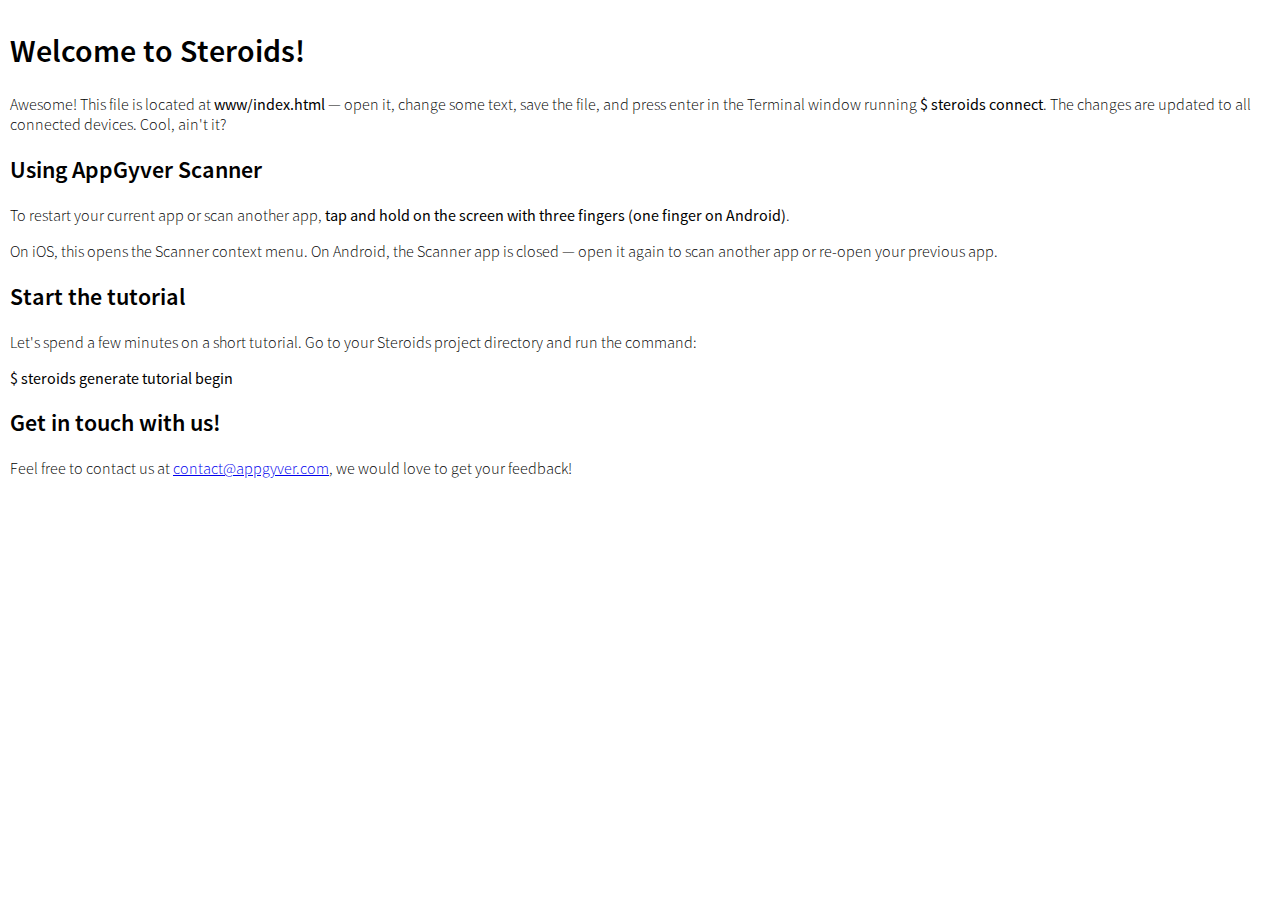
<file: www/index.html>
<!DOCTYPE html>
<html>
<head>
  <meta charset="utf8">
  <title>My Steroids App</title>

  <link rel="stylesheet" href="vendor/topcoat/css/topcoat-mobile-light.css" />
  <link rel="stylesheet" href="stylesheets/application.css" />

  <script src="javascripts/onerror.js"></script>
  <script src="javascripts/console.log.js"></script>

  <!-- cordova.js is served from localhost to ensure the correct version -->
  <script src="http://localhost/appgyver/cordova.js"></script>
  <script src="components/steroids-js/steroids.js"></script>

  <script src="javascripts/application.js"></script>
</head>
<body>
  <div class="content-padded">

    <h1>Welcome to Steroids!</h1>

    <p>Awesome! This file is located at <strong>www/index.html</strong> &mdash; open it, change some text, save the file, and press enter in the Terminal window running <strong>$ steroids connect</strong>. The changes are updated to all connected devices. Cool, ain't it?</p>

    <h2>Using AppGyver Scanner</h2>

    <p>To restart your current app or scan another app, <strong>tap and hold on the screen with three fingers (one finger on Android)</strong>.</p>
    
    <p>On iOS, this opens the Scanner context menu. On Android, the Scanner app is closed &mdash; open it again to scan another app or re-open your previous app.</p>

    <h2>Start the tutorial</h2>
    <p>Let's spend a few minutes on a short tutorial. Go to your Steroids project directory and run the command:</p>

    <p><strong>$ steroids generate tutorial begin</strong></p>

    <h2>Get in touch with us!</h2>

    <p>Feel free to contact us at <a href="mailto:contact@appgyver.com">contact@appgyver.com</a>, we would love to get your feedback!</p>

  </div>
</body>
</html>
</file>
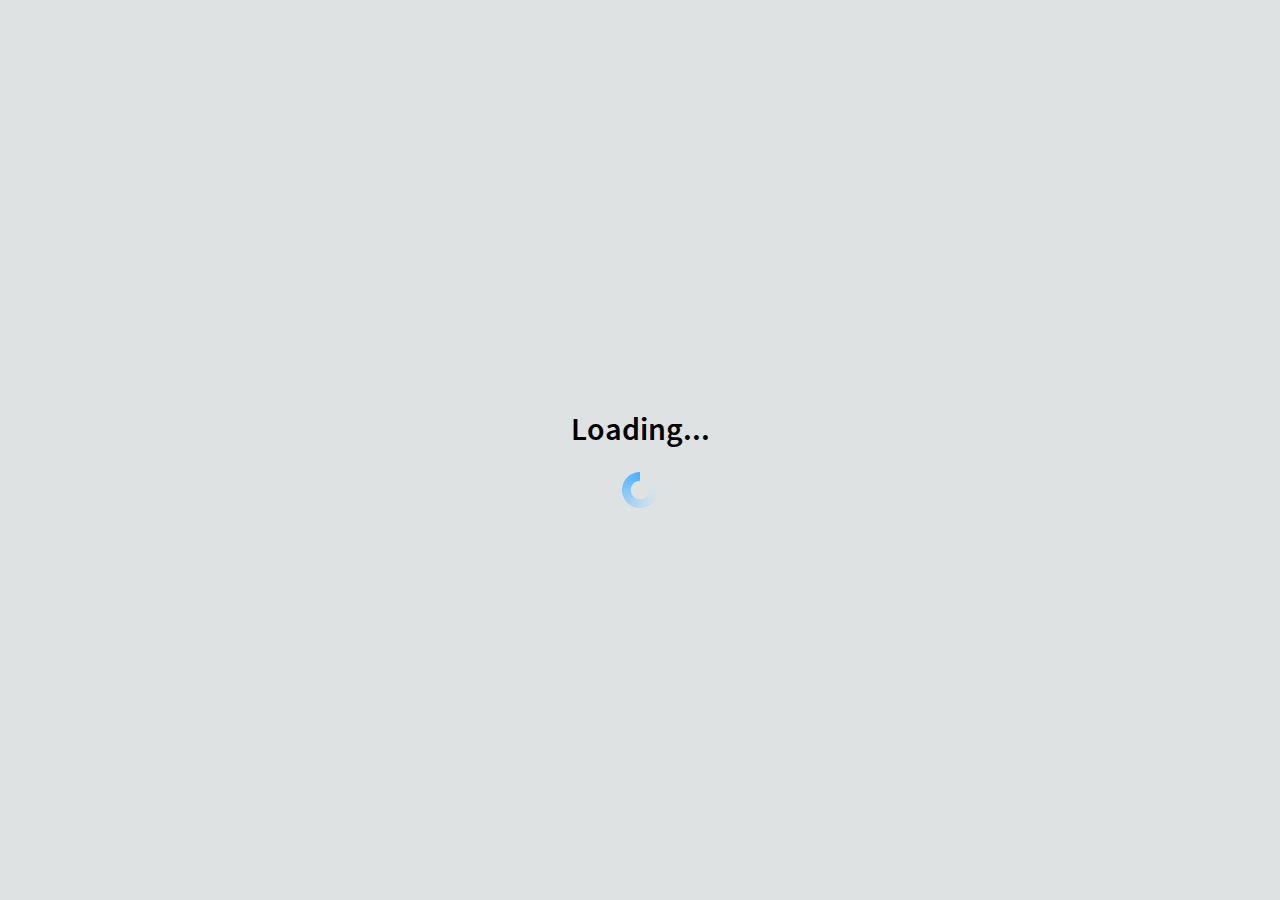
<file: www/loading.html>
<!--

If this file is present, it is shown automatically when a new steroids.views.WebView is pushed to the layer stack.
Once the new WebView has finished loading, the loading.html view will be hidden with a fast fade animation.
Currently, loading.html is supported by iOS only.

-->
<!DOCTYPE html>
<html>
<head>
  <meta charset="utf-8">
  <title>Loading...</title>

  <link rel="stylesheet" href="vendor/topcoat/css/topcoat-mobile-light.css" />

  <style>

  @-webkit-keyframes rotate {
    from {
      -webkit-transform: rotate(0deg);
    }
    to { 
      -webkit-transform: rotate(360deg);
    }
  }

  html,body {
    height:100%;
  }

  .centered {
    height:100%;
    display: -webkit-box;
    -webkit-box-orient:vertical;
    -webkit-box-pack: center;
    -webkit-box-align: center;
  }

  img#spinner {
    width:36px;
    -webkit-animation-name:            rotate;
    -webkit-animation-duration:        1s;
    -webkit-animation-iteration-count: infinite;
    -webkit-animation-timing-function: linear;
  }

  </style>

</head>

<body>
  <div class="centered">
    <h1>Loading...</h1>
    <img id="spinner" src="vendor/topcoat/img/spinner2x.png">
  </div>
</body>
</html>
</file>
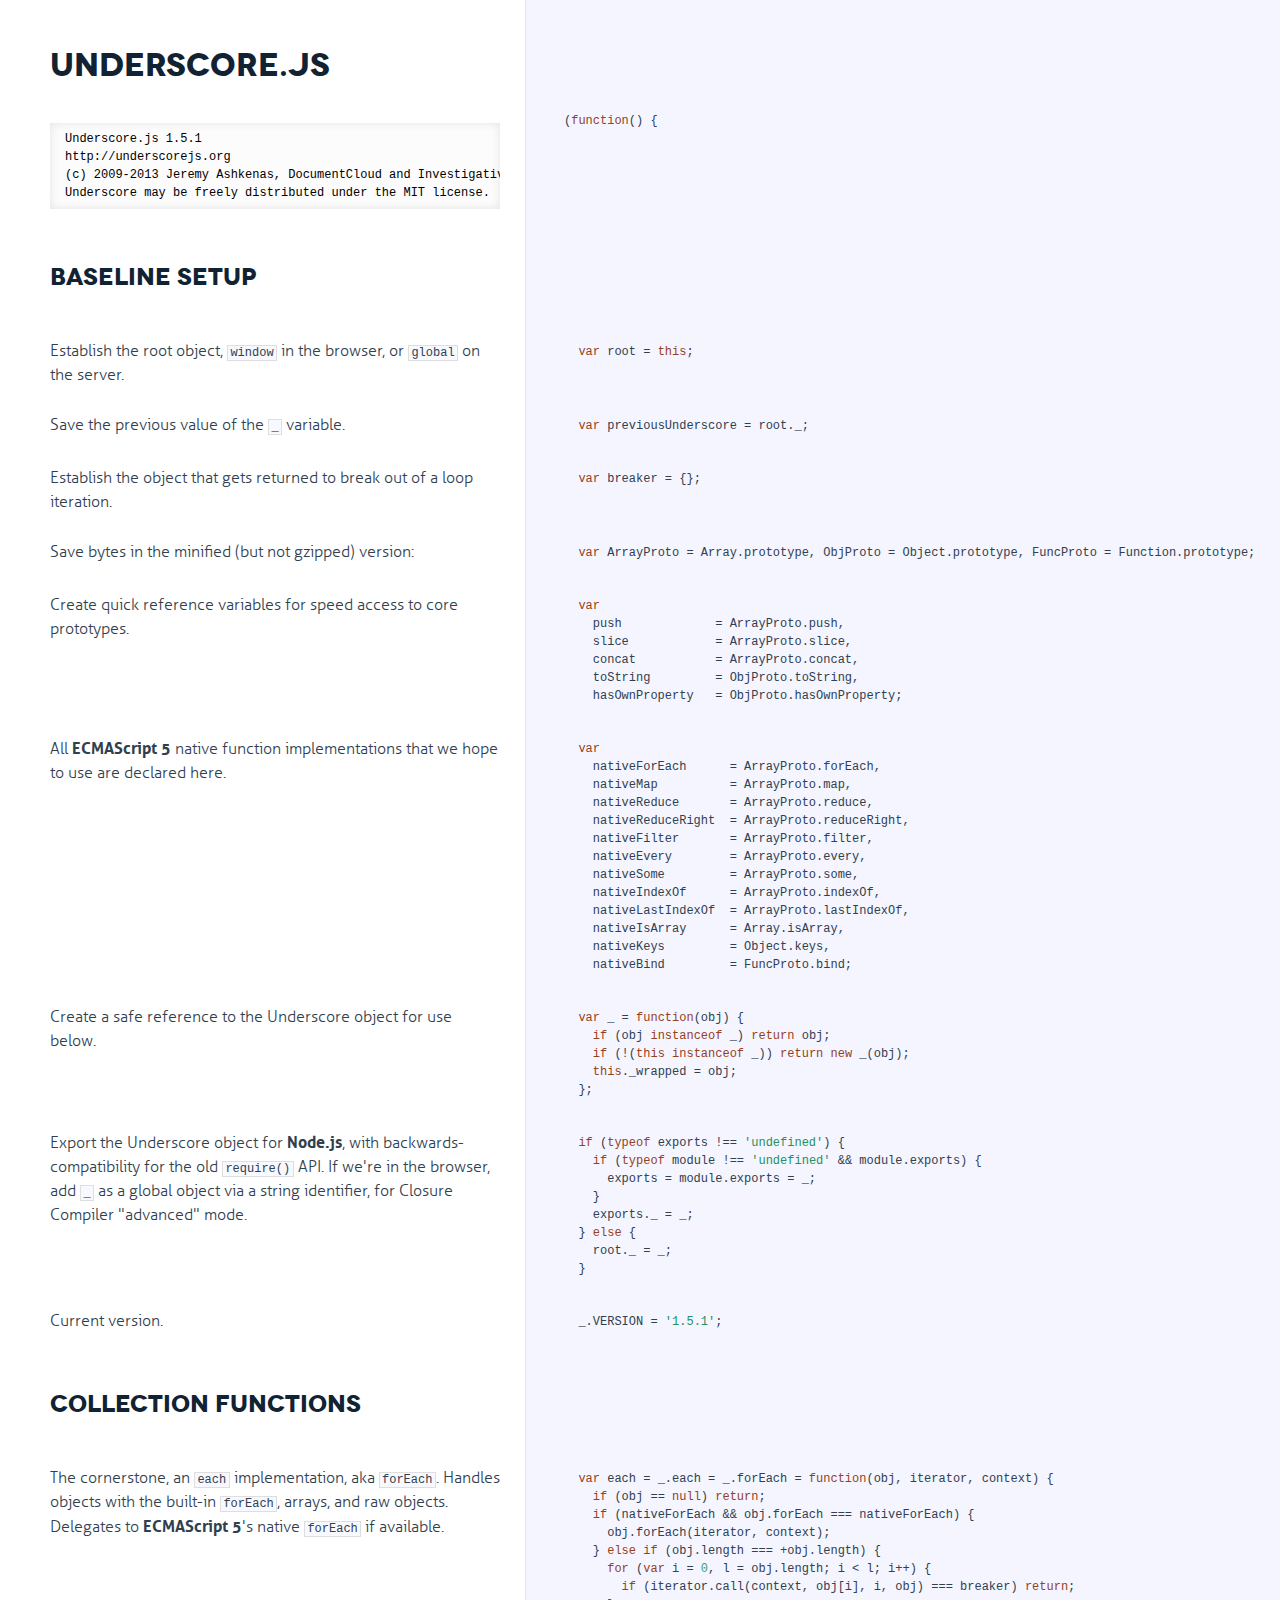
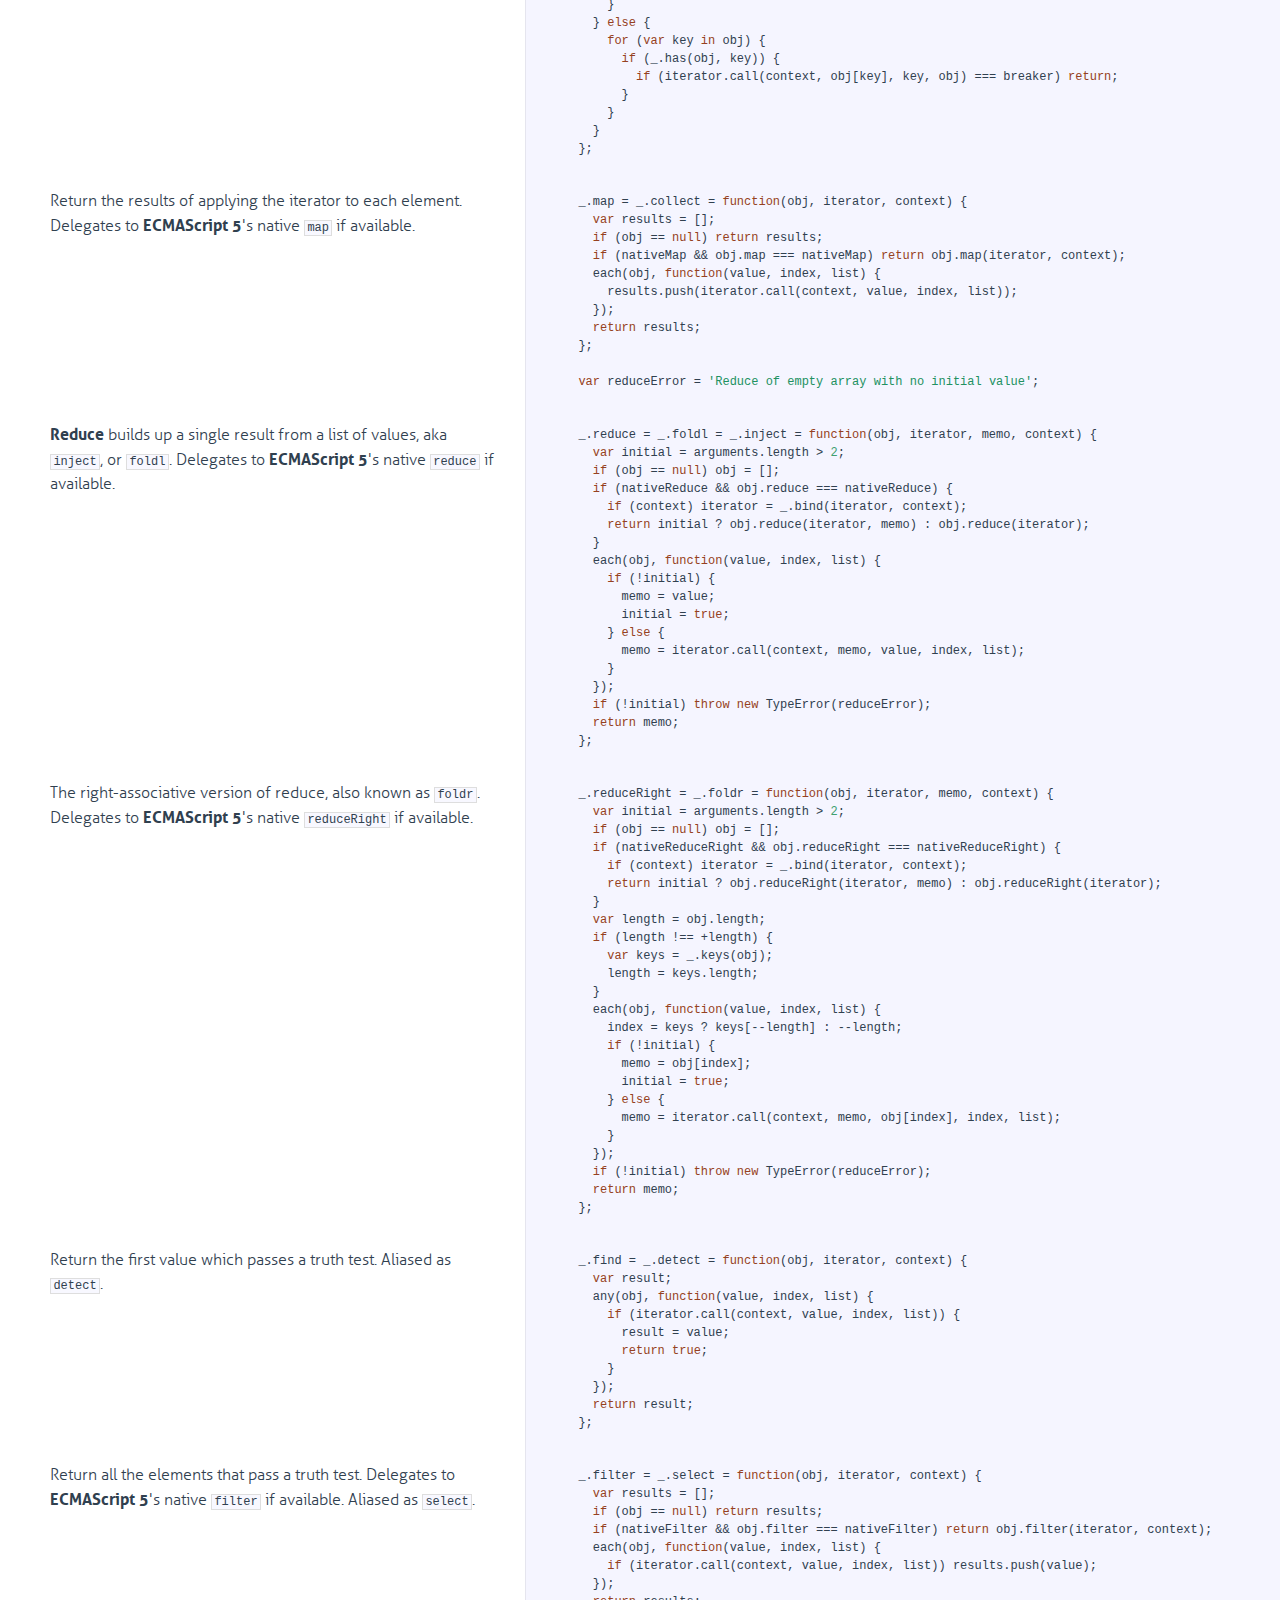
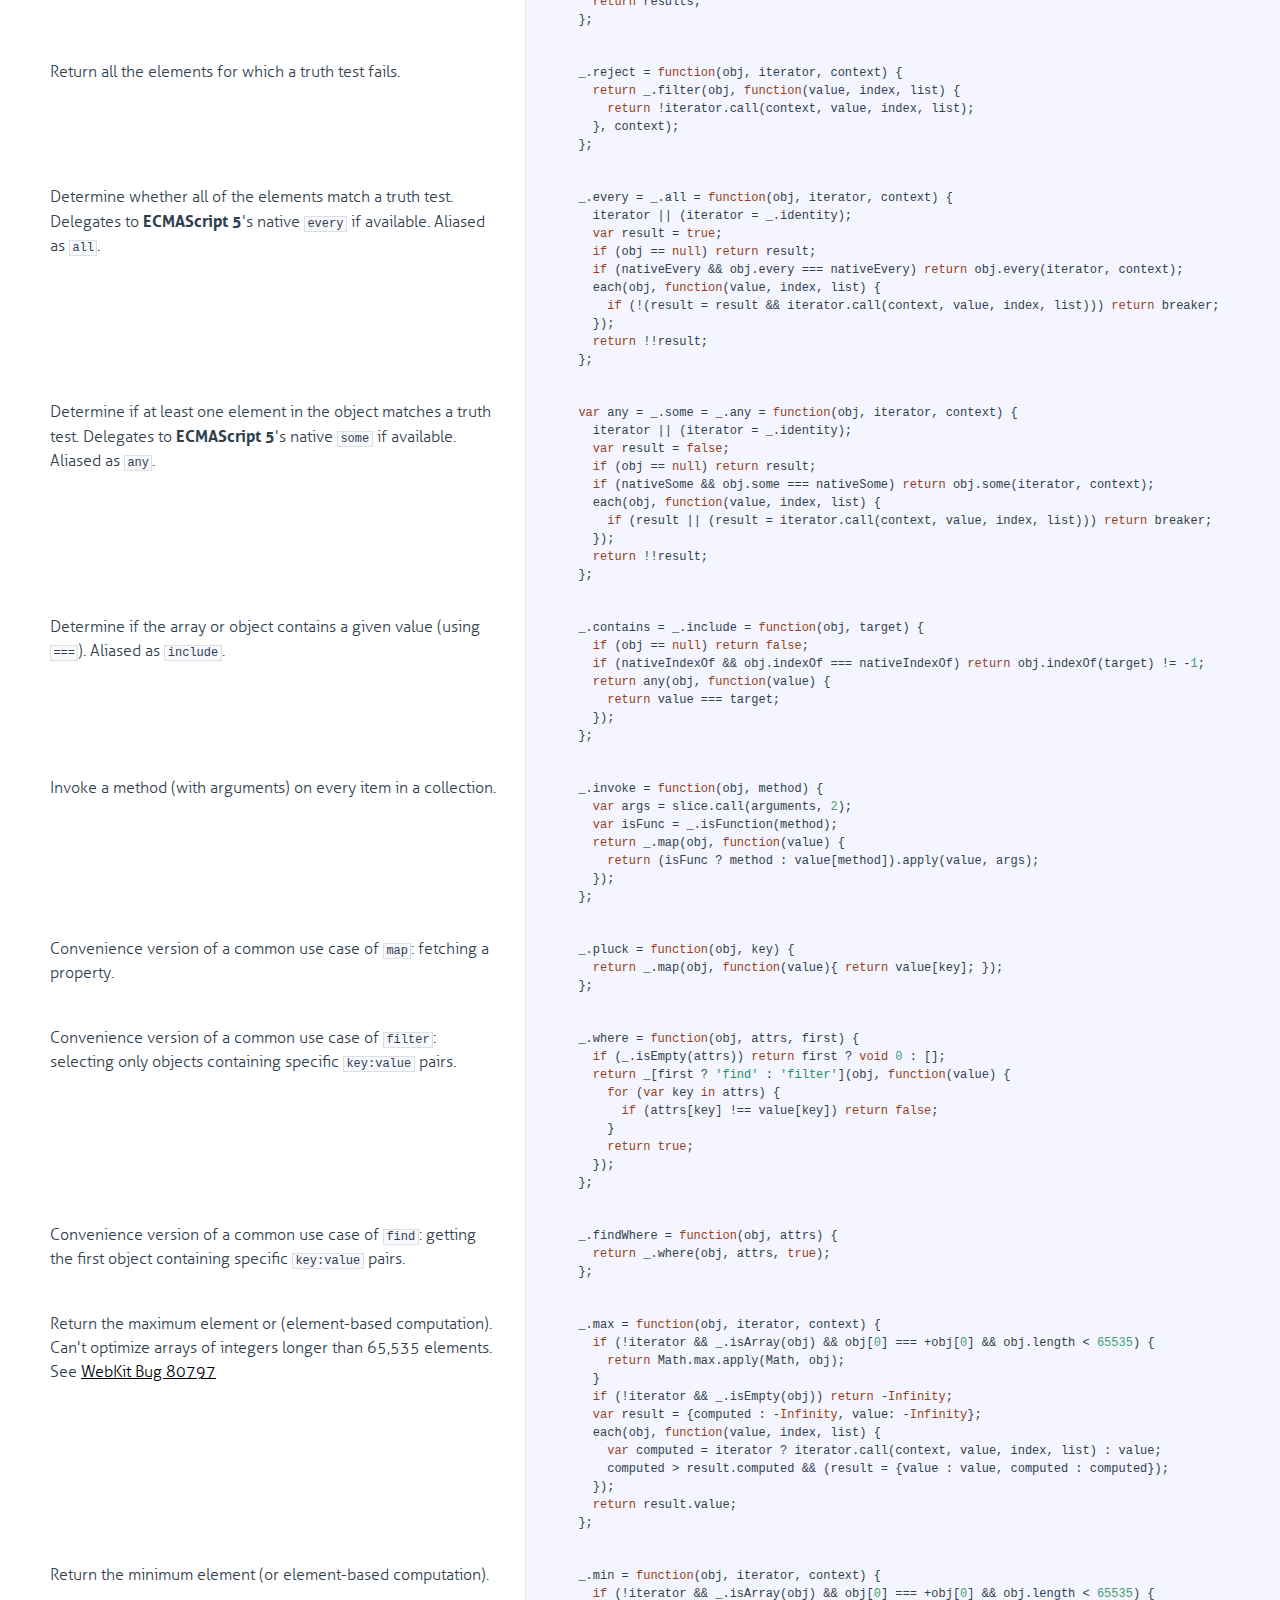
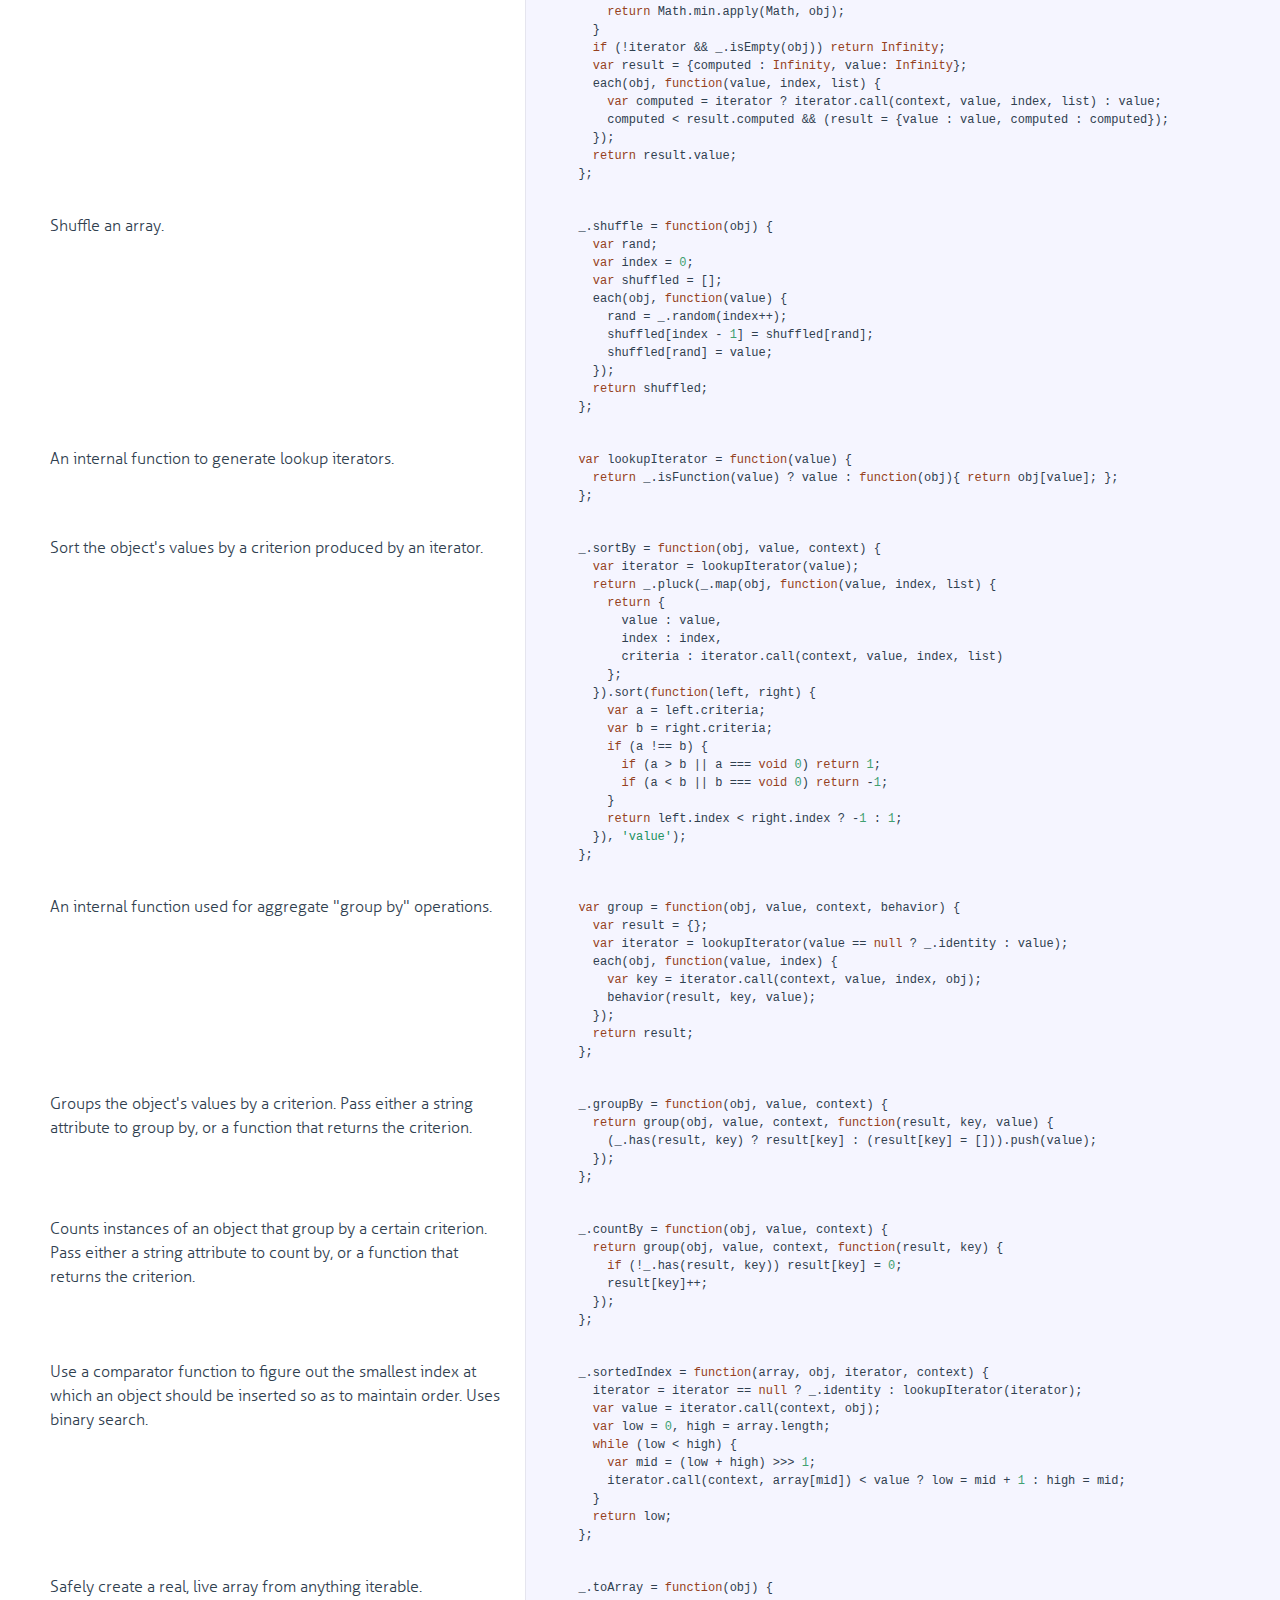
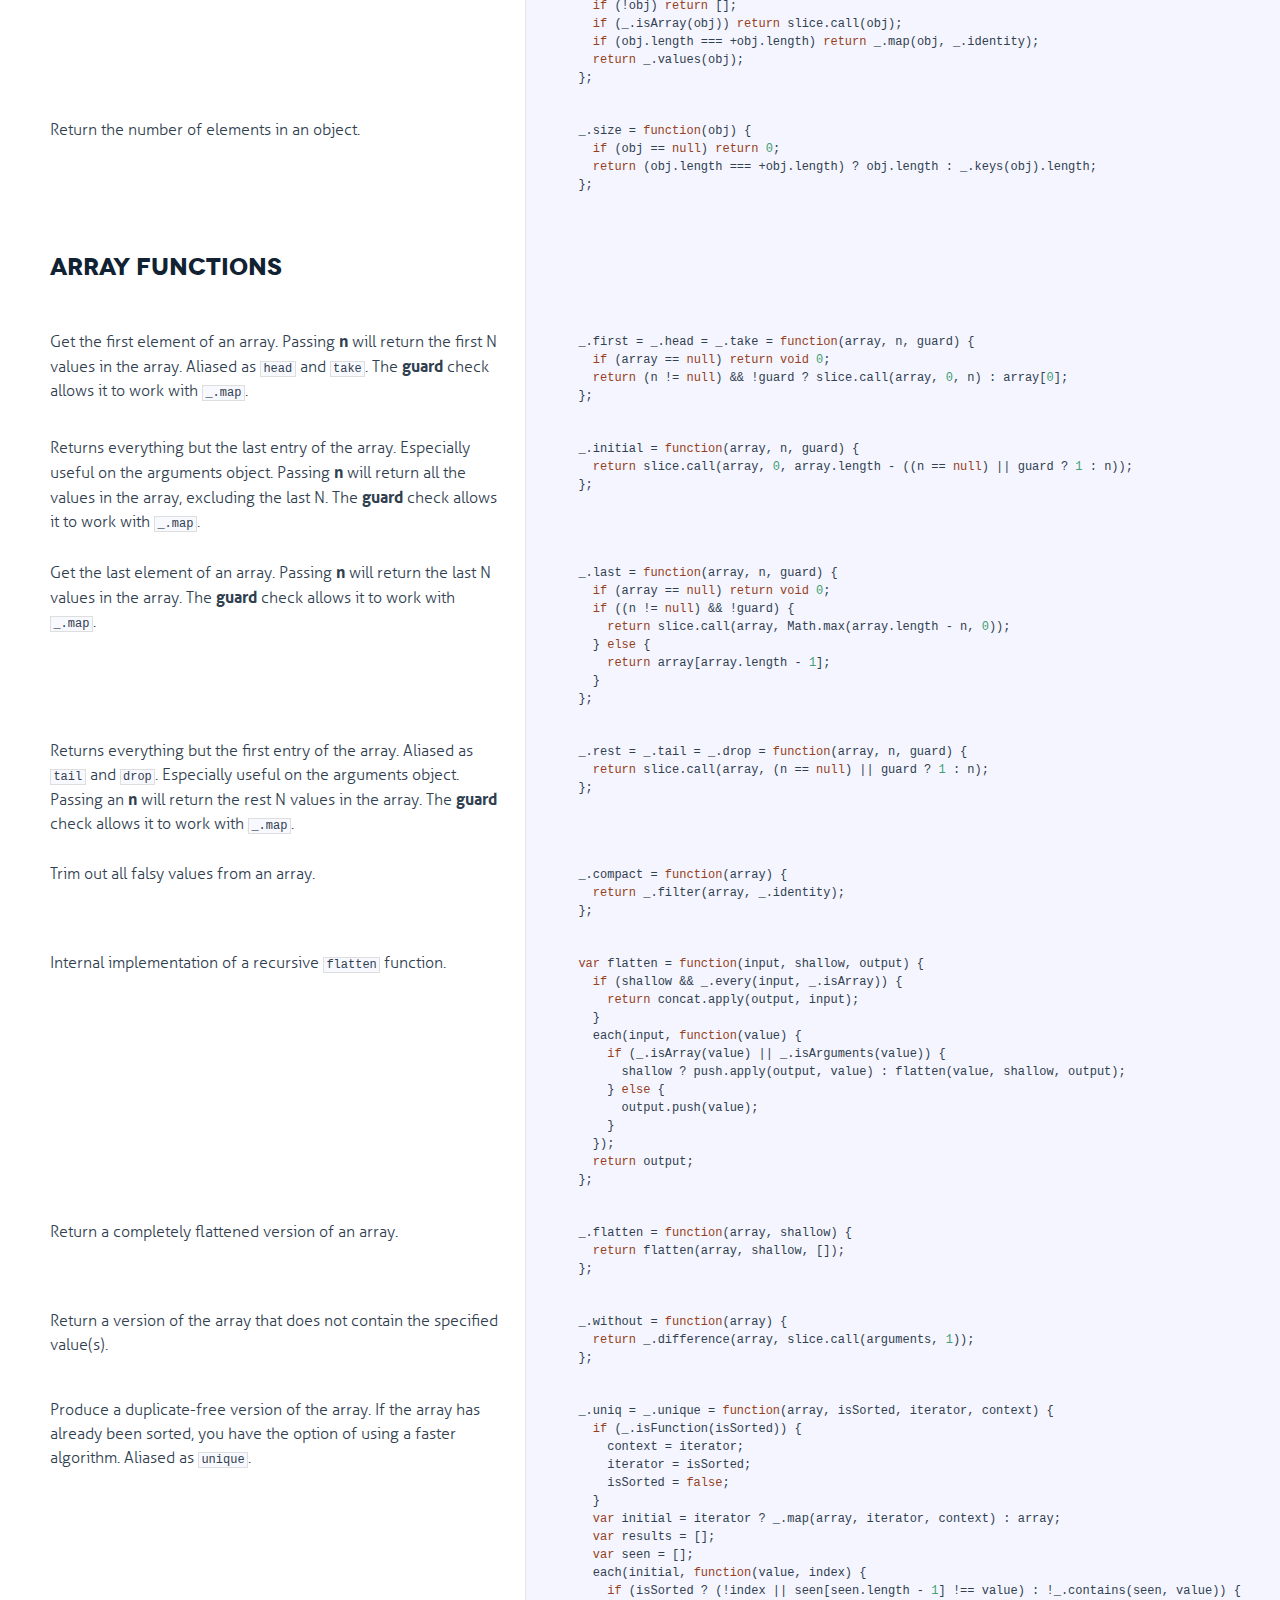
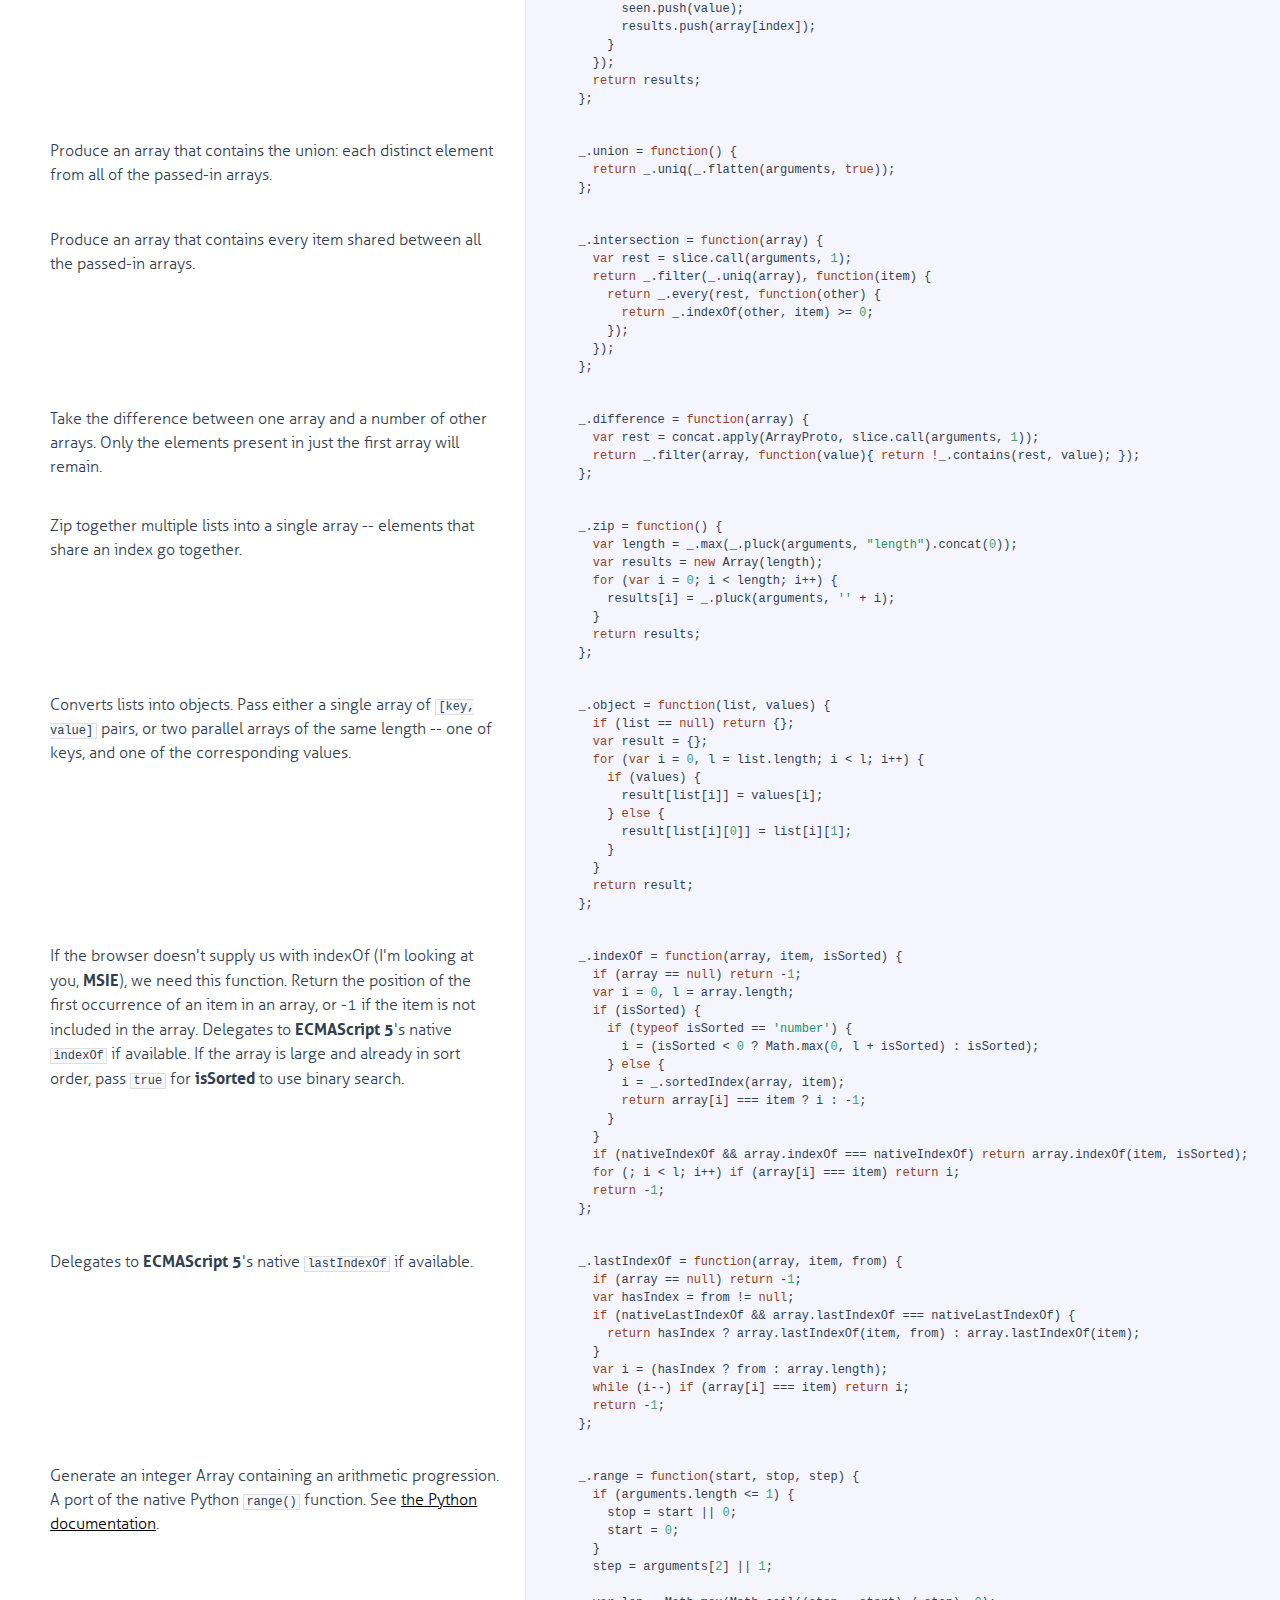
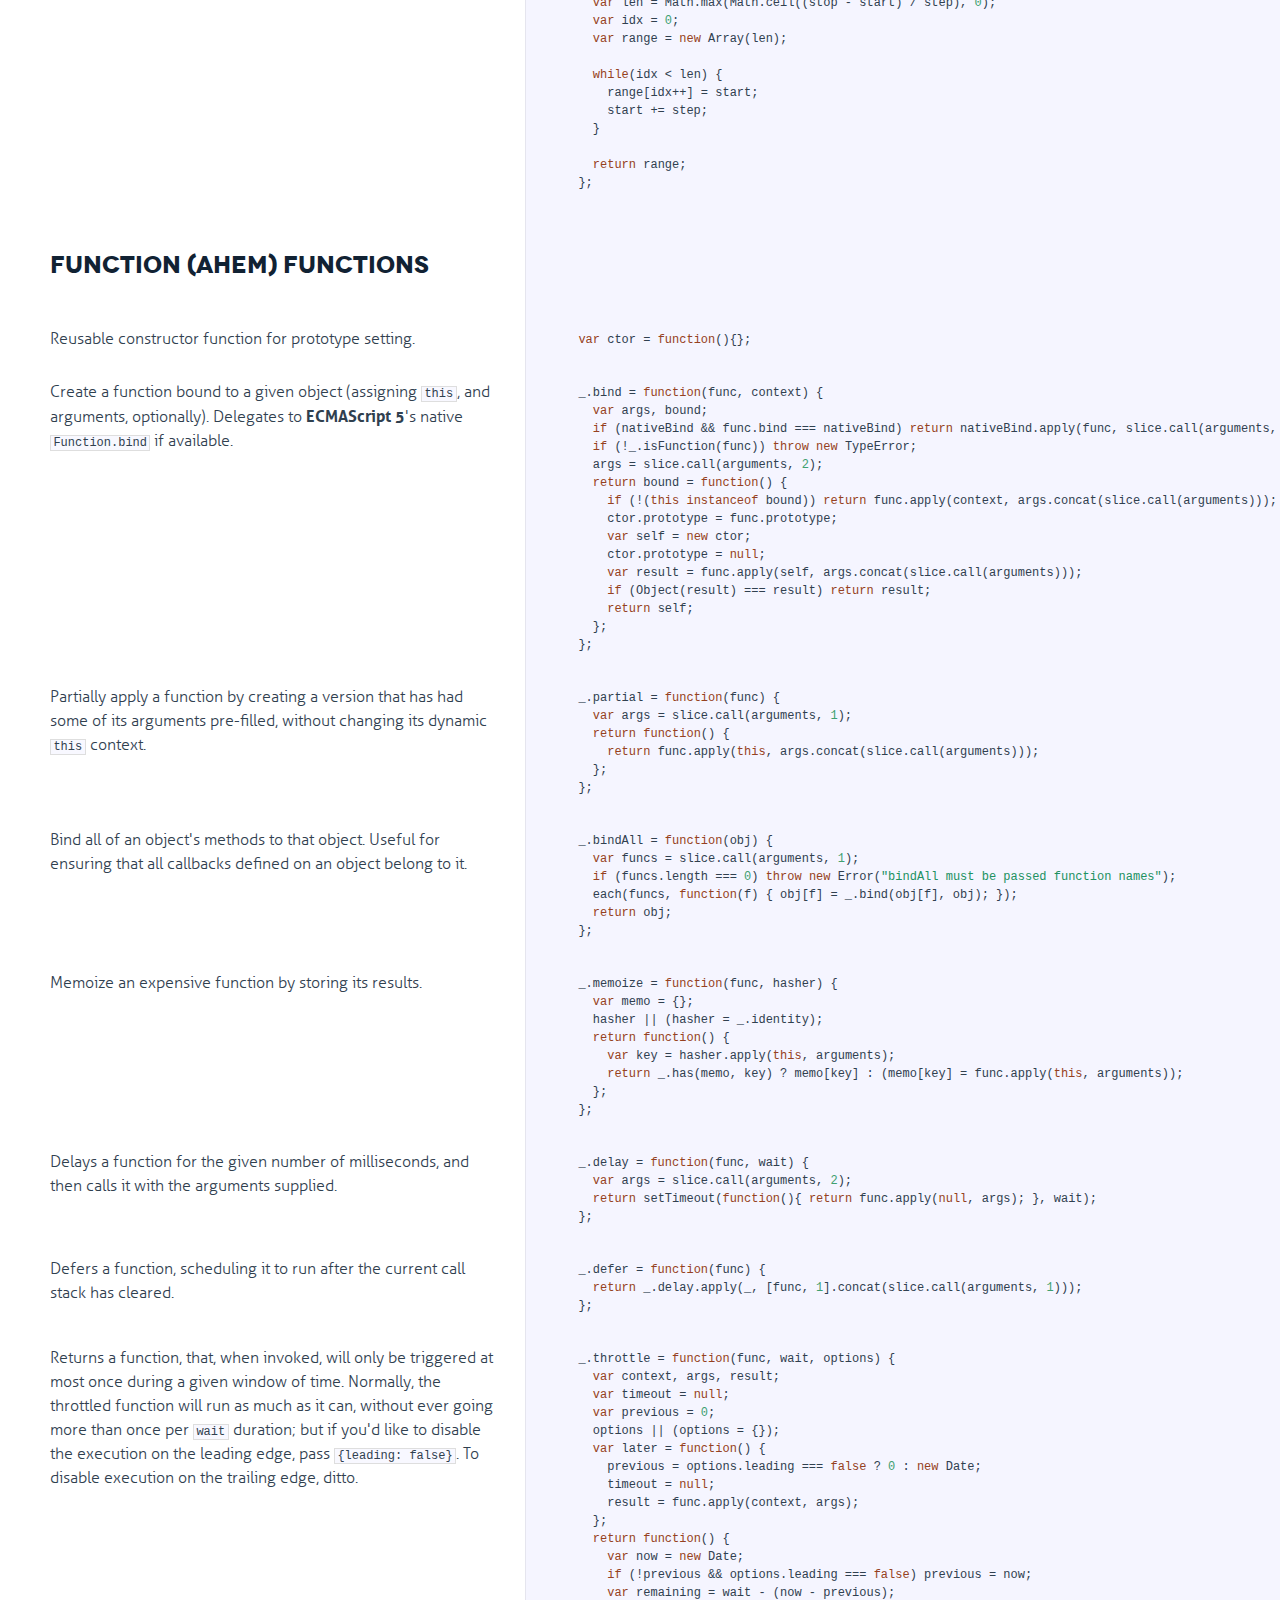
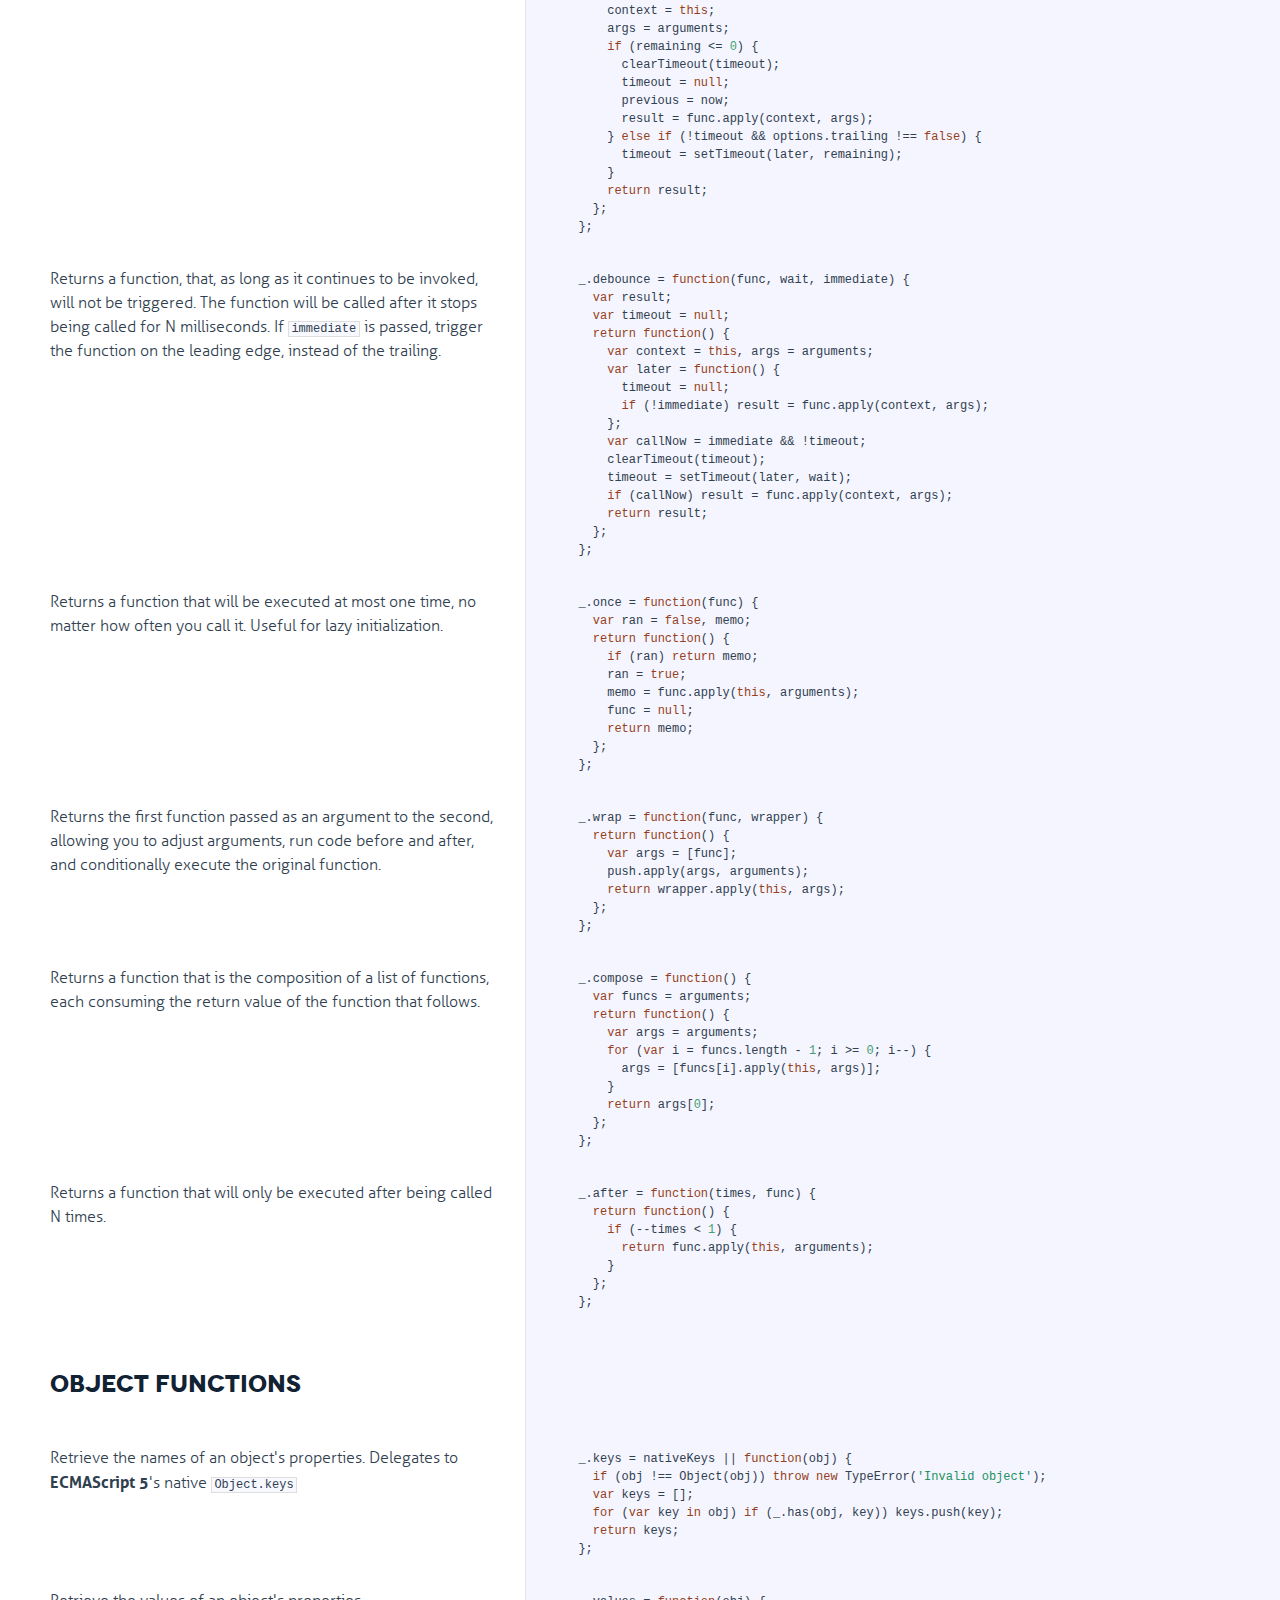
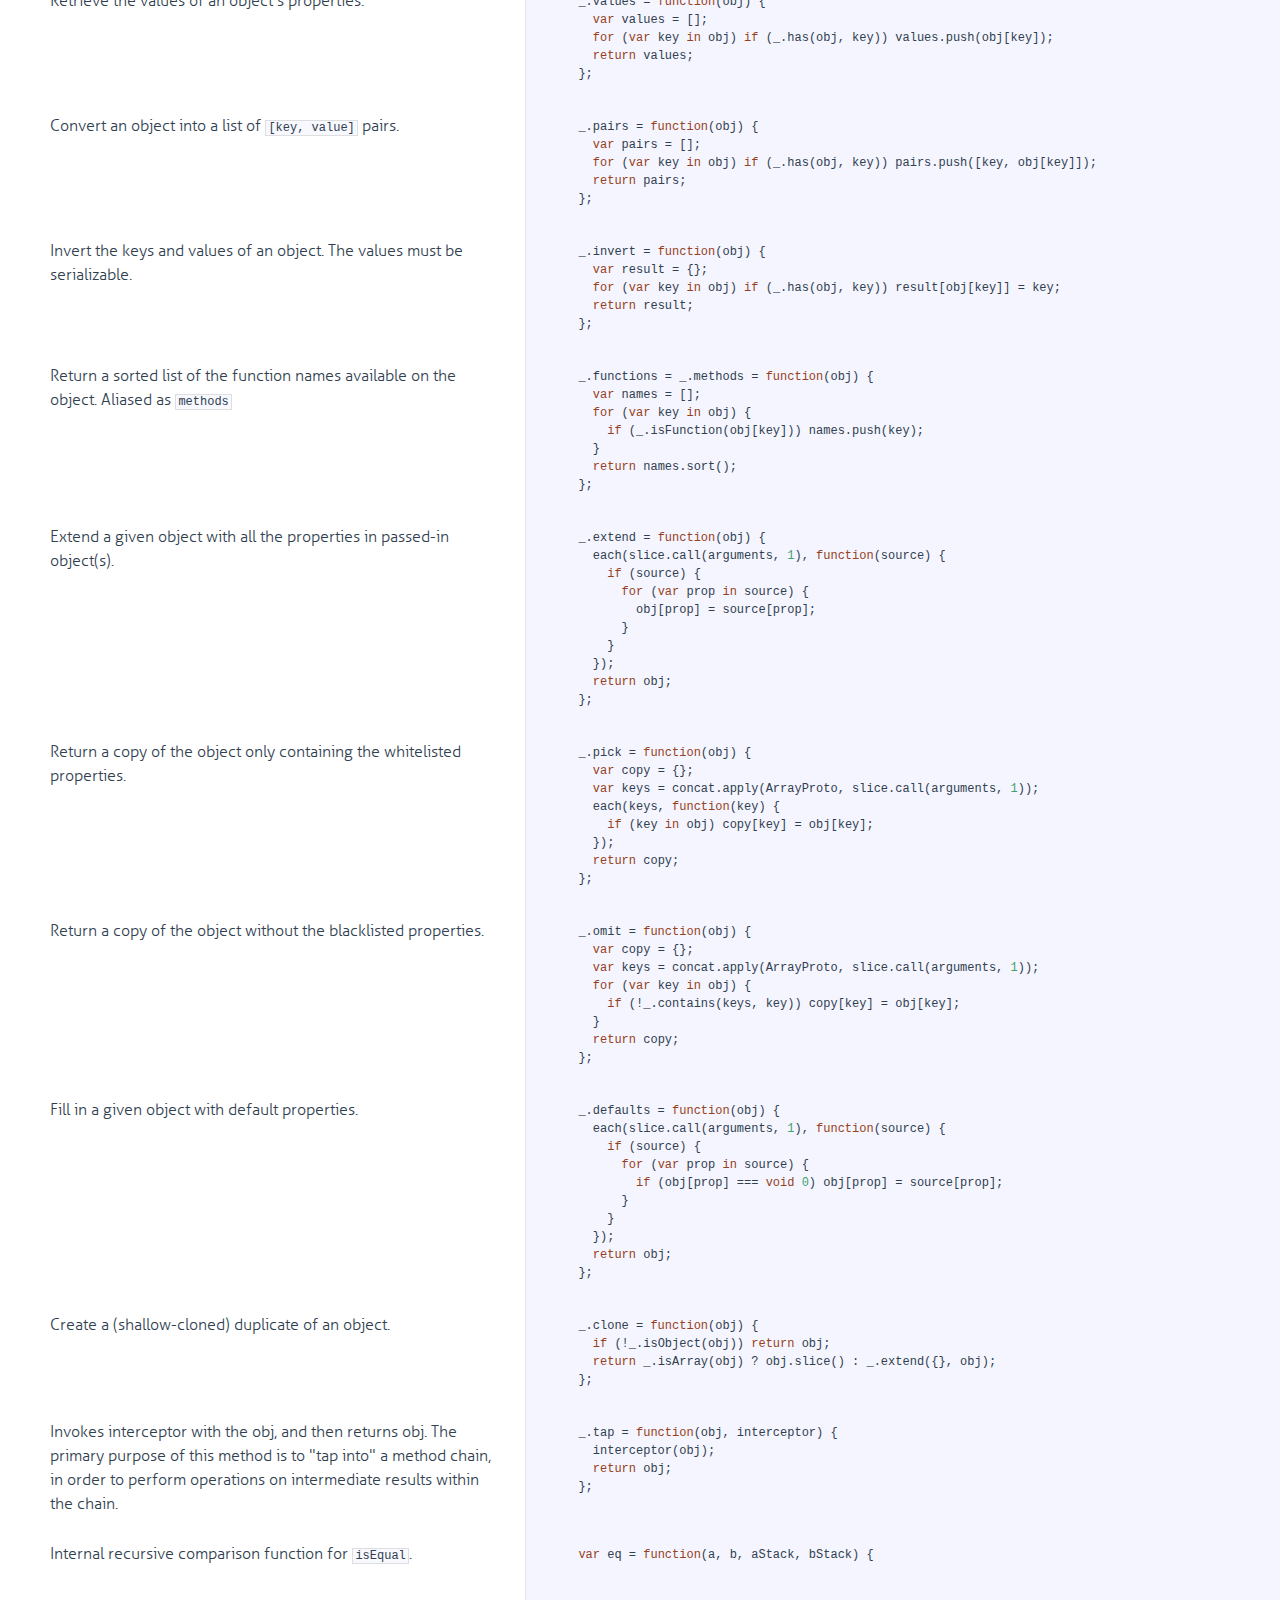
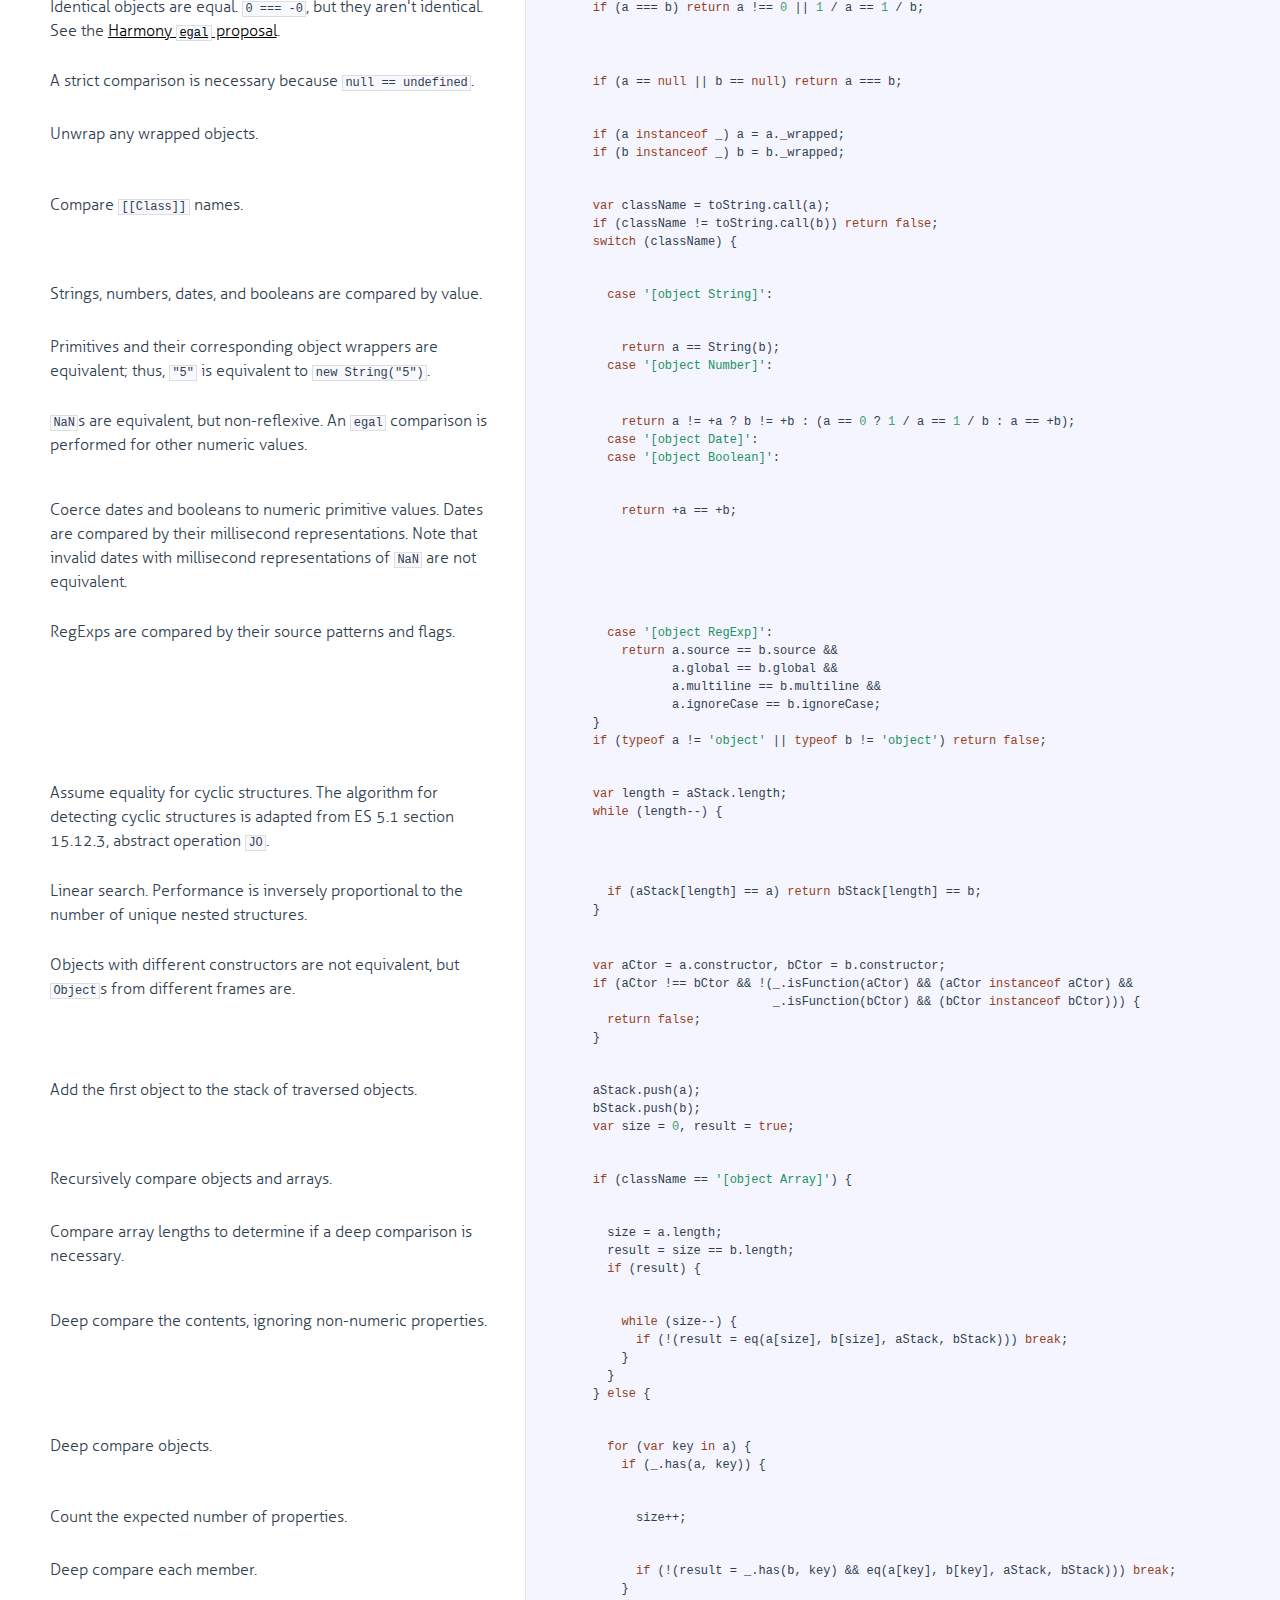
<file: www/components/underscore/docs/underscore.html>
<!DOCTYPE html>

<html>
<head>
  <title>underscore.js</title>
  <meta http-equiv="content-type" content="text/html; charset=UTF-8">
  <meta name="viewport" content="width=device-width, target-densitydpi=160dpi, initial-scale=1.0; maximum-scale=1.0; user-scalable=0;">
  <link rel="stylesheet" media="all" href="docco.css" />
</head>
<body>
  <div id="container">
    <div id="background"></div>
    
    <ul class="sections">
        
          <li id="title">
              <div class="annotation">
                  <h1>underscore.js</h1>
              </div>
          </li>
        
        
        
        <li id="section-1">
            <div class="annotation">
              
              <div class="pilwrap ">
                <a class="pilcrow" href="#section-1">&#182;</a>
              </div>
              <pre><code>Underscore.js 1.5.1
http://underscorejs.org
(c) 2009-2013 Jeremy Ashkenas, DocumentCloud and Investigative Reporters &amp; Editors
Underscore may be freely distributed under the MIT license.</code></pre>

            </div>
            
            <div class="content"><div class='highlight'><pre>
(<span class="keyword">function</span>() {</pre></div></div>
            
        </li>
        
        
        <li id="section-2">
            <div class="annotation">
              
              <div class="pilwrap for-h2">
                <a class="pilcrow" href="#section-2">&#182;</a>
              </div>
              <h2>Baseline setup</h2>

            </div>
            
        </li>
        
        
        <li id="section-3">
            <div class="annotation">
              
              <div class="pilwrap ">
                <a class="pilcrow" href="#section-3">&#182;</a>
              </div>
              
            </div>
            
        </li>
        
        
        <li id="section-4">
            <div class="annotation">
              
              <div class="pilwrap ">
                <a class="pilcrow" href="#section-4">&#182;</a>
              </div>
              <p>Establish the root object, <code>window</code> in the browser, or <code>global</code> on the server.
</p>

            </div>
            
            <div class="content"><div class='highlight'><pre>  <span class="keyword">var</span> root = <span class="keyword">this</span>;</pre></div></div>
            
        </li>
        
        
        <li id="section-5">
            <div class="annotation">
              
              <div class="pilwrap ">
                <a class="pilcrow" href="#section-5">&#182;</a>
              </div>
              <p>Save the previous value of the <code>_</code> variable.
</p>

            </div>
            
            <div class="content"><div class='highlight'><pre>  <span class="keyword">var</span> previousUnderscore = root._;</pre></div></div>
            
        </li>
        
        
        <li id="section-6">
            <div class="annotation">
              
              <div class="pilwrap ">
                <a class="pilcrow" href="#section-6">&#182;</a>
              </div>
              <p>Establish the object that gets returned to break out of a loop iteration.
</p>

            </div>
            
            <div class="content"><div class='highlight'><pre>  <span class="keyword">var</span> breaker = {};</pre></div></div>
            
        </li>
        
        
        <li id="section-7">
            <div class="annotation">
              
              <div class="pilwrap ">
                <a class="pilcrow" href="#section-7">&#182;</a>
              </div>
              <p>Save bytes in the minified (but not gzipped) version:
</p>

            </div>
            
            <div class="content"><div class='highlight'><pre>  <span class="keyword">var</span> ArrayProto = Array.prototype, ObjProto = Object.prototype, FuncProto = Function.prototype;</pre></div></div>
            
        </li>
        
        
        <li id="section-8">
            <div class="annotation">
              
              <div class="pilwrap ">
                <a class="pilcrow" href="#section-8">&#182;</a>
              </div>
              <p>Create quick reference variables for speed access to core prototypes.
</p>

            </div>
            
            <div class="content"><div class='highlight'><pre>  <span class="keyword">var</span>
    push             = ArrayProto.push,
    slice            = ArrayProto.slice,
    concat           = ArrayProto.concat,
    toString         = ObjProto.toString,
    hasOwnProperty   = ObjProto.hasOwnProperty;</pre></div></div>
            
        </li>
        
        
        <li id="section-9">
            <div class="annotation">
              
              <div class="pilwrap ">
                <a class="pilcrow" href="#section-9">&#182;</a>
              </div>
              <p>All <strong>ECMAScript 5</strong> native function implementations that we hope to use
are declared here.
</p>

            </div>
            
            <div class="content"><div class='highlight'><pre>  <span class="keyword">var</span>
    nativeForEach      = ArrayProto.forEach,
    nativeMap          = ArrayProto.map,
    nativeReduce       = ArrayProto.reduce,
    nativeReduceRight  = ArrayProto.reduceRight,
    nativeFilter       = ArrayProto.filter,
    nativeEvery        = ArrayProto.every,
    nativeSome         = ArrayProto.some,
    nativeIndexOf      = ArrayProto.indexOf,
    nativeLastIndexOf  = ArrayProto.lastIndexOf,
    nativeIsArray      = Array.isArray,
    nativeKeys         = Object.keys,
    nativeBind         = FuncProto.bind;</pre></div></div>
            
        </li>
        
        
        <li id="section-10">
            <div class="annotation">
              
              <div class="pilwrap ">
                <a class="pilcrow" href="#section-10">&#182;</a>
              </div>
              <p>Create a safe reference to the Underscore object for use below.
</p>

            </div>
            
            <div class="content"><div class='highlight'><pre>  <span class="keyword">var</span> _ = <span class="keyword">function</span>(obj) {
    <span class="keyword">if</span> (obj <span class="keyword">instanceof</span> _) <span class="keyword">return</span> obj;
    <span class="keyword">if</span> (!(<span class="keyword">this</span> <span class="keyword">instanceof</span> _)) <span class="keyword">return</span> <span class="keyword">new</span> _(obj);
    <span class="keyword">this</span>._wrapped = obj;
  };</pre></div></div>
            
        </li>
        
        
        <li id="section-11">
            <div class="annotation">
              
              <div class="pilwrap ">
                <a class="pilcrow" href="#section-11">&#182;</a>
              </div>
              <p>Export the Underscore object for <strong>Node.js</strong>, with
backwards-compatibility for the old <code>require()</code> API. If we&#39;re in
the browser, add <code>_</code> as a global object via a string identifier,
for Closure Compiler &quot;advanced&quot; mode.
</p>

            </div>
            
            <div class="content"><div class='highlight'><pre>  <span class="keyword">if</span> (<span class="keyword">typeof</span> exports !== <span class="string">'undefined'</span>) {
    <span class="keyword">if</span> (<span class="keyword">typeof</span> module !== <span class="string">'undefined'</span> &amp;&amp; module.exports) {
      exports = module.exports = _;
    }
    exports._ = _;
  } <span class="keyword">else</span> {
    root._ = _;
  }</pre></div></div>
            
        </li>
        
        
        <li id="section-12">
            <div class="annotation">
              
              <div class="pilwrap ">
                <a class="pilcrow" href="#section-12">&#182;</a>
              </div>
              <p>Current version.
</p>

            </div>
            
            <div class="content"><div class='highlight'><pre>  _.VERSION = <span class="string">'1.5.1'</span>;</pre></div></div>
            
        </li>
        
        
        <li id="section-13">
            <div class="annotation">
              
              <div class="pilwrap for-h2">
                <a class="pilcrow" href="#section-13">&#182;</a>
              </div>
              <h2>Collection Functions</h2>

            </div>
            
        </li>
        
        
        <li id="section-14">
            <div class="annotation">
              
              <div class="pilwrap ">
                <a class="pilcrow" href="#section-14">&#182;</a>
              </div>
              
            </div>
            
        </li>
        
        
        <li id="section-15">
            <div class="annotation">
              
              <div class="pilwrap ">
                <a class="pilcrow" href="#section-15">&#182;</a>
              </div>
              <p>The cornerstone, an <code>each</code> implementation, aka <code>forEach</code>.
Handles objects with the built-in <code>forEach</code>, arrays, and raw objects.
Delegates to <strong>ECMAScript 5</strong>&#39;s native <code>forEach</code> if available.
</p>

            </div>
            
            <div class="content"><div class='highlight'><pre>  <span class="keyword">var</span> each = _.each = _.forEach = <span class="keyword">function</span>(obj, iterator, context) {
    <span class="keyword">if</span> (obj == <span class="literal">null</span>) <span class="keyword">return</span>;
    <span class="keyword">if</span> (nativeForEach &amp;&amp; obj.forEach === nativeForEach) {
      obj.forEach(iterator, context);
    } <span class="keyword">else</span> <span class="keyword">if</span> (obj.length === +obj.length) {
      <span class="keyword">for</span> (<span class="keyword">var</span> i = <span class="number">0</span>, l = obj.length; i &lt; l; i++) {
        <span class="keyword">if</span> (iterator.call(context, obj[i], i, obj) === breaker) <span class="keyword">return</span>;
      }
    } <span class="keyword">else</span> {
      <span class="keyword">for</span> (<span class="keyword">var</span> key <span class="keyword">in</span> obj) {
        <span class="keyword">if</span> (_.has(obj, key)) {
          <span class="keyword">if</span> (iterator.call(context, obj[key], key, obj) === breaker) <span class="keyword">return</span>;
        }
      }
    }
  };</pre></div></div>
            
        </li>
        
        
        <li id="section-16">
            <div class="annotation">
              
              <div class="pilwrap ">
                <a class="pilcrow" href="#section-16">&#182;</a>
              </div>
              <p>Return the results of applying the iterator to each element.
Delegates to <strong>ECMAScript 5</strong>&#39;s native <code>map</code> if available.
</p>

            </div>
            
            <div class="content"><div class='highlight'><pre>  _.map = _.collect = <span class="keyword">function</span>(obj, iterator, context) {
    <span class="keyword">var</span> results = [];
    <span class="keyword">if</span> (obj == <span class="literal">null</span>) <span class="keyword">return</span> results;
    <span class="keyword">if</span> (nativeMap &amp;&amp; obj.map === nativeMap) <span class="keyword">return</span> obj.map(iterator, context);
    each(obj, <span class="keyword">function</span>(value, index, list) {
      results.push(iterator.call(context, value, index, list));
    });
    <span class="keyword">return</span> results;
  };

  <span class="keyword">var</span> reduceError = <span class="string">'Reduce of empty array with no initial value'</span>;</pre></div></div>
            
        </li>
        
        
        <li id="section-17">
            <div class="annotation">
              
              <div class="pilwrap ">
                <a class="pilcrow" href="#section-17">&#182;</a>
              </div>
              <p><strong>Reduce</strong> builds up a single result from a list of values, aka <code>inject</code>,
or <code>foldl</code>. Delegates to <strong>ECMAScript 5</strong>&#39;s native <code>reduce</code> if available.
</p>

            </div>
            
            <div class="content"><div class='highlight'><pre>  _.reduce = _.foldl = _.inject = <span class="keyword">function</span>(obj, iterator, memo, context) {
    <span class="keyword">var</span> initial = arguments.length &gt; <span class="number">2</span>;
    <span class="keyword">if</span> (obj == <span class="literal">null</span>) obj = [];
    <span class="keyword">if</span> (nativeReduce &amp;&amp; obj.reduce === nativeReduce) {
      <span class="keyword">if</span> (context) iterator = _.bind(iterator, context);
      <span class="keyword">return</span> initial ? obj.reduce(iterator, memo) : obj.reduce(iterator);
    }
    each(obj, <span class="keyword">function</span>(value, index, list) {
      <span class="keyword">if</span> (!initial) {
        memo = value;
        initial = <span class="literal">true</span>;
      } <span class="keyword">else</span> {
        memo = iterator.call(context, memo, value, index, list);
      }
    });
    <span class="keyword">if</span> (!initial) <span class="keyword">throw</span> <span class="keyword">new</span> TypeError(reduceError);
    <span class="keyword">return</span> memo;
  };</pre></div></div>
            
        </li>
        
        
        <li id="section-18">
            <div class="annotation">
              
              <div class="pilwrap ">
                <a class="pilcrow" href="#section-18">&#182;</a>
              </div>
              <p>The right-associative version of reduce, also known as <code>foldr</code>.
Delegates to <strong>ECMAScript 5</strong>&#39;s native <code>reduceRight</code> if available.
</p>

            </div>
            
            <div class="content"><div class='highlight'><pre>  _.reduceRight = _.foldr = <span class="keyword">function</span>(obj, iterator, memo, context) {
    <span class="keyword">var</span> initial = arguments.length &gt; <span class="number">2</span>;
    <span class="keyword">if</span> (obj == <span class="literal">null</span>) obj = [];
    <span class="keyword">if</span> (nativeReduceRight &amp;&amp; obj.reduceRight === nativeReduceRight) {
      <span class="keyword">if</span> (context) iterator = _.bind(iterator, context);
      <span class="keyword">return</span> initial ? obj.reduceRight(iterator, memo) : obj.reduceRight(iterator);
    }
    <span class="keyword">var</span> length = obj.length;
    <span class="keyword">if</span> (length !== +length) {
      <span class="keyword">var</span> keys = _.keys(obj);
      length = keys.length;
    }
    each(obj, <span class="keyword">function</span>(value, index, list) {
      index = keys ? keys[--length] : --length;
      <span class="keyword">if</span> (!initial) {
        memo = obj[index];
        initial = <span class="literal">true</span>;
      } <span class="keyword">else</span> {
        memo = iterator.call(context, memo, obj[index], index, list);
      }
    });
    <span class="keyword">if</span> (!initial) <span class="keyword">throw</span> <span class="keyword">new</span> TypeError(reduceError);
    <span class="keyword">return</span> memo;
  };</pre></div></div>
            
        </li>
        
        
        <li id="section-19">
            <div class="annotation">
              
              <div class="pilwrap ">
                <a class="pilcrow" href="#section-19">&#182;</a>
              </div>
              <p>Return the first value which passes a truth test. Aliased as <code>detect</code>.
</p>

            </div>
            
            <div class="content"><div class='highlight'><pre>  _.find = _.detect = <span class="keyword">function</span>(obj, iterator, context) {
    <span class="keyword">var</span> result;
    any(obj, <span class="keyword">function</span>(value, index, list) {
      <span class="keyword">if</span> (iterator.call(context, value, index, list)) {
        result = value;
        <span class="keyword">return</span> <span class="literal">true</span>;
      }
    });
    <span class="keyword">return</span> result;
  };</pre></div></div>
            
        </li>
        
        
        <li id="section-20">
            <div class="annotation">
              
              <div class="pilwrap ">
                <a class="pilcrow" href="#section-20">&#182;</a>
              </div>
              <p>Return all the elements that pass a truth test.
Delegates to <strong>ECMAScript 5</strong>&#39;s native <code>filter</code> if available.
Aliased as <code>select</code>.
</p>

            </div>
            
            <div class="content"><div class='highlight'><pre>  _.filter = _.select = <span class="keyword">function</span>(obj, iterator, context) {
    <span class="keyword">var</span> results = [];
    <span class="keyword">if</span> (obj == <span class="literal">null</span>) <span class="keyword">return</span> results;
    <span class="keyword">if</span> (nativeFilter &amp;&amp; obj.filter === nativeFilter) <span class="keyword">return</span> obj.filter(iterator, context);
    each(obj, <span class="keyword">function</span>(value, index, list) {
      <span class="keyword">if</span> (iterator.call(context, value, index, list)) results.push(value);
    });
    <span class="keyword">return</span> results;
  };</pre></div></div>
            
        </li>
        
        
        <li id="section-21">
            <div class="annotation">
              
              <div class="pilwrap ">
                <a class="pilcrow" href="#section-21">&#182;</a>
              </div>
              <p>Return all the elements for which a truth test fails.
</p>

            </div>
            
            <div class="content"><div class='highlight'><pre>  _.reject = <span class="keyword">function</span>(obj, iterator, context) {
    <span class="keyword">return</span> _.filter(obj, <span class="keyword">function</span>(value, index, list) {
      <span class="keyword">return</span> !iterator.call(context, value, index, list);
    }, context);
  };</pre></div></div>
            
        </li>
        
        
        <li id="section-22">
            <div class="annotation">
              
              <div class="pilwrap ">
                <a class="pilcrow" href="#section-22">&#182;</a>
              </div>
              <p>Determine whether all of the elements match a truth test.
Delegates to <strong>ECMAScript 5</strong>&#39;s native <code>every</code> if available.
Aliased as <code>all</code>.
</p>

            </div>
            
            <div class="content"><div class='highlight'><pre>  _.every = _.all = <span class="keyword">function</span>(obj, iterator, context) {
    iterator || (iterator = _.identity);
    <span class="keyword">var</span> result = <span class="literal">true</span>;
    <span class="keyword">if</span> (obj == <span class="literal">null</span>) <span class="keyword">return</span> result;
    <span class="keyword">if</span> (nativeEvery &amp;&amp; obj.every === nativeEvery) <span class="keyword">return</span> obj.every(iterator, context);
    each(obj, <span class="keyword">function</span>(value, index, list) {
      <span class="keyword">if</span> (!(result = result &amp;&amp; iterator.call(context, value, index, list))) <span class="keyword">return</span> breaker;
    });
    <span class="keyword">return</span> !!result;
  };</pre></div></div>
            
        </li>
        
        
        <li id="section-23">
            <div class="annotation">
              
              <div class="pilwrap ">
                <a class="pilcrow" href="#section-23">&#182;</a>
              </div>
              <p>Determine if at least one element in the object matches a truth test.
Delegates to <strong>ECMAScript 5</strong>&#39;s native <code>some</code> if available.
Aliased as <code>any</code>.
</p>

            </div>
            
            <div class="content"><div class='highlight'><pre>  <span class="keyword">var</span> any = _.some = _.any = <span class="keyword">function</span>(obj, iterator, context) {
    iterator || (iterator = _.identity);
    <span class="keyword">var</span> result = <span class="literal">false</span>;
    <span class="keyword">if</span> (obj == <span class="literal">null</span>) <span class="keyword">return</span> result;
    <span class="keyword">if</span> (nativeSome &amp;&amp; obj.some === nativeSome) <span class="keyword">return</span> obj.some(iterator, context);
    each(obj, <span class="keyword">function</span>(value, index, list) {
      <span class="keyword">if</span> (result || (result = iterator.call(context, value, index, list))) <span class="keyword">return</span> breaker;
    });
    <span class="keyword">return</span> !!result;
  };</pre></div></div>
            
        </li>
        
        
        <li id="section-24">
            <div class="annotation">
              
              <div class="pilwrap ">
                <a class="pilcrow" href="#section-24">&#182;</a>
              </div>
              <p>Determine if the array or object contains a given value (using <code>===</code>).
Aliased as <code>include</code>.
</p>

            </div>
            
            <div class="content"><div class='highlight'><pre>  _.contains = _.include = <span class="keyword">function</span>(obj, target) {
    <span class="keyword">if</span> (obj == <span class="literal">null</span>) <span class="keyword">return</span> <span class="literal">false</span>;
    <span class="keyword">if</span> (nativeIndexOf &amp;&amp; obj.indexOf === nativeIndexOf) <span class="keyword">return</span> obj.indexOf(target) != -<span class="number">1</span>;
    <span class="keyword">return</span> any(obj, <span class="keyword">function</span>(value) {
      <span class="keyword">return</span> value === target;
    });
  };</pre></div></div>
            
        </li>
        
        
        <li id="section-25">
            <div class="annotation">
              
              <div class="pilwrap ">
                <a class="pilcrow" href="#section-25">&#182;</a>
              </div>
              <p>Invoke a method (with arguments) on every item in a collection.
</p>

            </div>
            
            <div class="content"><div class='highlight'><pre>  _.invoke = <span class="keyword">function</span>(obj, method) {
    <span class="keyword">var</span> args = slice.call(arguments, <span class="number">2</span>);
    <span class="keyword">var</span> isFunc = _.isFunction(method);
    <span class="keyword">return</span> _.map(obj, <span class="keyword">function</span>(value) {
      <span class="keyword">return</span> (isFunc ? method : value[method]).apply(value, args);
    });
  };</pre></div></div>
            
        </li>
        
        
        <li id="section-26">
            <div class="annotation">
              
              <div class="pilwrap ">
                <a class="pilcrow" href="#section-26">&#182;</a>
              </div>
              <p>Convenience version of a common use case of <code>map</code>: fetching a property.
</p>

            </div>
            
            <div class="content"><div class='highlight'><pre>  _.pluck = <span class="keyword">function</span>(obj, key) {
    <span class="keyword">return</span> _.map(obj, <span class="keyword">function</span>(value){ <span class="keyword">return</span> value[key]; });
  };</pre></div></div>
            
        </li>
        
        
        <li id="section-27">
            <div class="annotation">
              
              <div class="pilwrap ">
                <a class="pilcrow" href="#section-27">&#182;</a>
              </div>
              <p>Convenience version of a common use case of <code>filter</code>: selecting only objects
containing specific <code>key:value</code> pairs.
</p>

            </div>
            
            <div class="content"><div class='highlight'><pre>  _.where = <span class="keyword">function</span>(obj, attrs, first) {
    <span class="keyword">if</span> (_.isEmpty(attrs)) <span class="keyword">return</span> first ? <span class="keyword">void</span> <span class="number">0</span> : [];
    <span class="keyword">return</span> _[first ? <span class="string">'find'</span> : <span class="string">'filter'</span>](obj, <span class="keyword">function</span>(value) {
      <span class="keyword">for</span> (<span class="keyword">var</span> key <span class="keyword">in</span> attrs) {
        <span class="keyword">if</span> (attrs[key] !== value[key]) <span class="keyword">return</span> <span class="literal">false</span>;
      }
      <span class="keyword">return</span> <span class="literal">true</span>;
    });
  };</pre></div></div>
            
        </li>
        
        
        <li id="section-28">
            <div class="annotation">
              
              <div class="pilwrap ">
                <a class="pilcrow" href="#section-28">&#182;</a>
              </div>
              <p>Convenience version of a common use case of <code>find</code>: getting the first object
containing specific <code>key:value</code> pairs.
</p>

            </div>
            
            <div class="content"><div class='highlight'><pre>  _.findWhere = <span class="keyword">function</span>(obj, attrs) {
    <span class="keyword">return</span> _.where(obj, attrs, <span class="literal">true</span>);
  };</pre></div></div>
            
        </li>
        
        
        <li id="section-29">
            <div class="annotation">
              
              <div class="pilwrap ">
                <a class="pilcrow" href="#section-29">&#182;</a>
              </div>
              <p>Return the maximum element or (element-based computation).
Can&#39;t optimize arrays of integers longer than 65,535 elements.
See <a href="https://bugs.webkit.org/show_bug.cgi?id=80797">WebKit Bug 80797</a>
</p>

            </div>
            
            <div class="content"><div class='highlight'><pre>  _.max = <span class="keyword">function</span>(obj, iterator, context) {
    <span class="keyword">if</span> (!iterator &amp;&amp; _.isArray(obj) &amp;&amp; obj[<span class="number">0</span>] === +obj[<span class="number">0</span>] &amp;&amp; obj.length &lt; <span class="number">65535</span>) {
      <span class="keyword">return</span> Math.max.apply(Math, obj);
    }
    <span class="keyword">if</span> (!iterator &amp;&amp; _.isEmpty(obj)) <span class="keyword">return</span> -<span class="literal">Infinity</span>;
    <span class="keyword">var</span> result = {computed : -<span class="literal">Infinity</span>, value: -<span class="literal">Infinity</span>};
    each(obj, <span class="keyword">function</span>(value, index, list) {
      <span class="keyword">var</span> computed = iterator ? iterator.call(context, value, index, list) : value;
      computed &gt; result.computed &amp;&amp; (result = {value : value, computed : computed});
    });
    <span class="keyword">return</span> result.value;
  };</pre></div></div>
            
        </li>
        
        
        <li id="section-30">
            <div class="annotation">
              
              <div class="pilwrap ">
                <a class="pilcrow" href="#section-30">&#182;</a>
              </div>
              <p>Return the minimum element (or element-based computation).
</p>

            </div>
            
            <div class="content"><div class='highlight'><pre>  _.min = <span class="keyword">function</span>(obj, iterator, context) {
    <span class="keyword">if</span> (!iterator &amp;&amp; _.isArray(obj) &amp;&amp; obj[<span class="number">0</span>] === +obj[<span class="number">0</span>] &amp;&amp; obj.length &lt; <span class="number">65535</span>) {
      <span class="keyword">return</span> Math.min.apply(Math, obj);
    }
    <span class="keyword">if</span> (!iterator &amp;&amp; _.isEmpty(obj)) <span class="keyword">return</span> <span class="literal">Infinity</span>;
    <span class="keyword">var</span> result = {computed : <span class="literal">Infinity</span>, value: <span class="literal">Infinity</span>};
    each(obj, <span class="keyword">function</span>(value, index, list) {
      <span class="keyword">var</span> computed = iterator ? iterator.call(context, value, index, list) : value;
      computed &lt; result.computed &amp;&amp; (result = {value : value, computed : computed});
    });
    <span class="keyword">return</span> result.value;
  };</pre></div></div>
            
        </li>
        
        
        <li id="section-31">
            <div class="annotation">
              
              <div class="pilwrap ">
                <a class="pilcrow" href="#section-31">&#182;</a>
              </div>
              <p>Shuffle an array.
</p>

            </div>
            
            <div class="content"><div class='highlight'><pre>  _.shuffle = <span class="keyword">function</span>(obj) {
    <span class="keyword">var</span> rand;
    <span class="keyword">var</span> index = <span class="number">0</span>;
    <span class="keyword">var</span> shuffled = [];
    each(obj, <span class="keyword">function</span>(value) {
      rand = _.random(index++);
      shuffled[index - <span class="number">1</span>] = shuffled[rand];
      shuffled[rand] = value;
    });
    <span class="keyword">return</span> shuffled;
  };</pre></div></div>
            
        </li>
        
        
        <li id="section-32">
            <div class="annotation">
              
              <div class="pilwrap ">
                <a class="pilcrow" href="#section-32">&#182;</a>
              </div>
              <p>An internal function to generate lookup iterators.
</p>

            </div>
            
            <div class="content"><div class='highlight'><pre>  <span class="keyword">var</span> lookupIterator = <span class="keyword">function</span>(value) {
    <span class="keyword">return</span> _.isFunction(value) ? value : <span class="keyword">function</span>(obj){ <span class="keyword">return</span> obj[value]; };
  };</pre></div></div>
            
        </li>
        
        
        <li id="section-33">
            <div class="annotation">
              
              <div class="pilwrap ">
                <a class="pilcrow" href="#section-33">&#182;</a>
              </div>
              <p>Sort the object&#39;s values by a criterion produced by an iterator.
</p>

            </div>
            
            <div class="content"><div class='highlight'><pre>  _.sortBy = <span class="keyword">function</span>(obj, value, context) {
    <span class="keyword">var</span> iterator = lookupIterator(value);
    <span class="keyword">return</span> _.pluck(_.map(obj, <span class="keyword">function</span>(value, index, list) {
      <span class="keyword">return</span> {
        value : value,
        index : index,
        criteria : iterator.call(context, value, index, list)
      };
    }).sort(<span class="keyword">function</span>(left, right) {
      <span class="keyword">var</span> a = left.criteria;
      <span class="keyword">var</span> b = right.criteria;
      <span class="keyword">if</span> (a !== b) {
        <span class="keyword">if</span> (a &gt; b || a === <span class="keyword">void</span> <span class="number">0</span>) <span class="keyword">return</span> <span class="number">1</span>;
        <span class="keyword">if</span> (a &lt; b || b === <span class="keyword">void</span> <span class="number">0</span>) <span class="keyword">return</span> -<span class="number">1</span>;
      }
      <span class="keyword">return</span> left.index &lt; right.index ? -<span class="number">1</span> : <span class="number">1</span>;
    }), <span class="string">'value'</span>);
  };</pre></div></div>
            
        </li>
        
        
        <li id="section-34">
            <div class="annotation">
              
              <div class="pilwrap ">
                <a class="pilcrow" href="#section-34">&#182;</a>
              </div>
              <p>An internal function used for aggregate &quot;group by&quot; operations.
</p>

            </div>
            
            <div class="content"><div class='highlight'><pre>  <span class="keyword">var</span> group = <span class="keyword">function</span>(obj, value, context, behavior) {
    <span class="keyword">var</span> result = {};
    <span class="keyword">var</span> iterator = lookupIterator(value == <span class="literal">null</span> ? _.identity : value);
    each(obj, <span class="keyword">function</span>(value, index) {
      <span class="keyword">var</span> key = iterator.call(context, value, index, obj);
      behavior(result, key, value);
    });
    <span class="keyword">return</span> result;
  };</pre></div></div>
            
        </li>
        
        
        <li id="section-35">
            <div class="annotation">
              
              <div class="pilwrap ">
                <a class="pilcrow" href="#section-35">&#182;</a>
              </div>
              <p>Groups the object&#39;s values by a criterion. Pass either a string attribute
to group by, or a function that returns the criterion.
</p>

            </div>
            
            <div class="content"><div class='highlight'><pre>  _.groupBy = <span class="keyword">function</span>(obj, value, context) {
    <span class="keyword">return</span> group(obj, value, context, <span class="keyword">function</span>(result, key, value) {
      (_.has(result, key) ? result[key] : (result[key] = [])).push(value);
    });
  };</pre></div></div>
            
        </li>
        
        
        <li id="section-36">
            <div class="annotation">
              
              <div class="pilwrap ">
                <a class="pilcrow" href="#section-36">&#182;</a>
              </div>
              <p>Counts instances of an object that group by a certain criterion. Pass
either a string attribute to count by, or a function that returns the
criterion.
</p>

            </div>
            
            <div class="content"><div class='highlight'><pre>  _.countBy = <span class="keyword">function</span>(obj, value, context) {
    <span class="keyword">return</span> group(obj, value, context, <span class="keyword">function</span>(result, key) {
      <span class="keyword">if</span> (!_.has(result, key)) result[key] = <span class="number">0</span>;
      result[key]++;
    });
  };</pre></div></div>
            
        </li>
        
        
        <li id="section-37">
            <div class="annotation">
              
              <div class="pilwrap ">
                <a class="pilcrow" href="#section-37">&#182;</a>
              </div>
              <p>Use a comparator function to figure out the smallest index at which
an object should be inserted so as to maintain order. Uses binary search.
</p>

            </div>
            
            <div class="content"><div class='highlight'><pre>  _.sortedIndex = <span class="keyword">function</span>(array, obj, iterator, context) {
    iterator = iterator == <span class="literal">null</span> ? _.identity : lookupIterator(iterator);
    <span class="keyword">var</span> value = iterator.call(context, obj);
    <span class="keyword">var</span> low = <span class="number">0</span>, high = array.length;
    <span class="keyword">while</span> (low &lt; high) {
      <span class="keyword">var</span> mid = (low + high) &gt;&gt;&gt; <span class="number">1</span>;
      iterator.call(context, array[mid]) &lt; value ? low = mid + <span class="number">1</span> : high = mid;
    }
    <span class="keyword">return</span> low;
  };</pre></div></div>
            
        </li>
        
        
        <li id="section-38">
            <div class="annotation">
              
              <div class="pilwrap ">
                <a class="pilcrow" href="#section-38">&#182;</a>
              </div>
              <p>Safely create a real, live array from anything iterable.
</p>

            </div>
            
            <div class="content"><div class='highlight'><pre>  _.toArray = <span class="keyword">function</span>(obj) {
    <span class="keyword">if</span> (!obj) <span class="keyword">return</span> [];
    <span class="keyword">if</span> (_.isArray(obj)) <span class="keyword">return</span> slice.call(obj);
    <span class="keyword">if</span> (obj.length === +obj.length) <span class="keyword">return</span> _.map(obj, _.identity);
    <span class="keyword">return</span> _.values(obj);
  };</pre></div></div>
            
        </li>
        
        
        <li id="section-39">
            <div class="annotation">
              
              <div class="pilwrap ">
                <a class="pilcrow" href="#section-39">&#182;</a>
              </div>
              <p>Return the number of elements in an object.
</p>

            </div>
            
            <div class="content"><div class='highlight'><pre>  _.size = <span class="keyword">function</span>(obj) {
    <span class="keyword">if</span> (obj == <span class="literal">null</span>) <span class="keyword">return</span> <span class="number">0</span>;
    <span class="keyword">return</span> (obj.length === +obj.length) ? obj.length : _.keys(obj).length;
  };</pre></div></div>
            
        </li>
        
        
        <li id="section-40">
            <div class="annotation">
              
              <div class="pilwrap for-h2">
                <a class="pilcrow" href="#section-40">&#182;</a>
              </div>
              <h2>Array Functions</h2>

            </div>
            
        </li>
        
        
        <li id="section-41">
            <div class="annotation">
              
              <div class="pilwrap ">
                <a class="pilcrow" href="#section-41">&#182;</a>
              </div>
              
            </div>
            
        </li>
        
        
        <li id="section-42">
            <div class="annotation">
              
              <div class="pilwrap ">
                <a class="pilcrow" href="#section-42">&#182;</a>
              </div>
              <p>Get the first element of an array. Passing <strong>n</strong> will return the first N
values in the array. Aliased as <code>head</code> and <code>take</code>. The <strong>guard</strong> check
allows it to work with <code>_.map</code>.
</p>

            </div>
            
            <div class="content"><div class='highlight'><pre>  _.first = _.head = _.take = <span class="keyword">function</span>(array, n, guard) {
    <span class="keyword">if</span> (array == <span class="literal">null</span>) <span class="keyword">return</span> <span class="keyword">void</span> <span class="number">0</span>;
    <span class="keyword">return</span> (n != <span class="literal">null</span>) &amp;&amp; !guard ? slice.call(array, <span class="number">0</span>, n) : array[<span class="number">0</span>];
  };</pre></div></div>
            
        </li>
        
        
        <li id="section-43">
            <div class="annotation">
              
              <div class="pilwrap ">
                <a class="pilcrow" href="#section-43">&#182;</a>
              </div>
              <p>Returns everything but the last entry of the array. Especially useful on
the arguments object. Passing <strong>n</strong> will return all the values in
the array, excluding the last N. The <strong>guard</strong> check allows it to work with
<code>_.map</code>.
</p>

            </div>
            
            <div class="content"><div class='highlight'><pre>  _.initial = <span class="keyword">function</span>(array, n, guard) {
    <span class="keyword">return</span> slice.call(array, <span class="number">0</span>, array.length - ((n == <span class="literal">null</span>) || guard ? <span class="number">1</span> : n));
  };</pre></div></div>
            
        </li>
        
        
        <li id="section-44">
            <div class="annotation">
              
              <div class="pilwrap ">
                <a class="pilcrow" href="#section-44">&#182;</a>
              </div>
              <p>Get the last element of an array. Passing <strong>n</strong> will return the last N
values in the array. The <strong>guard</strong> check allows it to work with <code>_.map</code>.
</p>

            </div>
            
            <div class="content"><div class='highlight'><pre>  _.last = <span class="keyword">function</span>(array, n, guard) {
    <span class="keyword">if</span> (array == <span class="literal">null</span>) <span class="keyword">return</span> <span class="keyword">void</span> <span class="number">0</span>;
    <span class="keyword">if</span> ((n != <span class="literal">null</span>) &amp;&amp; !guard) {
      <span class="keyword">return</span> slice.call(array, Math.max(array.length - n, <span class="number">0</span>));
    } <span class="keyword">else</span> {
      <span class="keyword">return</span> array[array.length - <span class="number">1</span>];
    }
  };</pre></div></div>
            
        </li>
        
        
        <li id="section-45">
            <div class="annotation">
              
              <div class="pilwrap ">
                <a class="pilcrow" href="#section-45">&#182;</a>
              </div>
              <p>Returns everything but the first entry of the array. Aliased as <code>tail</code> and <code>drop</code>.
Especially useful on the arguments object. Passing an <strong>n</strong> will return
the rest N values in the array. The <strong>guard</strong>
check allows it to work with <code>_.map</code>.
</p>

            </div>
            
            <div class="content"><div class='highlight'><pre>  _.rest = _.tail = _.drop = <span class="keyword">function</span>(array, n, guard) {
    <span class="keyword">return</span> slice.call(array, (n == <span class="literal">null</span>) || guard ? <span class="number">1</span> : n);
  };</pre></div></div>
            
        </li>
        
        
        <li id="section-46">
            <div class="annotation">
              
              <div class="pilwrap ">
                <a class="pilcrow" href="#section-46">&#182;</a>
              </div>
              <p>Trim out all falsy values from an array.
</p>

            </div>
            
            <div class="content"><div class='highlight'><pre>  _.compact = <span class="keyword">function</span>(array) {
    <span class="keyword">return</span> _.filter(array, _.identity);
  };</pre></div></div>
            
        </li>
        
        
        <li id="section-47">
            <div class="annotation">
              
              <div class="pilwrap ">
                <a class="pilcrow" href="#section-47">&#182;</a>
              </div>
              <p>Internal implementation of a recursive <code>flatten</code> function.
</p>

            </div>
            
            <div class="content"><div class='highlight'><pre>  <span class="keyword">var</span> flatten = <span class="keyword">function</span>(input, shallow, output) {
    <span class="keyword">if</span> (shallow &amp;&amp; _.every(input, _.isArray)) {
      <span class="keyword">return</span> concat.apply(output, input);
    }
    each(input, <span class="keyword">function</span>(value) {
      <span class="keyword">if</span> (_.isArray(value) || _.isArguments(value)) {
        shallow ? push.apply(output, value) : flatten(value, shallow, output);
      } <span class="keyword">else</span> {
        output.push(value);
      }
    });
    <span class="keyword">return</span> output;
  };</pre></div></div>
            
        </li>
        
        
        <li id="section-48">
            <div class="annotation">
              
              <div class="pilwrap ">
                <a class="pilcrow" href="#section-48">&#182;</a>
              </div>
              <p>Return a completely flattened version of an array.
</p>

            </div>
            
            <div class="content"><div class='highlight'><pre>  _.flatten = <span class="keyword">function</span>(array, shallow) {
    <span class="keyword">return</span> flatten(array, shallow, []);
  };</pre></div></div>
            
        </li>
        
        
        <li id="section-49">
            <div class="annotation">
              
              <div class="pilwrap ">
                <a class="pilcrow" href="#section-49">&#182;</a>
              </div>
              <p>Return a version of the array that does not contain the specified value(s).
</p>

            </div>
            
            <div class="content"><div class='highlight'><pre>  _.without = <span class="keyword">function</span>(array) {
    <span class="keyword">return</span> _.difference(array, slice.call(arguments, <span class="number">1</span>));
  };</pre></div></div>
            
        </li>
        
        
        <li id="section-50">
            <div class="annotation">
              
              <div class="pilwrap ">
                <a class="pilcrow" href="#section-50">&#182;</a>
              </div>
              <p>Produce a duplicate-free version of the array. If the array has already
been sorted, you have the option of using a faster algorithm.
Aliased as <code>unique</code>.
</p>

            </div>
            
            <div class="content"><div class='highlight'><pre>  _.uniq = _.unique = <span class="keyword">function</span>(array, isSorted, iterator, context) {
    <span class="keyword">if</span> (_.isFunction(isSorted)) {
      context = iterator;
      iterator = isSorted;
      isSorted = <span class="literal">false</span>;
    }
    <span class="keyword">var</span> initial = iterator ? _.map(array, iterator, context) : array;
    <span class="keyword">var</span> results = [];
    <span class="keyword">var</span> seen = [];
    each(initial, <span class="keyword">function</span>(value, index) {
      <span class="keyword">if</span> (isSorted ? (!index || seen[seen.length - <span class="number">1</span>] !== value) : !_.contains(seen, value)) {
        seen.push(value);
        results.push(array[index]);
      }
    });
    <span class="keyword">return</span> results;
  };</pre></div></div>
            
        </li>
        
        
        <li id="section-51">
            <div class="annotation">
              
              <div class="pilwrap ">
                <a class="pilcrow" href="#section-51">&#182;</a>
              </div>
              <p>Produce an array that contains the union: each distinct element from all of
the passed-in arrays.
</p>

            </div>
            
            <div class="content"><div class='highlight'><pre>  _.union = <span class="keyword">function</span>() {
    <span class="keyword">return</span> _.uniq(_.flatten(arguments, <span class="literal">true</span>));
  };</pre></div></div>
            
        </li>
        
        
        <li id="section-52">
            <div class="annotation">
              
              <div class="pilwrap ">
                <a class="pilcrow" href="#section-52">&#182;</a>
              </div>
              <p>Produce an array that contains every item shared between all the
passed-in arrays.
</p>

            </div>
            
            <div class="content"><div class='highlight'><pre>  _.intersection = <span class="keyword">function</span>(array) {
    <span class="keyword">var</span> rest = slice.call(arguments, <span class="number">1</span>);
    <span class="keyword">return</span> _.filter(_.uniq(array), <span class="keyword">function</span>(item) {
      <span class="keyword">return</span> _.every(rest, <span class="keyword">function</span>(other) {
        <span class="keyword">return</span> _.indexOf(other, item) &gt;= <span class="number">0</span>;
      });
    });
  };</pre></div></div>
            
        </li>
        
        
        <li id="section-53">
            <div class="annotation">
              
              <div class="pilwrap ">
                <a class="pilcrow" href="#section-53">&#182;</a>
              </div>
              <p>Take the difference between one array and a number of other arrays.
Only the elements present in just the first array will remain.
</p>

            </div>
            
            <div class="content"><div class='highlight'><pre>  _.difference = <span class="keyword">function</span>(array) {
    <span class="keyword">var</span> rest = concat.apply(ArrayProto, slice.call(arguments, <span class="number">1</span>));
    <span class="keyword">return</span> _.filter(array, <span class="keyword">function</span>(value){ <span class="keyword">return</span> !_.contains(rest, value); });
  };</pre></div></div>
            
        </li>
        
        
        <li id="section-54">
            <div class="annotation">
              
              <div class="pilwrap ">
                <a class="pilcrow" href="#section-54">&#182;</a>
              </div>
              <p>Zip together multiple lists into a single array -- elements that share
an index go together.
</p>

            </div>
            
            <div class="content"><div class='highlight'><pre>  _.zip = <span class="keyword">function</span>() {
    <span class="keyword">var</span> length = _.max(_.pluck(arguments, <span class="string">"length"</span>).concat(<span class="number">0</span>));
    <span class="keyword">var</span> results = <span class="keyword">new</span> Array(length);
    <span class="keyword">for</span> (<span class="keyword">var</span> i = <span class="number">0</span>; i &lt; length; i++) {
      results[i] = _.pluck(arguments, <span class="string">''</span> + i);
    }
    <span class="keyword">return</span> results;
  };</pre></div></div>
            
        </li>
        
        
        <li id="section-55">
            <div class="annotation">
              
              <div class="pilwrap ">
                <a class="pilcrow" href="#section-55">&#182;</a>
              </div>
              <p>Converts lists into objects. Pass either a single array of <code>[key, value]</code>
pairs, or two parallel arrays of the same length -- one of keys, and one of
the corresponding values.
</p>

            </div>
            
            <div class="content"><div class='highlight'><pre>  _.object = <span class="keyword">function</span>(list, values) {
    <span class="keyword">if</span> (list == <span class="literal">null</span>) <span class="keyword">return</span> {};
    <span class="keyword">var</span> result = {};
    <span class="keyword">for</span> (<span class="keyword">var</span> i = <span class="number">0</span>, l = list.length; i &lt; l; i++) {
      <span class="keyword">if</span> (values) {
        result[list[i]] = values[i];
      } <span class="keyword">else</span> {
        result[list[i][<span class="number">0</span>]] = list[i][<span class="number">1</span>];
      }
    }
    <span class="keyword">return</span> result;
  };</pre></div></div>
            
        </li>
        
        
        <li id="section-56">
            <div class="annotation">
              
              <div class="pilwrap ">
                <a class="pilcrow" href="#section-56">&#182;</a>
              </div>
              <p>If the browser doesn&#39;t supply us with indexOf (I&#39;m looking at you, <strong>MSIE</strong>),
we need this function. Return the position of the first occurrence of an
item in an array, or -1 if the item is not included in the array.
Delegates to <strong>ECMAScript 5</strong>&#39;s native <code>indexOf</code> if available.
If the array is large and already in sort order, pass <code>true</code>
for <strong>isSorted</strong> to use binary search.
</p>

            </div>
            
            <div class="content"><div class='highlight'><pre>  _.indexOf = <span class="keyword">function</span>(array, item, isSorted) {
    <span class="keyword">if</span> (array == <span class="literal">null</span>) <span class="keyword">return</span> -<span class="number">1</span>;
    <span class="keyword">var</span> i = <span class="number">0</span>, l = array.length;
    <span class="keyword">if</span> (isSorted) {
      <span class="keyword">if</span> (<span class="keyword">typeof</span> isSorted == <span class="string">'number'</span>) {
        i = (isSorted &lt; <span class="number">0</span> ? Math.max(<span class="number">0</span>, l + isSorted) : isSorted);
      } <span class="keyword">else</span> {
        i = _.sortedIndex(array, item);
        <span class="keyword">return</span> array[i] === item ? i : -<span class="number">1</span>;
      }
    }
    <span class="keyword">if</span> (nativeIndexOf &amp;&amp; array.indexOf === nativeIndexOf) <span class="keyword">return</span> array.indexOf(item, isSorted);
    <span class="keyword">for</span> (; i &lt; l; i++) <span class="keyword">if</span> (array[i] === item) <span class="keyword">return</span> i;
    <span class="keyword">return</span> -<span class="number">1</span>;
  };</pre></div></div>
            
        </li>
        
        
        <li id="section-57">
            <div class="annotation">
              
              <div class="pilwrap ">
                <a class="pilcrow" href="#section-57">&#182;</a>
              </div>
              <p>Delegates to <strong>ECMAScript 5</strong>&#39;s native <code>lastIndexOf</code> if available.
</p>

            </div>
            
            <div class="content"><div class='highlight'><pre>  _.lastIndexOf = <span class="keyword">function</span>(array, item, from) {
    <span class="keyword">if</span> (array == <span class="literal">null</span>) <span class="keyword">return</span> -<span class="number">1</span>;
    <span class="keyword">var</span> hasIndex = from != <span class="literal">null</span>;
    <span class="keyword">if</span> (nativeLastIndexOf &amp;&amp; array.lastIndexOf === nativeLastIndexOf) {
      <span class="keyword">return</span> hasIndex ? array.lastIndexOf(item, from) : array.lastIndexOf(item);
    }
    <span class="keyword">var</span> i = (hasIndex ? from : array.length);
    <span class="keyword">while</span> (i--) <span class="keyword">if</span> (array[i] === item) <span class="keyword">return</span> i;
    <span class="keyword">return</span> -<span class="number">1</span>;
  };</pre></div></div>
            
        </li>
        
        
        <li id="section-58">
            <div class="annotation">
              
              <div class="pilwrap ">
                <a class="pilcrow" href="#section-58">&#182;</a>
              </div>
              <p>Generate an integer Array containing an arithmetic progression. A port of
the native Python <code>range()</code> function. See
<a href="http://docs.python.org/library/functions.html#range">the Python documentation</a>.
</p>

            </div>
            
            <div class="content"><div class='highlight'><pre>  _.range = <span class="keyword">function</span>(start, stop, step) {
    <span class="keyword">if</span> (arguments.length &lt;= <span class="number">1</span>) {
      stop = start || <span class="number">0</span>;
      start = <span class="number">0</span>;
    }
    step = arguments[<span class="number">2</span>] || <span class="number">1</span>;

    <span class="keyword">var</span> len = Math.max(Math.ceil((stop - start) / step), <span class="number">0</span>);
    <span class="keyword">var</span> idx = <span class="number">0</span>;
    <span class="keyword">var</span> range = <span class="keyword">new</span> Array(len);

    <span class="keyword">while</span>(idx &lt; len) {
      range[idx++] = start;
      start += step;
    }

    <span class="keyword">return</span> range;
  };</pre></div></div>
            
        </li>
        
        
        <li id="section-59">
            <div class="annotation">
              
              <div class="pilwrap for-h2">
                <a class="pilcrow" href="#section-59">&#182;</a>
              </div>
              <h2>Function (ahem) Functions</h2>

            </div>
            
        </li>
        
        
        <li id="section-60">
            <div class="annotation">
              
              <div class="pilwrap ">
                <a class="pilcrow" href="#section-60">&#182;</a>
              </div>
              
            </div>
            
        </li>
        
        
        <li id="section-61">
            <div class="annotation">
              
              <div class="pilwrap ">
                <a class="pilcrow" href="#section-61">&#182;</a>
              </div>
              <p>Reusable constructor function for prototype setting.
</p>

            </div>
            
            <div class="content"><div class='highlight'><pre>  <span class="keyword">var</span> ctor = <span class="keyword">function</span>(){};</pre></div></div>
            
        </li>
        
        
        <li id="section-62">
            <div class="annotation">
              
              <div class="pilwrap ">
                <a class="pilcrow" href="#section-62">&#182;</a>
              </div>
              <p>Create a function bound to a given object (assigning <code>this</code>, and arguments,
optionally). Delegates to <strong>ECMAScript 5</strong>&#39;s native <code>Function.bind</code> if
available.
</p>

            </div>
            
            <div class="content"><div class='highlight'><pre>  _.bind = <span class="keyword">function</span>(func, context) {
    <span class="keyword">var</span> args, bound;
    <span class="keyword">if</span> (nativeBind &amp;&amp; func.bind === nativeBind) <span class="keyword">return</span> nativeBind.apply(func, slice.call(arguments, <span class="number">1</span>));
    <span class="keyword">if</span> (!_.isFunction(func)) <span class="keyword">throw</span> <span class="keyword">new</span> TypeError;
    args = slice.call(arguments, <span class="number">2</span>);
    <span class="keyword">return</span> bound = <span class="keyword">function</span>() {
      <span class="keyword">if</span> (!(<span class="keyword">this</span> <span class="keyword">instanceof</span> bound)) <span class="keyword">return</span> func.apply(context, args.concat(slice.call(arguments)));
      ctor.prototype = func.prototype;
      <span class="keyword">var</span> self = <span class="keyword">new</span> ctor;
      ctor.prototype = <span class="literal">null</span>;
      <span class="keyword">var</span> result = func.apply(self, args.concat(slice.call(arguments)));
      <span class="keyword">if</span> (Object(result) === result) <span class="keyword">return</span> result;
      <span class="keyword">return</span> self;
    };
  };</pre></div></div>
            
        </li>
        
        
        <li id="section-63">
            <div class="annotation">
              
              <div class="pilwrap ">
                <a class="pilcrow" href="#section-63">&#182;</a>
              </div>
              <p>Partially apply a function by creating a version that has had some of its
arguments pre-filled, without changing its dynamic <code>this</code> context.
</p>

            </div>
            
            <div class="content"><div class='highlight'><pre>  _.partial = <span class="keyword">function</span>(func) {
    <span class="keyword">var</span> args = slice.call(arguments, <span class="number">1</span>);
    <span class="keyword">return</span> <span class="keyword">function</span>() {
      <span class="keyword">return</span> func.apply(<span class="keyword">this</span>, args.concat(slice.call(arguments)));
    };
  };</pre></div></div>
            
        </li>
        
        
        <li id="section-64">
            <div class="annotation">
              
              <div class="pilwrap ">
                <a class="pilcrow" href="#section-64">&#182;</a>
              </div>
              <p>Bind all of an object&#39;s methods to that object. Useful for ensuring that
all callbacks defined on an object belong to it.
</p>

            </div>
            
            <div class="content"><div class='highlight'><pre>  _.bindAll = <span class="keyword">function</span>(obj) {
    <span class="keyword">var</span> funcs = slice.call(arguments, <span class="number">1</span>);
    <span class="keyword">if</span> (funcs.length === <span class="number">0</span>) <span class="keyword">throw</span> <span class="keyword">new</span> Error(<span class="string">"bindAll must be passed function names"</span>);
    each(funcs, <span class="keyword">function</span>(f) { obj[f] = _.bind(obj[f], obj); });
    <span class="keyword">return</span> obj;
  };</pre></div></div>
            
        </li>
        
        
        <li id="section-65">
            <div class="annotation">
              
              <div class="pilwrap ">
                <a class="pilcrow" href="#section-65">&#182;</a>
              </div>
              <p>Memoize an expensive function by storing its results.
</p>

            </div>
            
            <div class="content"><div class='highlight'><pre>  _.memoize = <span class="keyword">function</span>(func, hasher) {
    <span class="keyword">var</span> memo = {};
    hasher || (hasher = _.identity);
    <span class="keyword">return</span> <span class="keyword">function</span>() {
      <span class="keyword">var</span> key = hasher.apply(<span class="keyword">this</span>, arguments);
      <span class="keyword">return</span> _.has(memo, key) ? memo[key] : (memo[key] = func.apply(<span class="keyword">this</span>, arguments));
    };
  };</pre></div></div>
            
        </li>
        
        
        <li id="section-66">
            <div class="annotation">
              
              <div class="pilwrap ">
                <a class="pilcrow" href="#section-66">&#182;</a>
              </div>
              <p>Delays a function for the given number of milliseconds, and then calls
it with the arguments supplied.
</p>

            </div>
            
            <div class="content"><div class='highlight'><pre>  _.delay = <span class="keyword">function</span>(func, wait) {
    <span class="keyword">var</span> args = slice.call(arguments, <span class="number">2</span>);
    <span class="keyword">return</span> setTimeout(<span class="keyword">function</span>(){ <span class="keyword">return</span> func.apply(<span class="literal">null</span>, args); }, wait);
  };</pre></div></div>
            
        </li>
        
        
        <li id="section-67">
            <div class="annotation">
              
              <div class="pilwrap ">
                <a class="pilcrow" href="#section-67">&#182;</a>
              </div>
              <p>Defers a function, scheduling it to run after the current call stack has
cleared.
</p>

            </div>
            
            <div class="content"><div class='highlight'><pre>  _.defer = <span class="keyword">function</span>(func) {
    <span class="keyword">return</span> _.delay.apply(_, [func, <span class="number">1</span>].concat(slice.call(arguments, <span class="number">1</span>)));
  };</pre></div></div>
            
        </li>
        
        
        <li id="section-68">
            <div class="annotation">
              
              <div class="pilwrap ">
                <a class="pilcrow" href="#section-68">&#182;</a>
              </div>
              <p>Returns a function, that, when invoked, will only be triggered at most once
during a given window of time. Normally, the throttled function will run
as much as it can, without ever going more than once per <code>wait</code> duration;
but if you&#39;d like to disable the execution on the leading edge, pass
<code>{leading: false}</code>. To disable execution on the trailing edge, ditto.
</p>

            </div>
            
            <div class="content"><div class='highlight'><pre>  _.throttle = <span class="keyword">function</span>(func, wait, options) {
    <span class="keyword">var</span> context, args, result;
    <span class="keyword">var</span> timeout = <span class="literal">null</span>;
    <span class="keyword">var</span> previous = <span class="number">0</span>;
    options || (options = {});
    <span class="keyword">var</span> later = <span class="keyword">function</span>() {
      previous = options.leading === <span class="literal">false</span> ? <span class="number">0</span> : <span class="keyword">new</span> Date;
      timeout = <span class="literal">null</span>;
      result = func.apply(context, args);
    };
    <span class="keyword">return</span> <span class="keyword">function</span>() {
      <span class="keyword">var</span> now = <span class="keyword">new</span> Date;
      <span class="keyword">if</span> (!previous &amp;&amp; options.leading === <span class="literal">false</span>) previous = now;
      <span class="keyword">var</span> remaining = wait - (now - previous);
      context = <span class="keyword">this</span>;
      args = arguments;
      <span class="keyword">if</span> (remaining &lt;= <span class="number">0</span>) {
        clearTimeout(timeout);
        timeout = <span class="literal">null</span>;
        previous = now;
        result = func.apply(context, args);
      } <span class="keyword">else</span> <span class="keyword">if</span> (!timeout &amp;&amp; options.trailing !== <span class="literal">false</span>) {
        timeout = setTimeout(later, remaining);
      }
      <span class="keyword">return</span> result;
    };
  };</pre></div></div>
            
        </li>
        
        
        <li id="section-69">
            <div class="annotation">
              
              <div class="pilwrap ">
                <a class="pilcrow" href="#section-69">&#182;</a>
              </div>
              <p>Returns a function, that, as long as it continues to be invoked, will not
be triggered. The function will be called after it stops being called for
N milliseconds. If <code>immediate</code> is passed, trigger the function on the
leading edge, instead of the trailing.
</p>

            </div>
            
            <div class="content"><div class='highlight'><pre>  _.debounce = <span class="keyword">function</span>(func, wait, immediate) {
    <span class="keyword">var</span> result;
    <span class="keyword">var</span> timeout = <span class="literal">null</span>;
    <span class="keyword">return</span> <span class="keyword">function</span>() {
      <span class="keyword">var</span> context = <span class="keyword">this</span>, args = arguments;
      <span class="keyword">var</span> later = <span class="keyword">function</span>() {
        timeout = <span class="literal">null</span>;
        <span class="keyword">if</span> (!immediate) result = func.apply(context, args);
      };
      <span class="keyword">var</span> callNow = immediate &amp;&amp; !timeout;
      clearTimeout(timeout);
      timeout = setTimeout(later, wait);
      <span class="keyword">if</span> (callNow) result = func.apply(context, args);
      <span class="keyword">return</span> result;
    };
  };</pre></div></div>
            
        </li>
        
        
        <li id="section-70">
            <div class="annotation">
              
              <div class="pilwrap ">
                <a class="pilcrow" href="#section-70">&#182;</a>
              </div>
              <p>Returns a function that will be executed at most one time, no matter how
often you call it. Useful for lazy initialization.
</p>

            </div>
            
            <div class="content"><div class='highlight'><pre>  _.once = <span class="keyword">function</span>(func) {
    <span class="keyword">var</span> ran = <span class="literal">false</span>, memo;
    <span class="keyword">return</span> <span class="keyword">function</span>() {
      <span class="keyword">if</span> (ran) <span class="keyword">return</span> memo;
      ran = <span class="literal">true</span>;
      memo = func.apply(<span class="keyword">this</span>, arguments);
      func = <span class="literal">null</span>;
      <span class="keyword">return</span> memo;
    };
  };</pre></div></div>
            
        </li>
        
        
        <li id="section-71">
            <div class="annotation">
              
              <div class="pilwrap ">
                <a class="pilcrow" href="#section-71">&#182;</a>
              </div>
              <p>Returns the first function passed as an argument to the second,
allowing you to adjust arguments, run code before and after, and
conditionally execute the original function.
</p>

            </div>
            
            <div class="content"><div class='highlight'><pre>  _.wrap = <span class="keyword">function</span>(func, wrapper) {
    <span class="keyword">return</span> <span class="keyword">function</span>() {
      <span class="keyword">var</span> args = [func];
      push.apply(args, arguments);
      <span class="keyword">return</span> wrapper.apply(<span class="keyword">this</span>, args);
    };
  };</pre></div></div>
            
        </li>
        
        
        <li id="section-72">
            <div class="annotation">
              
              <div class="pilwrap ">
                <a class="pilcrow" href="#section-72">&#182;</a>
              </div>
              <p>Returns a function that is the composition of a list of functions, each
consuming the return value of the function that follows.
</p>

            </div>
            
            <div class="content"><div class='highlight'><pre>  _.compose = <span class="keyword">function</span>() {
    <span class="keyword">var</span> funcs = arguments;
    <span class="keyword">return</span> <span class="keyword">function</span>() {
      <span class="keyword">var</span> args = arguments;
      <span class="keyword">for</span> (<span class="keyword">var</span> i = funcs.length - <span class="number">1</span>; i &gt;= <span class="number">0</span>; i--) {
        args = [funcs[i].apply(<span class="keyword">this</span>, args)];
      }
      <span class="keyword">return</span> args[<span class="number">0</span>];
    };
  };</pre></div></div>
            
        </li>
        
        
        <li id="section-73">
            <div class="annotation">
              
              <div class="pilwrap ">
                <a class="pilcrow" href="#section-73">&#182;</a>
              </div>
              <p>Returns a function that will only be executed after being called N times.
</p>

            </div>
            
            <div class="content"><div class='highlight'><pre>  _.after = <span class="keyword">function</span>(times, func) {
    <span class="keyword">return</span> <span class="keyword">function</span>() {
      <span class="keyword">if</span> (--times &lt; <span class="number">1</span>) {
        <span class="keyword">return</span> func.apply(<span class="keyword">this</span>, arguments);
      }
    };
  };</pre></div></div>
            
        </li>
        
        
        <li id="section-74">
            <div class="annotation">
              
              <div class="pilwrap for-h2">
                <a class="pilcrow" href="#section-74">&#182;</a>
              </div>
              <h2>Object Functions</h2>

            </div>
            
        </li>
        
        
        <li id="section-75">
            <div class="annotation">
              
              <div class="pilwrap ">
                <a class="pilcrow" href="#section-75">&#182;</a>
              </div>
              
            </div>
            
        </li>
        
        
        <li id="section-76">
            <div class="annotation">
              
              <div class="pilwrap ">
                <a class="pilcrow" href="#section-76">&#182;</a>
              </div>
              <p>Retrieve the names of an object&#39;s properties.
Delegates to <strong>ECMAScript 5</strong>&#39;s native <code>Object.keys</code>
</p>

            </div>
            
            <div class="content"><div class='highlight'><pre>  _.keys = nativeKeys || <span class="keyword">function</span>(obj) {
    <span class="keyword">if</span> (obj !== Object(obj)) <span class="keyword">throw</span> <span class="keyword">new</span> TypeError(<span class="string">'Invalid object'</span>);
    <span class="keyword">var</span> keys = [];
    <span class="keyword">for</span> (<span class="keyword">var</span> key <span class="keyword">in</span> obj) <span class="keyword">if</span> (_.has(obj, key)) keys.push(key);
    <span class="keyword">return</span> keys;
  };</pre></div></div>
            
        </li>
        
        
        <li id="section-77">
            <div class="annotation">
              
              <div class="pilwrap ">
                <a class="pilcrow" href="#section-77">&#182;</a>
              </div>
              <p>Retrieve the values of an object&#39;s properties.
</p>

            </div>
            
            <div class="content"><div class='highlight'><pre>  _.values = <span class="keyword">function</span>(obj) {
    <span class="keyword">var</span> values = [];
    <span class="keyword">for</span> (<span class="keyword">var</span> key <span class="keyword">in</span> obj) <span class="keyword">if</span> (_.has(obj, key)) values.push(obj[key]);
    <span class="keyword">return</span> values;
  };</pre></div></div>
            
        </li>
        
        
        <li id="section-78">
            <div class="annotation">
              
              <div class="pilwrap ">
                <a class="pilcrow" href="#section-78">&#182;</a>
              </div>
              <p>Convert an object into a list of <code>[key, value]</code> pairs.
</p>

            </div>
            
            <div class="content"><div class='highlight'><pre>  _.pairs = <span class="keyword">function</span>(obj) {
    <span class="keyword">var</span> pairs = [];
    <span class="keyword">for</span> (<span class="keyword">var</span> key <span class="keyword">in</span> obj) <span class="keyword">if</span> (_.has(obj, key)) pairs.push([key, obj[key]]);
    <span class="keyword">return</span> pairs;
  };</pre></div></div>
            
        </li>
        
        
        <li id="section-79">
            <div class="annotation">
              
              <div class="pilwrap ">
                <a class="pilcrow" href="#section-79">&#182;</a>
              </div>
              <p>Invert the keys and values of an object. The values must be serializable.
</p>

            </div>
            
            <div class="content"><div class='highlight'><pre>  _.invert = <span class="keyword">function</span>(obj) {
    <span class="keyword">var</span> result = {};
    <span class="keyword">for</span> (<span class="keyword">var</span> key <span class="keyword">in</span> obj) <span class="keyword">if</span> (_.has(obj, key)) result[obj[key]] = key;
    <span class="keyword">return</span> result;
  };</pre></div></div>
            
        </li>
        
        
        <li id="section-80">
            <div class="annotation">
              
              <div class="pilwrap ">
                <a class="pilcrow" href="#section-80">&#182;</a>
              </div>
              <p>Return a sorted list of the function names available on the object.
Aliased as <code>methods</code>
</p>

            </div>
            
            <div class="content"><div class='highlight'><pre>  _.functions = _.methods = <span class="keyword">function</span>(obj) {
    <span class="keyword">var</span> names = [];
    <span class="keyword">for</span> (<span class="keyword">var</span> key <span class="keyword">in</span> obj) {
      <span class="keyword">if</span> (_.isFunction(obj[key])) names.push(key);
    }
    <span class="keyword">return</span> names.sort();
  };</pre></div></div>
            
        </li>
        
        
        <li id="section-81">
            <div class="annotation">
              
              <div class="pilwrap ">
                <a class="pilcrow" href="#section-81">&#182;</a>
              </div>
              <p>Extend a given object with all the properties in passed-in object(s).
</p>

            </div>
            
            <div class="content"><div class='highlight'><pre>  _.extend = <span class="keyword">function</span>(obj) {
    each(slice.call(arguments, <span class="number">1</span>), <span class="keyword">function</span>(source) {
      <span class="keyword">if</span> (source) {
        <span class="keyword">for</span> (<span class="keyword">var</span> prop <span class="keyword">in</span> source) {
          obj[prop] = source[prop];
        }
      }
    });
    <span class="keyword">return</span> obj;
  };</pre></div></div>
            
        </li>
        
        
        <li id="section-82">
            <div class="annotation">
              
              <div class="pilwrap ">
                <a class="pilcrow" href="#section-82">&#182;</a>
              </div>
              <p>Return a copy of the object only containing the whitelisted properties.
</p>

            </div>
            
            <div class="content"><div class='highlight'><pre>  _.pick = <span class="keyword">function</span>(obj) {
    <span class="keyword">var</span> copy = {};
    <span class="keyword">var</span> keys = concat.apply(ArrayProto, slice.call(arguments, <span class="number">1</span>));
    each(keys, <span class="keyword">function</span>(key) {
      <span class="keyword">if</span> (key <span class="keyword">in</span> obj) copy[key] = obj[key];
    });
    <span class="keyword">return</span> copy;
  };</pre></div></div>
            
        </li>
        
        
        <li id="section-83">
            <div class="annotation">
              
              <div class="pilwrap ">
                <a class="pilcrow" href="#section-83">&#182;</a>
              </div>
              <p>Return a copy of the object without the blacklisted properties.
</p>

            </div>
            
            <div class="content"><div class='highlight'><pre>  _.omit = <span class="keyword">function</span>(obj) {
    <span class="keyword">var</span> copy = {};
    <span class="keyword">var</span> keys = concat.apply(ArrayProto, slice.call(arguments, <span class="number">1</span>));
    <span class="keyword">for</span> (<span class="keyword">var</span> key <span class="keyword">in</span> obj) {
      <span class="keyword">if</span> (!_.contains(keys, key)) copy[key] = obj[key];
    }
    <span class="keyword">return</span> copy;
  };</pre></div></div>
            
        </li>
        
        
        <li id="section-84">
            <div class="annotation">
              
              <div class="pilwrap ">
                <a class="pilcrow" href="#section-84">&#182;</a>
              </div>
              <p>Fill in a given object with default properties.
</p>

            </div>
            
            <div class="content"><div class='highlight'><pre>  _.defaults = <span class="keyword">function</span>(obj) {
    each(slice.call(arguments, <span class="number">1</span>), <span class="keyword">function</span>(source) {
      <span class="keyword">if</span> (source) {
        <span class="keyword">for</span> (<span class="keyword">var</span> prop <span class="keyword">in</span> source) {
          <span class="keyword">if</span> (obj[prop] === <span class="keyword">void</span> <span class="number">0</span>) obj[prop] = source[prop];
        }
      }
    });
    <span class="keyword">return</span> obj;
  };</pre></div></div>
            
        </li>
        
        
        <li id="section-85">
            <div class="annotation">
              
              <div class="pilwrap ">
                <a class="pilcrow" href="#section-85">&#182;</a>
              </div>
              <p>Create a (shallow-cloned) duplicate of an object.
</p>

            </div>
            
            <div class="content"><div class='highlight'><pre>  _.clone = <span class="keyword">function</span>(obj) {
    <span class="keyword">if</span> (!_.isObject(obj)) <span class="keyword">return</span> obj;
    <span class="keyword">return</span> _.isArray(obj) ? obj.slice() : _.extend({}, obj);
  };</pre></div></div>
            
        </li>
        
        
        <li id="section-86">
            <div class="annotation">
              
              <div class="pilwrap ">
                <a class="pilcrow" href="#section-86">&#182;</a>
              </div>
              <p>Invokes interceptor with the obj, and then returns obj.
The primary purpose of this method is to &quot;tap into&quot; a method chain, in
order to perform operations on intermediate results within the chain.
</p>

            </div>
            
            <div class="content"><div class='highlight'><pre>  _.tap = <span class="keyword">function</span>(obj, interceptor) {
    interceptor(obj);
    <span class="keyword">return</span> obj;
  };</pre></div></div>
            
        </li>
        
        
        <li id="section-87">
            <div class="annotation">
              
              <div class="pilwrap ">
                <a class="pilcrow" href="#section-87">&#182;</a>
              </div>
              <p>Internal recursive comparison function for <code>isEqual</code>.
</p>

            </div>
            
            <div class="content"><div class='highlight'><pre>  <span class="keyword">var</span> eq = <span class="keyword">function</span>(a, b, aStack, bStack) {</pre></div></div>
            
        </li>
        
        
        <li id="section-88">
            <div class="annotation">
              
              <div class="pilwrap ">
                <a class="pilcrow" href="#section-88">&#182;</a>
              </div>
              <p>Identical objects are equal. <code>0 === -0</code>, but they aren&#39;t identical.
See the <a href="http://wiki.ecmascript.org/doku.php?id=harmony:egal">Harmony <code>egal</code> proposal</a>.
</p>

            </div>
            
            <div class="content"><div class='highlight'><pre>    <span class="keyword">if</span> (a === b) <span class="keyword">return</span> a !== <span class="number">0</span> || <span class="number">1</span> / a == <span class="number">1</span> / b;</pre></div></div>
            
        </li>
        
        
        <li id="section-89">
            <div class="annotation">
              
              <div class="pilwrap ">
                <a class="pilcrow" href="#section-89">&#182;</a>
              </div>
              <p>A strict comparison is necessary because <code>null == undefined</code>.
</p>

            </div>
            
            <div class="content"><div class='highlight'><pre>    <span class="keyword">if</span> (a == <span class="literal">null</span> || b == <span class="literal">null</span>) <span class="keyword">return</span> a === b;</pre></div></div>
            
        </li>
        
        
        <li id="section-90">
            <div class="annotation">
              
              <div class="pilwrap ">
                <a class="pilcrow" href="#section-90">&#182;</a>
              </div>
              <p>Unwrap any wrapped objects.
</p>

            </div>
            
            <div class="content"><div class='highlight'><pre>    <span class="keyword">if</span> (a <span class="keyword">instanceof</span> _) a = a._wrapped;
    <span class="keyword">if</span> (b <span class="keyword">instanceof</span> _) b = b._wrapped;</pre></div></div>
            
        </li>
        
        
        <li id="section-91">
            <div class="annotation">
              
              <div class="pilwrap ">
                <a class="pilcrow" href="#section-91">&#182;</a>
              </div>
              <p>Compare <code>[[Class]]</code> names.
</p>

            </div>
            
            <div class="content"><div class='highlight'><pre>    <span class="keyword">var</span> className = toString.call(a);
    <span class="keyword">if</span> (className != toString.call(b)) <span class="keyword">return</span> <span class="literal">false</span>;
    <span class="keyword">switch</span> (className) {</pre></div></div>
            
        </li>
        
        
        <li id="section-92">
            <div class="annotation">
              
              <div class="pilwrap ">
                <a class="pilcrow" href="#section-92">&#182;</a>
              </div>
              <p>Strings, numbers, dates, and booleans are compared by value.
</p>

            </div>
            
            <div class="content"><div class='highlight'><pre>      <span class="keyword">case</span> <span class="string">'[object String]'</span>:</pre></div></div>
            
        </li>
        
        
        <li id="section-93">
            <div class="annotation">
              
              <div class="pilwrap ">
                <a class="pilcrow" href="#section-93">&#182;</a>
              </div>
              <p>Primitives and their corresponding object wrappers are equivalent; thus, <code>&quot;5&quot;</code> is
equivalent to <code>new String(&quot;5&quot;)</code>.
</p>

            </div>
            
            <div class="content"><div class='highlight'><pre>        <span class="keyword">return</span> a == String(b);
      <span class="keyword">case</span> <span class="string">'[object Number]'</span>:</pre></div></div>
            
        </li>
        
        
        <li id="section-94">
            <div class="annotation">
              
              <div class="pilwrap ">
                <a class="pilcrow" href="#section-94">&#182;</a>
              </div>
              <p><code>NaN</code>s are equivalent, but non-reflexive. An <code>egal</code> comparison is performed for
other numeric values.
</p>

            </div>
            
            <div class="content"><div class='highlight'><pre>        <span class="keyword">return</span> a != +a ? b != +b : (a == <span class="number">0</span> ? <span class="number">1</span> / a == <span class="number">1</span> / b : a == +b);
      <span class="keyword">case</span> <span class="string">'[object Date]'</span>:
      <span class="keyword">case</span> <span class="string">'[object Boolean]'</span>:</pre></div></div>
            
        </li>
        
        
        <li id="section-95">
            <div class="annotation">
              
              <div class="pilwrap ">
                <a class="pilcrow" href="#section-95">&#182;</a>
              </div>
              <p>Coerce dates and booleans to numeric primitive values. Dates are compared by their
millisecond representations. Note that invalid dates with millisecond representations
of <code>NaN</code> are not equivalent.
</p>

            </div>
            
            <div class="content"><div class='highlight'><pre>        <span class="keyword">return</span> +a == +b;</pre></div></div>
            
        </li>
        
        
        <li id="section-96">
            <div class="annotation">
              
              <div class="pilwrap ">
                <a class="pilcrow" href="#section-96">&#182;</a>
              </div>
              <p>RegExps are compared by their source patterns and flags.
</p>

            </div>
            
            <div class="content"><div class='highlight'><pre>      <span class="keyword">case</span> <span class="string">'[object RegExp]'</span>:
        <span class="keyword">return</span> a.source == b.source &amp;&amp;
               a.global == b.global &amp;&amp;
               a.multiline == b.multiline &amp;&amp;
               a.ignoreCase == b.ignoreCase;
    }
    <span class="keyword">if</span> (<span class="keyword">typeof</span> a != <span class="string">'object'</span> || <span class="keyword">typeof</span> b != <span class="string">'object'</span>) <span class="keyword">return</span> <span class="literal">false</span>;</pre></div></div>
            
        </li>
        
        
        <li id="section-97">
            <div class="annotation">
              
              <div class="pilwrap ">
                <a class="pilcrow" href="#section-97">&#182;</a>
              </div>
              <p>Assume equality for cyclic structures. The algorithm for detecting cyclic
structures is adapted from ES 5.1 section 15.12.3, abstract operation <code>JO</code>.
</p>

            </div>
            
            <div class="content"><div class='highlight'><pre>    <span class="keyword">var</span> length = aStack.length;
    <span class="keyword">while</span> (length--) {</pre></div></div>
            
        </li>
        
        
        <li id="section-98">
            <div class="annotation">
              
              <div class="pilwrap ">
                <a class="pilcrow" href="#section-98">&#182;</a>
              </div>
              <p>Linear search. Performance is inversely proportional to the number of
unique nested structures.
</p>

            </div>
            
            <div class="content"><div class='highlight'><pre>      <span class="keyword">if</span> (aStack[length] == a) <span class="keyword">return</span> bStack[length] == b;
    }</pre></div></div>
            
        </li>
        
        
        <li id="section-99">
            <div class="annotation">
              
              <div class="pilwrap ">
                <a class="pilcrow" href="#section-99">&#182;</a>
              </div>
              <p>Objects with different constructors are not equivalent, but <code>Object</code>s
from different frames are.
</p>

            </div>
            
            <div class="content"><div class='highlight'><pre>    <span class="keyword">var</span> aCtor = a.constructor, bCtor = b.constructor;
    <span class="keyword">if</span> (aCtor !== bCtor &amp;&amp; !(_.isFunction(aCtor) &amp;&amp; (aCtor <span class="keyword">instanceof</span> aCtor) &amp;&amp;
                             _.isFunction(bCtor) &amp;&amp; (bCtor <span class="keyword">instanceof</span> bCtor))) {
      <span class="keyword">return</span> <span class="literal">false</span>;
    }</pre></div></div>
            
        </li>
        
        
        <li id="section-100">
            <div class="annotation">
              
              <div class="pilwrap ">
                <a class="pilcrow" href="#section-100">&#182;</a>
              </div>
              <p>Add the first object to the stack of traversed objects.
</p>

            </div>
            
            <div class="content"><div class='highlight'><pre>    aStack.push(a);
    bStack.push(b);
    <span class="keyword">var</span> size = <span class="number">0</span>, result = <span class="literal">true</span>;</pre></div></div>
            
        </li>
        
        
        <li id="section-101">
            <div class="annotation">
              
              <div class="pilwrap ">
                <a class="pilcrow" href="#section-101">&#182;</a>
              </div>
              <p>Recursively compare objects and arrays.
</p>

            </div>
            
            <div class="content"><div class='highlight'><pre>    <span class="keyword">if</span> (className == <span class="string">'[object Array]'</span>) {</pre></div></div>
            
        </li>
        
        
        <li id="section-102">
            <div class="annotation">
              
              <div class="pilwrap ">
                <a class="pilcrow" href="#section-102">&#182;</a>
              </div>
              <p>Compare array lengths to determine if a deep comparison is necessary.
</p>

            </div>
            
            <div class="content"><div class='highlight'><pre>      size = a.length;
      result = size == b.length;
      <span class="keyword">if</span> (result) {</pre></div></div>
            
        </li>
        
        
        <li id="section-103">
            <div class="annotation">
              
              <div class="pilwrap ">
                <a class="pilcrow" href="#section-103">&#182;</a>
              </div>
              <p>Deep compare the contents, ignoring non-numeric properties.
</p>

            </div>
            
            <div class="content"><div class='highlight'><pre>        <span class="keyword">while</span> (size--) {
          <span class="keyword">if</span> (!(result = eq(a[size], b[size], aStack, bStack))) <span class="keyword">break</span>;
        }
      }
    } <span class="keyword">else</span> {</pre></div></div>
            
        </li>
        
        
        <li id="section-104">
            <div class="annotation">
              
              <div class="pilwrap ">
                <a class="pilcrow" href="#section-104">&#182;</a>
              </div>
              <p>Deep compare objects.
</p>

            </div>
            
            <div class="content"><div class='highlight'><pre>      <span class="keyword">for</span> (<span class="keyword">var</span> key <span class="keyword">in</span> a) {
        <span class="keyword">if</span> (_.has(a, key)) {</pre></div></div>
            
        </li>
        
        
        <li id="section-105">
            <div class="annotation">
              
              <div class="pilwrap ">
                <a class="pilcrow" href="#section-105">&#182;</a>
              </div>
              <p>Count the expected number of properties.
</p>

            </div>
            
            <div class="content"><div class='highlight'><pre>          size++;</pre></div></div>
            
        </li>
        
        
        <li id="section-106">
            <div class="annotation">
              
              <div class="pilwrap ">
                <a class="pilcrow" href="#section-106">&#182;</a>
              </div>
              <p>Deep compare each member.
</p>

            </div>
            
            <div class="content"><div class='highlight'><pre>          <span class="keyword">if</span> (!(result = _.has(b, key) &amp;&amp; eq(a[key], b[key], aStack, bStack))) <span class="keyword">break</span>;
        }
      }</pre></div></div>
            
        </li>
        
        
        <li id="section-107">
            <div class="annotation">
              
              <div class="pilwrap ">
                <a class="pilcrow" href="#section-107">&#182;</a>
              </div>
              <p>Ensure that both objects contain the same number of properties.
</p>

            </div>
            
            <div class="content"><div class='highlight'><pre>      <span class="keyword">if</span> (result) {
        <span class="keyword">for</span> (key <span class="keyword">in</span> b) {
          <span class="keyword">if</span> (_.has(b, key) &amp;&amp; !(size--)) <span class="keyword">break</span>;
        }
        result = !size;
      }
    }</pre></div></div>
            
        </li>
        
        
        <li id="section-108">
            <div class="annotation">
              
              <div class="pilwrap ">
                <a class="pilcrow" href="#section-108">&#182;</a>
              </div>
              <p>Remove the first object from the stack of traversed objects.
</p>

            </div>
            
            <div class="content"><div class='highlight'><pre>    aStack.pop();
    bStack.pop();
    <span class="keyword">return</span> result;
  };</pre></div></div>
            
        </li>
        
        
        <li id="section-109">
            <div class="annotation">
              
              <div class="pilwrap ">
                <a class="pilcrow" href="#section-109">&#182;</a>
              </div>
              <p>Perform a deep comparison to check if two objects are equal.
</p>

            </div>
            
            <div class="content"><div class='highlight'><pre>  _.isEqual = <span class="keyword">function</span>(a, b) {
    <span class="keyword">return</span> eq(a, b, [], []);
  };</pre></div></div>
            
        </li>
        
        
        <li id="section-110">
            <div class="annotation">
              
              <div class="pilwrap ">
                <a class="pilcrow" href="#section-110">&#182;</a>
              </div>
              <p>Is a given array, string, or object empty?
An &quot;empty&quot; object has no enumerable own-properties.
</p>

            </div>
            
            <div class="content"><div class='highlight'><pre>  _.isEmpty = <span class="keyword">function</span>(obj) {
    <span class="keyword">if</span> (obj == <span class="literal">null</span>) <span class="keyword">return</span> <span class="literal">true</span>;
    <span class="keyword">if</span> (_.isArray(obj) || _.isString(obj)) <span class="keyword">return</span> obj.length === <span class="number">0</span>;
    <span class="keyword">for</span> (<span class="keyword">var</span> key <span class="keyword">in</span> obj) <span class="keyword">if</span> (_.has(obj, key)) <span class="keyword">return</span> <span class="literal">false</span>;
    <span class="keyword">return</span> <span class="literal">true</span>;
  };</pre></div></div>
            
        </li>
        
        
        <li id="section-111">
            <div class="annotation">
              
              <div class="pilwrap ">
                <a class="pilcrow" href="#section-111">&#182;</a>
              </div>
              <p>Is a given value a DOM element?
</p>

            </div>
            
            <div class="content"><div class='highlight'><pre>  _.isElement = <span class="keyword">function</span>(obj) {
    <span class="keyword">return</span> !!(obj &amp;&amp; obj.nodeType === <span class="number">1</span>);
  };</pre></div></div>
            
        </li>
        
        
        <li id="section-112">
            <div class="annotation">
              
              <div class="pilwrap ">
                <a class="pilcrow" href="#section-112">&#182;</a>
              </div>
              <p>Is a given value an array?
Delegates to ECMA5&#39;s native Array.isArray
</p>

            </div>
            
            <div class="content"><div class='highlight'><pre>  _.isArray = nativeIsArray || <span class="keyword">function</span>(obj) {
    <span class="keyword">return</span> toString.call(obj) == <span class="string">'[object Array]'</span>;
  };</pre></div></div>
            
        </li>
        
        
        <li id="section-113">
            <div class="annotation">
              
              <div class="pilwrap ">
                <a class="pilcrow" href="#section-113">&#182;</a>
              </div>
              <p>Is a given variable an object?
</p>

            </div>
            
            <div class="content"><div class='highlight'><pre>  _.isObject = <span class="keyword">function</span>(obj) {
    <span class="keyword">return</span> obj === Object(obj);
  };</pre></div></div>
            
        </li>
        
        
        <li id="section-114">
            <div class="annotation">
              
              <div class="pilwrap ">
                <a class="pilcrow" href="#section-114">&#182;</a>
              </div>
              <p>Add some isType methods: isArguments, isFunction, isString, isNumber, isDate, isRegExp.
</p>

            </div>
            
            <div class="content"><div class='highlight'><pre>  each([<span class="string">'Arguments'</span>, <span class="string">'Function'</span>, <span class="string">'String'</span>, <span class="string">'Number'</span>, <span class="string">'Date'</span>, <span class="string">'RegExp'</span>], <span class="keyword">function</span>(name) {
    _[<span class="string">'is'</span> + name] = <span class="keyword">function</span>(obj) {
      <span class="keyword">return</span> toString.call(obj) == <span class="string">'[object '</span> + name + <span class="string">']'</span>;
    };
  });</pre></div></div>
            
        </li>
        
        
        <li id="section-115">
            <div class="annotation">
              
              <div class="pilwrap ">
                <a class="pilcrow" href="#section-115">&#182;</a>
              </div>
              <p>Define a fallback version of the method in browsers (ahem, IE), where
there isn&#39;t any inspectable &quot;Arguments&quot; type.
</p>

            </div>
            
            <div class="content"><div class='highlight'><pre>  <span class="keyword">if</span> (!_.isArguments(arguments)) {
    _.isArguments = <span class="keyword">function</span>(obj) {
      <span class="keyword">return</span> !!(obj &amp;&amp; _.has(obj, <span class="string">'callee'</span>));
    };
  }</pre></div></div>
            
        </li>
        
        
        <li id="section-116">
            <div class="annotation">
              
              <div class="pilwrap ">
                <a class="pilcrow" href="#section-116">&#182;</a>
              </div>
              <p>Optimize <code>isFunction</code> if appropriate.
</p>

            </div>
            
            <div class="content"><div class='highlight'><pre>  <span class="keyword">if</span> (<span class="keyword">typeof</span> (<span class="regexp">/./</span>) !== <span class="string">'function'</span>) {
    _.isFunction = <span class="keyword">function</span>(obj) {
      <span class="keyword">return</span> <span class="keyword">typeof</span> obj === <span class="string">'function'</span>;
    };
  }</pre></div></div>
            
        </li>
        
        
        <li id="section-117">
            <div class="annotation">
              
              <div class="pilwrap ">
                <a class="pilcrow" href="#section-117">&#182;</a>
              </div>
              <p>Is a given object a finite number?
</p>

            </div>
            
            <div class="content"><div class='highlight'><pre>  _.isFinite = <span class="keyword">function</span>(obj) {
    <span class="keyword">return</span> isFinite(obj) &amp;&amp; !isNaN(parseFloat(obj));
  };</pre></div></div>
            
        </li>
        
        
        <li id="section-118">
            <div class="annotation">
              
              <div class="pilwrap ">
                <a class="pilcrow" href="#section-118">&#182;</a>
              </div>
              <p>Is the given value <code>NaN</code>? (NaN is the only number which does not equal itself).
</p>

            </div>
            
            <div class="content"><div class='highlight'><pre>  _.isNaN = <span class="keyword">function</span>(obj) {
    <span class="keyword">return</span> _.isNumber(obj) &amp;&amp; obj != +obj;
  };</pre></div></div>
            
        </li>
        
        
        <li id="section-119">
            <div class="annotation">
              
              <div class="pilwrap ">
                <a class="pilcrow" href="#section-119">&#182;</a>
              </div>
              <p>Is a given value a boolean?
</p>

            </div>
            
            <div class="content"><div class='highlight'><pre>  _.isBoolean = <span class="keyword">function</span>(obj) {
    <span class="keyword">return</span> obj === <span class="literal">true</span> || obj === <span class="literal">false</span> || toString.call(obj) == <span class="string">'[object Boolean]'</span>;
  };</pre></div></div>
            
        </li>
        
        
        <li id="section-120">
            <div class="annotation">
              
              <div class="pilwrap ">
                <a class="pilcrow" href="#section-120">&#182;</a>
              </div>
              <p>Is a given value equal to null?
</p>

            </div>
            
            <div class="content"><div class='highlight'><pre>  _.isNull = <span class="keyword">function</span>(obj) {
    <span class="keyword">return</span> obj === <span class="literal">null</span>;
  };</pre></div></div>
            
        </li>
        
        
        <li id="section-121">
            <div class="annotation">
              
              <div class="pilwrap ">
                <a class="pilcrow" href="#section-121">&#182;</a>
              </div>
              <p>Is a given variable undefined?
</p>

            </div>
            
            <div class="content"><div class='highlight'><pre>  _.isUndefined = <span class="keyword">function</span>(obj) {
    <span class="keyword">return</span> obj === <span class="keyword">void</span> <span class="number">0</span>;
  };</pre></div></div>
            
        </li>
        
        
        <li id="section-122">
            <div class="annotation">
              
              <div class="pilwrap ">
                <a class="pilcrow" href="#section-122">&#182;</a>
              </div>
              <p>Shortcut function for checking if an object has a given property directly
on itself (in other words, not on a prototype).
</p>

            </div>
            
            <div class="content"><div class='highlight'><pre>  _.has = <span class="keyword">function</span>(obj, key) {
    <span class="keyword">return</span> hasOwnProperty.call(obj, key);
  };</pre></div></div>
            
        </li>
        
        
        <li id="section-123">
            <div class="annotation">
              
              <div class="pilwrap for-h2">
                <a class="pilcrow" href="#section-123">&#182;</a>
              </div>
              <h2>Utility Functions</h2>

            </div>
            
        </li>
        
        
        <li id="section-124">
            <div class="annotation">
              
              <div class="pilwrap ">
                <a class="pilcrow" href="#section-124">&#182;</a>
              </div>
              
            </div>
            
        </li>
        
        
        <li id="section-125">
            <div class="annotation">
              
              <div class="pilwrap ">
                <a class="pilcrow" href="#section-125">&#182;</a>
              </div>
              <p>Run Underscore.js in <em>noConflict</em> mode, returning the <code>_</code> variable to its
previous owner. Returns a reference to the Underscore object.
</p>

            </div>
            
            <div class="content"><div class='highlight'><pre>  _.noConflict = <span class="keyword">function</span>() {
    root._ = previousUnderscore;
    <span class="keyword">return</span> <span class="keyword">this</span>;
  };</pre></div></div>
            
        </li>
        
        
        <li id="section-126">
            <div class="annotation">
              
              <div class="pilwrap ">
                <a class="pilcrow" href="#section-126">&#182;</a>
              </div>
              <p>Keep the identity function around for default iterators.
</p>

            </div>
            
            <div class="content"><div class='highlight'><pre>  _.identity = <span class="keyword">function</span>(value) {
    <span class="keyword">return</span> value;
  };</pre></div></div>
            
        </li>
        
        
        <li id="section-127">
            <div class="annotation">
              
              <div class="pilwrap ">
                <a class="pilcrow" href="#section-127">&#182;</a>
              </div>
              <p>Run a function <strong>n</strong> times.
</p>

            </div>
            
            <div class="content"><div class='highlight'><pre>  _.times = <span class="keyword">function</span>(n, iterator, context) {
    <span class="keyword">var</span> accum = Array(Math.max(<span class="number">0</span>, n));
    <span class="keyword">for</span> (<span class="keyword">var</span> i = <span class="number">0</span>; i &lt; n; i++) accum[i] = iterator.call(context, i);
    <span class="keyword">return</span> accum;
  };</pre></div></div>
            
        </li>
        
        
        <li id="section-128">
            <div class="annotation">
              
              <div class="pilwrap ">
                <a class="pilcrow" href="#section-128">&#182;</a>
              </div>
              <p>Return a random integer between min and max (inclusive).
</p>

            </div>
            
            <div class="content"><div class='highlight'><pre>  _.random = <span class="keyword">function</span>(min, max) {
    <span class="keyword">if</span> (max == <span class="literal">null</span>) {
      max = min;
      min = <span class="number">0</span>;
    }
    <span class="keyword">return</span> min + Math.floor(Math.random() * (max - min + <span class="number">1</span>));
  };</pre></div></div>
            
        </li>
        
        
        <li id="section-129">
            <div class="annotation">
              
              <div class="pilwrap ">
                <a class="pilcrow" href="#section-129">&#182;</a>
              </div>
              <p>List of HTML entities for escaping.
</p>

            </div>
            
            <div class="content"><div class='highlight'><pre>  <span class="keyword">var</span> entityMap = {
    escape: {
      <span class="string">'&amp;'</span>: <span class="string">'&amp;amp;'</span>,
      <span class="string">'&lt;'</span>: <span class="string">'&amp;lt;'</span>,
      <span class="string">'&gt;'</span>: <span class="string">'&amp;gt;'</span>,
      <span class="string">'"'</span>: <span class="string">'&amp;quot;'</span>,
      <span class="string">"'"</span>: <span class="string">'&amp;#x27;'</span>,
      <span class="string">'/'</span>: <span class="string">'&amp;#x2F;'</span>
    }
  };
  entityMap.unescape = _.invert(entityMap.escape);</pre></div></div>
            
        </li>
        
        
        <li id="section-130">
            <div class="annotation">
              
              <div class="pilwrap ">
                <a class="pilcrow" href="#section-130">&#182;</a>
              </div>
              <p>Regexes containing the keys and values listed immediately above.
</p>

            </div>
            
            <div class="content"><div class='highlight'><pre>  <span class="keyword">var</span> entityRegexes = {
    escape:   <span class="keyword">new</span> RegExp(<span class="string">'['</span> + _.keys(entityMap.escape).join(<span class="string">''</span>) + <span class="string">']'</span>, <span class="string">'g'</span>),
    unescape: <span class="keyword">new</span> RegExp(<span class="string">'('</span> + _.keys(entityMap.unescape).join(<span class="string">'|'</span>) + <span class="string">')'</span>, <span class="string">'g'</span>)
  };</pre></div></div>
            
        </li>
        
        
        <li id="section-131">
            <div class="annotation">
              
              <div class="pilwrap ">
                <a class="pilcrow" href="#section-131">&#182;</a>
              </div>
              <p>Functions for escaping and unescaping strings to/from HTML interpolation.
</p>

            </div>
            
            <div class="content"><div class='highlight'><pre>  _.each([<span class="string">'escape'</span>, <span class="string">'unescape'</span>], <span class="keyword">function</span>(method) {
    _[method] = <span class="keyword">function</span>(string) {
      <span class="keyword">if</span> (string == <span class="literal">null</span>) <span class="keyword">return</span> <span class="string">''</span>;
      <span class="keyword">return</span> (<span class="string">''</span> + string).replace(entityRegexes[method], <span class="keyword">function</span>(match) {
        <span class="keyword">return</span> entityMap[method][match];
      });
    };
  });</pre></div></div>
            
        </li>
        
        
        <li id="section-132">
            <div class="annotation">
              
              <div class="pilwrap ">
                <a class="pilcrow" href="#section-132">&#182;</a>
              </div>
              <p>If the value of the named <code>property</code> is a function then invoke it with the
<code>object</code> as context; otherwise, return it.
</p>

            </div>
            
            <div class="content"><div class='highlight'><pre>  _.result = <span class="keyword">function</span>(object, property) {
    <span class="keyword">if</span> (object == <span class="literal">null</span>) <span class="keyword">return</span> <span class="keyword">void</span> <span class="number">0</span>;
    <span class="keyword">var</span> value = object[property];
    <span class="keyword">return</span> _.isFunction(value) ? value.call(object) : value;
  };</pre></div></div>
            
        </li>
        
        
        <li id="section-133">
            <div class="annotation">
              
              <div class="pilwrap ">
                <a class="pilcrow" href="#section-133">&#182;</a>
              </div>
              <p>Add your own custom functions to the Underscore object.
</p>

            </div>
            
            <div class="content"><div class='highlight'><pre>  _.mixin = <span class="keyword">function</span>(obj) {
    each(_.functions(obj), <span class="keyword">function</span>(name){
      <span class="keyword">var</span> func = _[name] = obj[name];
      _.prototype[name] = <span class="keyword">function</span>() {
        <span class="keyword">var</span> args = [<span class="keyword">this</span>._wrapped];
        push.apply(args, arguments);
        <span class="keyword">return</span> result.call(<span class="keyword">this</span>, func.apply(_, args));
      };
    });
  };</pre></div></div>
            
        </li>
        
        
        <li id="section-134">
            <div class="annotation">
              
              <div class="pilwrap ">
                <a class="pilcrow" href="#section-134">&#182;</a>
              </div>
              <p>Generate a unique integer id (unique within the entire client session).
Useful for temporary DOM ids.
</p>

            </div>
            
            <div class="content"><div class='highlight'><pre>  <span class="keyword">var</span> idCounter = <span class="number">0</span>;
  _.uniqueId = <span class="keyword">function</span>(prefix) {
    <span class="keyword">var</span> id = ++idCounter + <span class="string">''</span>;
    <span class="keyword">return</span> prefix ? prefix + id : id;
  };</pre></div></div>
            
        </li>
        
        
        <li id="section-135">
            <div class="annotation">
              
              <div class="pilwrap ">
                <a class="pilcrow" href="#section-135">&#182;</a>
              </div>
              <p>By default, Underscore uses ERB-style template delimiters, change the
following template settings to use alternative delimiters.
</p>

            </div>
            
            <div class="content"><div class='highlight'><pre>  _.templateSettings = {
    evaluate    : <span class="regexp">/&lt;%([\s\S]+?)%&gt;/g</span>,
    interpolate : <span class="regexp">/&lt;%=([\s\S]+?)%&gt;/g</span>,
    escape      : <span class="regexp">/&lt;%-([\s\S]+?)%&gt;/g</span>
  };</pre></div></div>
            
        </li>
        
        
        <li id="section-136">
            <div class="annotation">
              
              <div class="pilwrap ">
                <a class="pilcrow" href="#section-136">&#182;</a>
              </div>
              <p>When customizing <code>templateSettings</code>, if you don&#39;t want to define an
interpolation, evaluation or escaping regex, we need one that is
guaranteed not to match.
</p>

            </div>
            
            <div class="content"><div class='highlight'><pre>  <span class="keyword">var</span> noMatch = <span class="regexp">/(.)^/</span>;</pre></div></div>
            
        </li>
        
        
        <li id="section-137">
            <div class="annotation">
              
              <div class="pilwrap ">
                <a class="pilcrow" href="#section-137">&#182;</a>
              </div>
              <p>Certain characters need to be escaped so that they can be put into a
string literal.
</p>

            </div>
            
            <div class="content"><div class='highlight'><pre>  <span class="keyword">var</span> escapes = {
    <span class="string">"'"</span>:      <span class="string">"'"</span>,
    <span class="string">'\\'</span>:     <span class="string">'\\'</span>,
    <span class="string">'\r'</span>:     <span class="string">'r'</span>,
    <span class="string">'\n'</span>:     <span class="string">'n'</span>,
    <span class="string">'\t'</span>:     <span class="string">'t'</span>,
    <span class="string">'\u2028'</span>: <span class="string">'u2028'</span>,
    <span class="string">'\u2029'</span>: <span class="string">'u2029'</span>
  };

  <span class="keyword">var</span> escaper = <span class="regexp">/\\|'|\r|\n|\t|\u2028|\u2029/g</span>;</pre></div></div>
            
        </li>
        
        
        <li id="section-138">
            <div class="annotation">
              
              <div class="pilwrap ">
                <a class="pilcrow" href="#section-138">&#182;</a>
              </div>
              <p>JavaScript micro-templating, similar to John Resig&#39;s implementation.
Underscore templating handles arbitrary delimiters, preserves whitespace,
and correctly escapes quotes within interpolated code.
</p>

            </div>
            
            <div class="content"><div class='highlight'><pre>  _.template = <span class="keyword">function</span>(text, data, settings) {
    <span class="keyword">var</span> render;
    settings = _.defaults({}, settings, _.templateSettings);</pre></div></div>
            
        </li>
        
        
        <li id="section-139">
            <div class="annotation">
              
              <div class="pilwrap ">
                <a class="pilcrow" href="#section-139">&#182;</a>
              </div>
              <p>Combine delimiters into one regular expression via alternation.
</p>

            </div>
            
            <div class="content"><div class='highlight'><pre>    <span class="keyword">var</span> matcher = <span class="keyword">new</span> RegExp([
      (settings.escape || noMatch).source,
      (settings.interpolate || noMatch).source,
      (settings.evaluate || noMatch).source
    ].join(<span class="string">'|'</span>) + <span class="string">'|$'</span>, <span class="string">'g'</span>);</pre></div></div>
            
        </li>
        
        
        <li id="section-140">
            <div class="annotation">
              
              <div class="pilwrap ">
                <a class="pilcrow" href="#section-140">&#182;</a>
              </div>
              <p>Compile the template source, escaping string literals appropriately.
</p>

            </div>
            
            <div class="content"><div class='highlight'><pre>    <span class="keyword">var</span> index = <span class="number">0</span>;
    <span class="keyword">var</span> source = <span class="string">"__p+='"</span>;
    text.replace(matcher, <span class="keyword">function</span>(match, escape, interpolate, evaluate, offset) {
      source += text.slice(index, offset)
        .replace(escaper, <span class="keyword">function</span>(match) { <span class="keyword">return</span> <span class="string">'\\'</span> + escapes[match]; });

      <span class="keyword">if</span> (escape) {
        source += <span class="string">"'+\n((__t=("</span> + escape + <span class="string">"))==null?'':_.escape(__t))+\n'"</span>;
      }
      <span class="keyword">if</span> (interpolate) {
        source += <span class="string">"'+\n((__t=("</span> + interpolate + <span class="string">"))==null?'':__t)+\n'"</span>;
      }
      <span class="keyword">if</span> (evaluate) {
        source += <span class="string">"';\n"</span> + evaluate + <span class="string">"\n__p+='"</span>;
      }
      index = offset + match.length;
      <span class="keyword">return</span> match;
    });
    source += <span class="string">"';\n"</span>;</pre></div></div>
            
        </li>
        
        
        <li id="section-141">
            <div class="annotation">
              
              <div class="pilwrap ">
                <a class="pilcrow" href="#section-141">&#182;</a>
              </div>
              <p>If a variable is not specified, place data values in local scope.
</p>

            </div>
            
            <div class="content"><div class='highlight'><pre>    <span class="keyword">if</span> (!settings.variable) source = <span class="string">'with(obj||{}){\n'</span> + source + <span class="string">'}\n'</span>;

    source = <span class="string">"var __t,__p='',__j=Array.prototype.join,"</span> +
      <span class="string">"print=function(){__p+=__j.call(arguments,'');};\n"</span> +
      source + <span class="string">"return __p;\n"</span>;

    <span class="keyword">try</span> {
      render = <span class="keyword">new</span> Function(settings.variable || <span class="string">'obj'</span>, <span class="string">'_'</span>, source);
    } <span class="keyword">catch</span> (e) {
      e.source = source;
      <span class="keyword">throw</span> e;
    }

    <span class="keyword">if</span> (data) <span class="keyword">return</span> render(data, _);
    <span class="keyword">var</span> template = <span class="keyword">function</span>(data) {
      <span class="keyword">return</span> render.call(<span class="keyword">this</span>, data, _);
    };</pre></div></div>
            
        </li>
        
        
        <li id="section-142">
            <div class="annotation">
              
              <div class="pilwrap ">
                <a class="pilcrow" href="#section-142">&#182;</a>
              </div>
              <p>Provide the compiled function source as a convenience for precompilation.
</p>

            </div>
            
            <div class="content"><div class='highlight'><pre>    template.source = <span class="string">'function('</span> + (settings.variable || <span class="string">'obj'</span>) + <span class="string">'){\n'</span> + source + <span class="string">'}'</span>;

    <span class="keyword">return</span> template;
  };</pre></div></div>
            
        </li>
        
        
        <li id="section-143">
            <div class="annotation">
              
              <div class="pilwrap ">
                <a class="pilcrow" href="#section-143">&#182;</a>
              </div>
              <p>Add a &quot;chain&quot; function, which will delegate to the wrapper.
</p>

            </div>
            
            <div class="content"><div class='highlight'><pre>  _.chain = <span class="keyword">function</span>(obj) {
    <span class="keyword">return</span> _(obj).chain();
  };</pre></div></div>
            
        </li>
        
        
        <li id="section-144">
            <div class="annotation">
              
              <div class="pilwrap for-h2">
                <a class="pilcrow" href="#section-144">&#182;</a>
              </div>
              <h2>OOP</h2>

            </div>
            
        </li>
        
        
        <li id="section-145">
            <div class="annotation">
              
              <div class="pilwrap ">
                <a class="pilcrow" href="#section-145">&#182;</a>
              </div>
              <p>If Underscore is called as a function, it returns a wrapped object that
can be used OO-style. This wrapper holds altered versions of all the
underscore functions. Wrapped objects may be chained.
</p>

            </div>
            
        </li>
        
        
        <li id="section-146">
            <div class="annotation">
              
              <div class="pilwrap ">
                <a class="pilcrow" href="#section-146">&#182;</a>
              </div>
              <p>Helper function to continue chaining intermediate results.
</p>

            </div>
            
            <div class="content"><div class='highlight'><pre>  <span class="keyword">var</span> result = <span class="keyword">function</span>(obj) {
    <span class="keyword">return</span> <span class="keyword">this</span>._chain ? _(obj).chain() : obj;
  };</pre></div></div>
            
        </li>
        
        
        <li id="section-147">
            <div class="annotation">
              
              <div class="pilwrap ">
                <a class="pilcrow" href="#section-147">&#182;</a>
              </div>
              <p>Add all of the Underscore functions to the wrapper object.
</p>

            </div>
            
            <div class="content"><div class='highlight'><pre>  _.mixin(_);</pre></div></div>
            
        </li>
        
        
        <li id="section-148">
            <div class="annotation">
              
              <div class="pilwrap ">
                <a class="pilcrow" href="#section-148">&#182;</a>
              </div>
              <p>Add all mutator Array functions to the wrapper.
</p>

            </div>
            
            <div class="content"><div class='highlight'><pre>  each([<span class="string">'pop'</span>, <span class="string">'push'</span>, <span class="string">'reverse'</span>, <span class="string">'shift'</span>, <span class="string">'sort'</span>, <span class="string">'splice'</span>, <span class="string">'unshift'</span>], <span class="keyword">function</span>(name) {
    <span class="keyword">var</span> method = ArrayProto[name];
    _.prototype[name] = <span class="keyword">function</span>() {
      <span class="keyword">var</span> obj = <span class="keyword">this</span>._wrapped;
      method.apply(obj, arguments);
      <span class="keyword">if</span> ((name == <span class="string">'shift'</span> || name == <span class="string">'splice'</span>) &amp;&amp; obj.length === <span class="number">0</span>) <span class="keyword">delete</span> obj[<span class="number">0</span>];
      <span class="keyword">return</span> result.call(<span class="keyword">this</span>, obj);
    };
  });</pre></div></div>
            
        </li>
        
        
        <li id="section-149">
            <div class="annotation">
              
              <div class="pilwrap ">
                <a class="pilcrow" href="#section-149">&#182;</a>
              </div>
              <p>Add all accessor Array functions to the wrapper.
</p>

            </div>
            
            <div class="content"><div class='highlight'><pre>  each([<span class="string">'concat'</span>, <span class="string">'join'</span>, <span class="string">'slice'</span>], <span class="keyword">function</span>(name) {
    <span class="keyword">var</span> method = ArrayProto[name];
    _.prototype[name] = <span class="keyword">function</span>() {
      <span class="keyword">return</span> result.call(<span class="keyword">this</span>, method.apply(<span class="keyword">this</span>._wrapped, arguments));
    };
  });

  _.extend(_.prototype, {</pre></div></div>
            
        </li>
        
        
        <li id="section-150">
            <div class="annotation">
              
              <div class="pilwrap ">
                <a class="pilcrow" href="#section-150">&#182;</a>
              </div>
              <p>Start chaining a wrapped Underscore object.
</p>

            </div>
            
            <div class="content"><div class='highlight'><pre>    chain: <span class="keyword">function</span>() {
      <span class="keyword">this</span>._chain = <span class="literal">true</span>;
      <span class="keyword">return</span> <span class="keyword">this</span>;
    },</pre></div></div>
            
        </li>
        
        
        <li id="section-151">
            <div class="annotation">
              
              <div class="pilwrap ">
                <a class="pilcrow" href="#section-151">&#182;</a>
              </div>
              <p>Extracts the result from a wrapped and chained object.
</p>

            </div>
            
            <div class="content"><div class='highlight'><pre>    value: <span class="keyword">function</span>() {
      <span class="keyword">return</span> <span class="keyword">this</span>._wrapped;
    }

  });

}).call(<span class="keyword">this</span>);</pre></div></div>
            
        </li>
        
    </ul>
  </div>
</body>
</html>
</file>
<file: www/vendor/topcoat/css/topcoat-mobile-light.css>
@font-face {
  font-family: "Source Sans";
  src: url("../font/SourceSansPro-Regular.otf");
}
@font-face {
  font-family: "Source Sans";
  src: url("../font/SourceSansPro-Light.otf");
  font-weight: 200;
}
@font-face {
  font-family: "Source Sans";
  src: url("../font/SourceSansPro-Semibold.otf");
  font-weight: 600;
}

body {
  margin: 0;
  padding: 0;
  background: #dfe2e2;
  color: #000;
  font: 16px "Source Sans", helvetica, arial, sans-serif;
  font-weight: 200;
  text-rendering: optimizeLegibility;
}

.topcoat-icon--menu-stack {
  background: url("../img/hamburger_dark.svg") no-repeat;
  -webkit-background-size: cover;
  -moz-background-size: cover;
  background-size: cover;
}

.quarter {
  width: 25%;
}
.half {
  width: 50%;
}
.three-quarters {
  width: 75%;
}
.third {
  width: 33.333%;
}
.two-thirds {
  width: 66.666%;
}
.full {
  width: 100%;
}

.left {
  text-align: left;
}
.center {
  text-align: center;
}
.right {
  text-align: right;
}

.reset-ui {
  -webkit-box-sizing: border-box;
  -moz-box-sizing: border-box;
  box-sizing: border-box;
  -webkit-background-clip: padding;
  -moz-background-clip: padding;
  background-clip: padding-box;
  position: relative;
  display: inline-block;
  vertical-align: top;
  padding: 0;
  margin: 0;
  font: inherit;
  color: inherit;
  background: transparent;
  border: none;
  cursor: default;
  -webkit-user-select: none;
  -moz-user-select: none;
  -ms-user-select: none;
  user-select: none;
  -o-text-overflow: ellipsis;
  text-overflow: ellipsis;
  white-space: nowrap;
  overflow: hidden;
}

/*
Copyright 2012 Adobe Systems Inc.;
Licensed under the Apache License, Version 2.0 (the "License");
you may not use this file except in compliance with the License.
You may obtain a copy of the License at

http://www.apache.org/licenses/LICENSE-2.0

Unless required by applicable law or agreed to in writing, software
distributed under the License is distributed on an "AS IS" BASIS,
WITHOUT WARRANTIES OR CONDITIONS OF ANY KIND, either express or implied.
See the License for the specific language governing permissions and
limitations under the License.
*/

/*
 Button
 ------

 :active - Active state

 .is-active - Simulates an active state on mobile devices

 :disabled - Disabled state

 .is-disabled - Simulates a disabled state on mobile devices

    <a class="topcoat-button">Button</a>
    <a class="topcoat-button is-active">Button</a>
    <a class="topcoat-button is-disabled">Button</a>
*/
.topcoat-button,
.topcoat-button--quiet,
.topcoat-button--large,
.topcoat-button--large--quiet,
.topcoat-button--cta,
.topcoat-button--large--cta {
  position: relative;
  display: inline-block;
  vertical-align: top;
  -webkit-box-sizing: border-box;
  -moz-box-sizing: border-box;
  box-sizing: border-box;
  -webkit-background-clip: padding;
  -moz-background-clip: padding;
  background-clip: padding-box;
  padding: 0;
  margin: 0;
  font: inherit;
  color: inherit;
  background: transparent;
  border: none;
  cursor: default;
  -webkit-user-select: none;
  -moz-user-select: none;
  -ms-user-select: none;
  user-select: none;
  -o-text-overflow: ellipsis;
  text-overflow: ellipsis;
  white-space: nowrap;
  overflow: hidden;
  padding: 0 1.25rem;
  font-size: 16px;
  line-height: 3rem;
  letter-spacing: 1px;
  color: #454545;
  text-shadow: 0 1px #fff;
  vertical-align: top;
  background-color: #e5e9e8;
  -webkit-box-shadow: inset 0 1px #fff;
  box-shadow: inset 0 1px #fff;
  border: 1px solid #a5a8a8;
  -webkit-border-radius: 6px;
  border-radius: 6px;
}
.topcoat-button:active,
.topcoat-button.is-active,
.topcoat-button--large:active,
.topcoat-button--large.is-active {
  background-color: #d3d7d7;
  -webkit-box-shadow: inset 0 1px rgba(0,0,0,0.12);
  box-shadow: inset 0 1px rgba(0,0,0,0.12);
}
.topcoat-button:disabled,
.topcoat-button.is-disabled {
  opacity: 0.3;
  cursor: default;
  pointer-events: none;
}
/*
 Quiet Button
 ------------

 :active - Quiet button active state

 .is-active - Simulates active state for a quiet button on touch interfaces

 :disabled - Disabled state

 .is-disabled - Simulates disabled state

    <a class="topcoat-button--quiet">Button</a>
    <a class="topcoat-button--quiet is-active">Button</a>
    <a class="topcoat-button--quiet is-disabled">Button</a>
*/
.topcoat-button--quiet {
  background: transparent;
  border: 1px solid transparent;
  -webkit-box-shadow: none;
  box-shadow: none;
}
.topcoat-button--quiet:active,
.topcoat-button--quiet.is-active,
.topcoat-button--large--quiet:active,
.topcoat-button--large--quiet.is-active {
  color: #454545;
  text-shadow: 0 1px #fff;
  background-color: #d3d7d7;
  border: 1px solid #a5a8a8;
  -webkit-box-shadow: inset 0 1px rgba(0,0,0,0.12);
  box-shadow: inset 0 1px rgba(0,0,0,0.12);
}
.topcoat-button--quiet:disabled,
.topcoat-button--quiet.is-disabled {
  opacity: 0.3;
  cursor: default;
  pointer-events: none;
}
/*
 Large Button
 ------------

 :active - Active state

 .is-active - Simulates active state touch interfaces

 :disabled - Disabled state

 .is-disabled - Simulates disabled state

    <a class="topcoat-button--large" >Button</a>
    <a class="topcoat-button--large is-active" >Button</a>
    <a class="topcoat-button--large is-disabled" >Button</a>
*/
.topcoat-button--large,
.topcoat-button--large--quiet {
  font-size: 1.3rem;
  line-height: 4rem;
}
.topcoat-button--large:disabled,
.topcoat-button--large.is-disabled {
  opacity: 0.3;
  cursor: default;
  pointer-events: none;
}
/*
 Large Quiet Button
 ------------------

 :active - Active state

 .is-pressed - Simulates active state on touch interfaces

 :disabled - Disabled state

 .is-disabled - Simulates disabled state


    <a class="topcoat-button--large--quiet" >Button</a>
    <a class="topcoat-button--large--quiet is-active" >Button</a>
    <a class="topcoat-button--large--quiet is-disabled" >Button</a>
*/
.topcoat-button--large--quiet {
  background: transparent;
  border: 1px solid transparent;
  -webkit-box-shadow: none;
  box-shadow: none;
}
.topcoat-button--large--quiet:disabled,
.topcoat-button--large--quiet.is-disabled {
  opacity: 0.3;
  cursor: default;
  pointer-events: none;
}
/*
 Call To Action Button
 ---------------------

 :active - Active state

 .is-pressed - Simulates active state on touch interfaces

 :disabled - Disabled state

 .is-disabled - Simulates disabled state


    <a class="topcoat-button--cta" >Button</a>
    <a class="topcoat-button--cta is-active" >Button</a>
    <a class="topcoat-button--cta is-disabled" >Button</a>

*/
.topcoat-button--cta,
.topcoat-button--large--cta {
  border: 1px solid #143250;
  background-color: #288edf;
  -webkit-box-shadow: inset 0 1px rgba(255,255,255,0.36);
  box-shadow: inset 0 1px rgba(255,255,255,0.36);
  color: #fff;
  font-weight: 500;
  text-shadow: 0 -1px rgba(0,0,0,0.36);
}
.topcoat-button--cta:active,
.topcoat-button--cta.is-active,
.topcoat-button--large--cta:active,
.topcoat-button--large--cta.is-active {
  background-color: #0380e8;
  -webkit-box-shadow: inset 0 1px rgba(0,0,0,0.12);
  box-shadow: inset 0 1px rgba(0,0,0,0.12);
}
.topcoat-button--cta:disabled,
.topcoat-button--cta.is-disabled {
  opacity: 0.3;
  cursor: default;
  pointer-events: none;
}
/*
 Large Call To Action Button
 ---------------------------

 :active - Active state

 .is-active - Simulates active state touch interfaces

 :disabled - Disabled state

 .is-disabled - Simulates disabled state

    <a class="topcoat-button--large--cta" >Button</a>
    <a class="topcoat-button--large--cta is-active" >Button</a>
    <a class="topcoat-button--large--cta is-disabled" >Button</a>
*/
.topcoat-button--large--cta {
  font-size: 1.3rem;
  line-height: 4rem;
}
.topcoat-button--large-cta:disabled,
.topcoat-button--large--cta.is-disabled {
  opacity: 0.3;
  cursor: default;
  pointer-events: none;
}

/*
Copyright 2012 Adobe Systems Inc.;
Licensed under the Apache License, Version 2.0 (the "License");
you may not use this file except in compliance with the License.
You may obtain a copy of the License at

http://www.apache.org/licenses/LICENSE-2.0

Unless required by applicable law or agreed to in writing, software
distributed under the License is distributed on an "AS IS" BASIS,
WITHOUT WARRANTIES OR CONDITIONS OF ANY KIND, either express or implied.
See the License for the specific language governing permissions and
limitations under the License.
*/

/*
 Icon Button
 -----------

 :active - Active state

 .is-active - Simulates an active state on mobile devices

 :disabled - Disabled state

 .is-disabled - Simulates a disabled state on mobile devices

    <a class="topcoat-icon-button">
        <span class="topcoat-icon topcoat-icon--menu-stack"></span>
    </a>

    <a class="topcoat-icon-button is-active">
      <span class="topcoat-icon topcoat-icon--menu-stack"></span>
    </a>

    <a class="topcoat-icon-button is-disabled">
      <span class="topcoat-icon topcoat-icon--menu-stack"></span>
    </a>
*/
.topcoat-icon-button,
.topcoat-icon-button--quiet,
.topcoat-icon-button--large,
.topcoat-icon-button--large--quiet {
  position: relative;
  display: inline-block;
  vertical-align: top;
  -webkit-box-sizing: border-box;
  -moz-box-sizing: border-box;
  box-sizing: border-box;
  -webkit-background-clip: padding;
  -moz-background-clip: padding;
  background-clip: padding-box;
  padding: 0;
  margin: 0;
  font: inherit;
  color: inherit;
  background: transparent;
  border: none;
  cursor: default;
  -webkit-user-select: none;
  -moz-user-select: none;
  -ms-user-select: none;
  user-select: none;
  -o-text-overflow: ellipsis;
  text-overflow: ellipsis;
  white-space: nowrap;
  overflow: hidden;
  padding: 0 0.75rem;
  line-height: 3rem;
  letter-spacing: 1px;
  color: #454545;
  text-shadow: 0 1px #fff;
  vertical-align: baseline;
  background-color: #e5e9e8;
  -webkit-box-shadow: inset 0 1px #fff;
  box-shadow: inset 0 1px #fff;
  border: 1px solid #a5a8a8;
  -webkit-border-radius: 6px;
  border-radius: 6px;
}
.topcoat-icon-button:active,
.topcoat-icon-button.is-active {
  background-color: #d3d7d7;
  -webkit-box-shadow: inset 0 1px rgba(0,0,0,0.12);
  box-shadow: inset 0 1px rgba(0,0,0,0.12);
}
.topcoat-icon-button:disabled,
.topcoat-icon-button.is-disabled {
  opacity: 0.3;
  cursor: default;
  pointer-events: none;
}
/*
 Quiet Icon Button
 -----------------

 :active - Button active state

 .is-active - Simulates active state for a button on touch interfaces

 :disabled - Disabled state

 .is-disabled - Simulates disabled state

    <a class="topcoat-icon-button--quiet">
        <span class="topcoat-icon topcoat-icon--menu-stack"></span>
    </a>

    <a class="topcoat-icon-button--quiet is-active">
      <span class="topcoat-icon topcoat-icon--menu-stack"></span>
    </a>

    <a class="topcoat-icon-button--quiet is-disabled">
      <span class="topcoat-icon topcoat-icon--menu-stack"></span>
    </a>
*/
.topcoat-icon-button--quiet {
  background: transparent;
  border: 1px solid transparent;
  -webkit-box-shadow: none;
  box-shadow: none;
}
.topcoat-icon-button--quiet:active,
.topcoat-icon-button--quiet.is-active,
.topcoat-icon-button--large--quiet:active,
.topcoat-icon-button--large--quiet.is-active {
  color: #454545;
  text-shadow: 0 1px #fff;
  background-color: #d3d7d7;
  border: 1px solid #a5a8a8;
  -webkit-box-shadow: inset 0 1px rgba(0,0,0,0.12);
  box-shadow: inset 0 1px rgba(0,0,0,0.12);
}
.topcoat-icon-button--quiet:disabled,
.topcoat-icon-button--quiet.is-disabled {
  opacity: 0.3;
  cursor: default;
  pointer-events: none;
}
/*
 Large Icon Button
 -----------------

 :active - Active state

 .is-active - Simulates an active state on mobile devices

 :disabled - Disabled state

 .is-disabled - Simulates a disabled state on mobile devices

    <a class="topcoat-icon-button--large">
        <span class="topcoat-icon--large topcoat-icon--menu-stack"></span>
    </a>

    <a class="topcoat-icon-button--large is-active">
      <span class="topcoat-icon--large topcoat-icon--menu-stack"></span>
    </a>

    <a class="topcoat-icon-button--large is-disabled">
      <span class="topcoat-icon--large topcoat-icon--menu-stack"></span>
    </a>
*/
.topcoat-icon-button--large,
.topcoat-icon-button--large--quiet {
  width: 4rem;
  height: 4rem;
  line-height: 4rem;
}
.topcoat-icon-button--large:active,
.topcoat-icon-button--large.is-active {
  background-color: #d3d7d7;
  -webkit-box-shadow: inset 0 1px rgba(0,0,0,0.12);
  box-shadow: inset 0 1px rgba(0,0,0,0.12);
}
.topcoat-icon-button--large:disabled,
.topcoat-icon-button--large.is-disabled {
  opacity: 0.3;
  cursor: default;
  pointer-events: none;
}
/*
 Large Quiet Icon Button
 -----------------------

 :active - Active state

 .is-active - Simulates an active state on mobile devices

 :disabled - Disabled state

 .is-disabled - Simulates a disabled state on mobile devices

    <a class="topcoat-icon-button--large--quiet">
        <span class="topcoat-icon--large topcoat-icon--menu-stack"></span>
    </a>

    <a class="topcoat-icon-button--large--quiet is-active">
      <span class="topcoat-icon--large topcoat-icon--menu-stack"></span>
    </a>

    <a class="topcoat-icon-button--large--quiet is-disabled">
      <span class="topcoat-icon--large topcoat-icon--menu-stack"></span>
    </a>
*/
.topcoat-icon-button--large--quiet {
  background: transparent;
  border: 1px solid transparent;
  -webkit-box-shadow: none;
  box-shadow: none;
}
.topcoat-icon-button--large--quiet:disabled,
.topcoat-icon-button--large--quiet.is-disabled {
  opacity: 0.3;
  cursor: default;
  pointer-events: none;
}
.topcoat-icon,
.topcoat-icon--large {
  position: relative;
  display: inline-block;
  vertical-align: top;
  overflow: hidden;
  width: 1.5rem;
  height: 1.5rem;
  vertical-align: middle;
}
.topcoat-icon--large {
  width: 2.5rem;
  height: 2.5rem;
}

/*
Copyright 2012 Adobe Systems Inc.;
Licensed under the Apache License, Version 2.0 (the "License");
you may not use this file except in compliance with the License.
You may obtain a copy of the License at

http://www.apache.org/licenses/LICENSE-2.0

Unless required by applicable law or agreed to in writing, software
distributed under the License is distributed on an "AS IS" BASIS,
WITHOUT WARRANTIES OR CONDITIONS OF ANY KIND, either express or implied.
See the License for the specific language governing permissions and
limitations under the License.
*/

/*
 List
 ------------

    <div class="topcoat-list__container">
      <h3 class="topcoat-list__header">Category</h3>
      <ul class="topcoat-list">
        <li class="topcoat-list__item">
          Item
        </li>
        <li class="topcoat-list__item">
          Item
        </li>
        <li class="topcoat-list__item">
          Item
        </li>
      </ul>
    </div>

*/
.topcoat-list__container {
  padding: 0;
  margin: 0;
  font: inherit;
  color: inherit;
  background: transparent;
  border: none;
  cursor: default;
  -webkit-user-select: none;
  -moz-user-select: none;
  -ms-user-select: none;
  user-select: none;
  overflow: auto;
  -webkit-overflow-scrolling: touch;
  border-top: 1px solid #bcbfbf;
  border-bottom: 1px solid #eff1f1;
  background-color: #dfe2e2;
}
.topcoat-list__header {
  margin: 0;
  padding: 4px 20px;
  font-size: 0.9em;
  font-weight: 400;
  background-color: #cccfcf;
  color: #656565;
  text-shadow: 0 1px 0 rgba(255,255,255,0.5);
  border-top: solid 1px rgba(255,255,255,0.5);
  border-bottom: solid 1px rgba(255,255,255,0.23);
}
.topcoat-list {
  padding: 0;
  margin: 0;
  list-style-type: none;
  border-top: 1px solid #bcbfbf;
  color: #454545;
}
.topcoat-list__item {
  margin: 0;
  padding: 0;
  padding: 1.25rem;
  border-top: 1px solid #eff1f1;
  border-bottom: 1px solid #bcbfbf;
}
.topcoat-list__item:first-child {
  border-top: 1px solid rgba(0,0,0,0.05);
}

/*
Copyright 2012 Adobe Systems Inc.;
Licensed under the Apache License, Version 2.0 (the "License");
you may not use this file except in compliance with the License.
You may obtain a copy of the License at

http://www.apache.org/licenses/LICENSE-2.0

Unless required by applicable law or agreed to in writing, software
distributed under the License is distributed on an "AS IS" BASIS,
WITHOUT WARRANTIES OR CONDITIONS OF ANY KIND, either express or implied.
See the License for the specific language governing permissions and
limitations under the License.
*/

/*
Navigation Bar
--------------

    <div class="topcoat-navigation-bar">
        <div class="topcoat-navigation-bar__item left quarter">
            <a class="topcoat-icon-button--quiet">
              <span class="topcoat-icon topcoat-icon--menu-stack"></span>
            </a>
        </div>
        <div class="topcoat-navigation-bar__item center half">
            <h1 class="topcoat-navigation-bar__title">Header</h1>
        </div>
        <div class="topcoat-navigation-bar__item right quarter">
            <a class="topcoat-icon-button--quiet">
              <span class="topcoat-icon topcoat-icon--edit"></span>
            </a>
        </div>
    </div>
*/
.topcoat-navigation-bar {
  -webkit-box-sizing: border-box;
  -moz-box-sizing: border-box;
  box-sizing: border-box;
  -webkit-background-clip: padding;
  -moz-background-clip: padding;
  background-clip: padding-box;
  white-space: nowrap;
  overflow: hidden;
  word-spacing: 0;
  padding: 0;
  margin: 0;
  font: inherit;
  color: inherit;
  background: transparent;
  border: none;
  cursor: default;
  -webkit-user-select: none;
  -moz-user-select: none;
  -ms-user-select: none;
  user-select: none;
  height: 4rem;
  padding-left: 1rem;
  padding-right: 1rem;
  background: #e5e9e8;
  color: #000;
  -webkit-box-shadow: inset 0 -1 #b9bcbc, 0 1px rgba(0,0,0,0.95);
  box-shadow: inset 0 -1 #b9bcbc, 0 1px rgba(0,0,0,0.95);
}
.topcoat-navigation-bar__item {
  -webkit-box-sizing: border-box;
  -moz-box-sizing: border-box;
  box-sizing: border-box;
  -webkit-background-clip: padding;
  -moz-background-clip: padding;
  background-clip: padding-box;
  position: relative;
  display: inline-block;
  vertical-align: top;
  padding: 0;
  margin: 0;
  font: inherit;
  color: inherit;
  background: transparent;
  border: none;
  margin: var-margin;
  line-height: 4rem;
  vertical-align: top;
}
.topcoat-navigation-bar__title {
  padding: 0;
  margin: 0;
  font: inherit;
  color: inherit;
  background: transparent;
  border: none;
  -o-text-overflow: ellipsis;
  text-overflow: ellipsis;
  white-space: nowrap;
  overflow: hidden;
  font-size: 1.3rem;
  font-weight: 400;
  color: #000;
}

/*
Copyright 2012 Adobe Systems Inc.;
Licensed under the Apache License, Version 2.0 (the "License");
you may not use this file except in compliance with the License.
You may obtain a copy of the License at

http://www.apache.org/licenses/LICENSE-2.0

Unless required by applicable law or agreed to in writing, software
distributed under the License is distributed on an "AS IS" BASIS,
WITHOUT WARRANTIES OR CONDITIONS OF ANY KIND, either express or implied.
See the License for the specific language governing permissions and
limitations under the License.
*/

/*
 Search Input
 ------------

 :disabled - Disabled state

 .is-disabled - Simulates a disabled state

    <input type="search" value="" placeholder="search" class="topcoat-search-input">
    <input type="search is-disabled" value="" placeholder="search" class="topcoat-search-input">

 */
.topcoat-search-input,
.topcoat-search-input--large {
  vertical-align: top;
  -webkit-box-sizing: border-box;
  -moz-box-sizing: border-box;
  box-sizing: border-box;
  padding: 0 1.25rem;
  -webkit-border-radius: 6px;
  border-radius: 6px;
  margin: 5px;
  height: 3rem;
  font: inherit;
  font-weight: 200;
  outline: none;
  border: 1px solid #a5a8a8;
  background-color: #e5e9e8;
  -webkit-box-shadow: inset 0 1px rgba(0,0,0,0.12);
  box-shadow: inset 0 1px rgba(0,0,0,0.12);
  color: #454545;
  -webkit-appearance: none;
  padding: 0 0 0 2.7em;
  -webkit-border-radius: 30px;
  border-radius: 30px;
  background-image: url("../img/search.svg");
  background-position: 1em center;
  background-repeat: no-repeat;
  -webkit-background-size: 16px;
  -moz-background-size: 16px;
  background-size: 16px;
}
.topcoat-search-input:focus,
.topcoat-search-input--large:focus {
  background-color: #fff;
  color: var-color-focus;
}
.topcoat-search-input::-webkit-search-cancel-button,
.topcoat-search-input::-webkit-search-decoration {
  margin-right: 5px;
}
.topcoat-search-input:focus::-webkit-input-placeholder,
.topcoat-search-input:focus::-webkit-input-placeholder {
  color: #c6c8c8;
}
.topcoat-search-input:disabled,
.topcoat-search-input.is-disabled {
  opacity: 0.3;
  cursor: default;
  pointer-events: none;
}
/*
 Large Search Input
 ------------------

 :disabled - Disabled state

 .is-disabled - Simulates a disabled state

    <input type="search"  value="" placeholder="search" class="topcoat-search-input--large">
    <input type="search"  value="" placeholder="search" class="topcoat-search-input--large .is-disabled">

*/
.topcoat-search-input--large {
  height: 4rem;
  font-size: 1.3rem;
  font-weight: 200;
  padding-left: 2.8em;
  -webkit-border-radius: 40px;
  border-radius: 40px;
  background-position: 1.2em center;
  -webkit-background-size: 1.3rem;
  -moz-background-size: 1.3rem;
  background-size: 1.3rem;
}
.topcoat-search-input--large:disabled,
.topcoat-search-input--large.is-disabled {
  opacity: 0.3;
  cursor: default;
  pointer-events: none;
}

/*
Copyright 2012 Adobe Systems Inc.;
Licensed under the Apache License, Version 2.0 (the "License");
you may not use this file except in compliance with the License.
You may obtain a copy of the License at

http://www.apache.org/licenses/LICENSE-2.0

Unless required by applicable law or agreed to in writing, software
distributed under the License is distributed on an "AS IS" BASIS,
WITHOUT WARRANTIES OR CONDITIONS OF ANY KIND, either express or implied.
See the License for the specific language governing permissions and
limitations under the License.
*/

/*
 Text Input
 ----------

:disabled - Disabled state
.is-disabled - Simulates a disabled state on mobile devices

    <input type="text" class="topcoat-text-input" value="" placeholder="text">
    <input type="text" class="topcoat-text-input is-disabled" value="" placeholder="text">

*/
.topcoat-text-input,
.topcoat-text-input--large {
  vertical-align: top;
  -webkit-box-sizing: border-box;
  -moz-box-sizing: border-box;
  box-sizing: border-box;
  padding: 0 1.25rem;
  -webkit-border-radius: 6px;
  border-radius: 6px;
  margin: 5px;
  height: 3rem;
  font: inherit;
  font-weight: 200;
  outline: none;
  border: 1px solid #a5a8a8;
  background-color: #e5e9e8;
  -webkit-box-shadow: inset 0 1px rgba(0,0,0,0.12);
  box-shadow: inset 0 1px rgba(0,0,0,0.12);
  color: #454545;
}
.topcoat-text-input:focus {
  background-color: #fff;
  color: #000;
}
.topcoat-text-input:disabled,
.topcoat-text-input.is-disabled {
  opacity: 0.3;
  cursor: default;
  pointer-events: none;
}
/*
 Large Text Input
 ----------------

:disabled - Disabled state
.is-disabled - Simulates a disabled state on mobile devices

    <input type="text" class="topcoat-text-input--large" value="" placeholder="text">
    <input type="text" class="topcoat-text-input--large is-disabled" value="" placeholder="text">
*/
.topcoat-text-input--large {
  height: 4rem;
  font-size: 1.3rem;
}
.topcoat-text-input--large:focus {
  background-color: #fff;
  color: #000;
}
.topcoat-text-input--large.is-disabled,
.topcoat-text-input--large:disabled {
  opacity: 0.3;
  cursor: default;
  pointer-events: none;
}
</file>
<file: www/stylesheets/application.css>
/** All CSS are inspired by Yelp's mobile app **/
* {
  -webkit-user-select: none;  /* Disable selection/copy of elements when tapping for a long time */
  -webkit-touch-callout: none; /* Disable touch callouts */
}

input {
  -webkit-user-select: text;  /* Allow selection for input elements */
}

body {
	background-color: #fff
}

.titleBar {
	background: -webkit-gradient(linear, left top, left bottom, color-stop(0%,#ff3019), color-stop(100%,#ce2d2d));
	padding: 10px 0px 10px 0px;
  position: fixed;
  z-index: 10;
  width: 100%;
  height: 40px;
	-webkit-box-shadow: 0px 1px 0px #888888;
}

.titleBar img {
    margin-left: auto;
    margin-right: auto;
    display: block;
}

.titleBar.home img {
    margin-left: 45%;
}

.backButton {
  position: absolute;
  margin-left: 13px;
  margin-top: 6px;
  background-repeat: repeat-x;
  background-color: rgba(221, 10, 10, 1);
  background-image: -webkit-linear-gradient( bottom, 
    rgba(0,0,0,0) 0%, 
    rgba(0,0,0,0) 50%, 
    rgba(255,255,255,0.1) 50%, 
    rgba(255,255,255,0.3) 100% );
  height: 30px;
  padding: 0 15px 0 15px;
  z-index: 0;
  border-radius: 6px;
  border-bottom: 1px solid rgba(255,255,255,0.3);
  box-shadow: -1px -1px 0px rgba(0,0,0,0.2)inset, 0 1px 2px rgba(0,0,0,0.8)inset;
  font-size: .9em;
  display: block;
  text-align: center;
  color: #fff;
  text-shadow: 0px -1px 0px #000;
  line-height: 30px;
  font-family: HelveticaNeue;
  font-weight: 700;
  -webkit-background-size: 30px;

}

/*.backButton:before {
    -webkit-background-size : 22px 22px;
    background-position: -2px -1.5px;
    background-color: rgba(221, 10, 10, 1);
    background-image :  
        -webkit-gradient(linear, left bottom, right top, 
            from(rgba(0,0,0,0)), 
            color-stop(0.5, rgba(0,0,0,0)), 
            color-stop(0.5, rgba(255,255,255,0.1)), 
            to(rgba(255,255,255,0.3))); 
 	  content: " ";
    height: 25px;
    left: -5px;
    position:absolute;
    top: 9.9%;
    -webkit-transform : rotate(-45deg) skew(-10deg, -10deg);
    -webkit-border-top-right-radius : 100px 40px;
    -webkit-border-top-left-radius : 30px 2px;
    -webkit-border-bottom-right-radius : 2px 30px;
    -webkit-border-bottom-left-radius : 40px 100px;
    border-left : 1.5px solid rgba(255,255,255,0.3);
    box-shadow :  1px 1px 0 rgba(0,0,0,0.2) inset,
        -1px 1px 1px rgba(0,0,0,0.5) inset;
      -webkit-mask-image : 
          -webkit-gradient(linear, left top, right bottom,
              from(#000000), 
              color-stop(0.33,#000000), 
              color-stop(0.5, transparent), 
              to(transparent));
    width: 25px;
    z-index : 1;
}*/

.content-padded {
	padding: 10px;
}

.searchContainer {
	background-color: #ce2d2d;
	border-bottom: solid 1px #555;
	display: block;
  margin-bottom: .2em;
	padding: 65px 15px 10px 3px;
}
#searchText {
	height: 30px;
	width: 100%;
}
.grid {
    height: 100%;
    width: 100%;
}
.grid .row {
    display: inline-block;
    margin-top: 1em;
    width: 100%;
}

.gridItem {
	display: inline-block;
  width: 32.3%;
	margin: 10px 0px;
}

.gridItem:active {
    background-color: #d3d7d7;
    -webkit-box-shadow: inset 0 1px rgba(0, 0, 0, 0.12);
    box-shadow: inset 0 1px rgba(0, 0, 0, 0.12);
}

.gridItem .gridIcon {
    display: block;
    margin-right: auto;
    margin-left: auto;
    height: 50px;
    width: 50px;
}
.gridItem .gridText {
	text-align: center;
}

/** ListView **/

.topcoat-list__item {
    padding: 15px;
}

.topcoat-list__item.compact {
    padding: 5px;
}

.list-body {
    background-color: white !important;
    margin-top: 55px;
}

.listing {
    content: " ";
    display: table;
    font-weight: bold; 
    width: 100%;   
}

.main-attributes {
    float: left;
    font-size: 13px;
    min-height: 1px;
    width: 82.5%;
    position: relative;
}

.main-attributes.compact {
  width: 67.5%;
}

.main-attributes .icon {
    margin-right: 10px;
    float: left;
}

.main-attributes .icon .iconImg {
    border: 1px solid #888;
    border-radius: 5px;
    height: 56px;
    width: 56px;
}

.main-attributes .icon .iconImg.small {
  height: 42px;
  width: 42px;
}

.main-attributes .description-body {
    display: table-cell;
    vertical-align: top;
    width: 17.5em;
}

.main-attributes .description-body h3 {
    font-size: 1.8em;
    font-weight: bold;
    line-height: 1em;
    margin: -5px 0;
}

.main-attributes .description-body h3.lite {
    font-size: 1.4em;
    line-height: 1.2em;
    margin: -5px 0;
}

.main-attributes .description-body .rating-container {
    margin: 6px 0;
}

.main-attributes .description-body .rating-container .rating {
    float: left;
    height: 18px;
    margin-right: 6px;
    width: 84px  
}

.main-attributes .description-body .rating-container .reviews {
    display: block;
    padding-top: 4px;
}

.secondary-attributes .price {
    color: green;
}

.secondary-attributes {
    box-sizing: border-box;
    float: left;
    font-size: 13px;
    position: relative;
    min-height: 1px;
    width: 17.5%;
}

.secondary-attributes.compact {
  width: 32.5%;
}

.secondary-attributes span {
    display: block;
    text-align: right;
}

.clearfix {
    content: " ";
    display: block;
    font-size: 0;
    height: 0;
    clear: both;
    visibility: hidden;
}

.rating.none {
    background: url('/icons/stars_map.png') 0 2px no-repeat;	
}
.rating.one {
    background: url('/icons/stars_map.png') 0 -17px no-repeat;  
}
.rating.onehalf {
    background: url('/icons/stars_map.png') 0 -36px no-repeat;  
}
.rating.two {
    background: url('/icons/stars_map.png') 0 -55px no-repeat;  
}
.rating.twohalf {
    background: url('/icons/stars_map.png') 0 -74px no-repeat;  
}
.rating.three {
    background: url('/icons/stars_map.png') 0 -93px no-repeat;  
}
.rating.threehalf {
    background: url('/icons/stars_map.png') 0 -112px no-repeat;  
}
.rating.four {
    background: url('/icons/stars_map.png') 0 -131px no-repeat;  
}
.rating.fourhalf {
    background: url('/icons/stars_map.png') 0 -150px no-repeat;  
}
.rating.five {
    background: url('/icons/stars_map.png') 0 -169px no-repeat;  
}

/** End List View **/

/** Details Page **/

.attributesContainer {
    content: " ";
    display: table;
    font-weight: bold;  
    padding: 70px 10px 10px 10px;
    width: 100%; 
}

.detailsButtonContainer {
    margin-right: auto;
    margin-left: auto;
    text-align: center;
    width: 100%;
}

.detailsButtonContainer .btn-group {
    width: 100%;
}

.detailsButtonContainer .btn {
    width: 24%;
}

#detailsContainer .padded-border {
  border: solid 1px rgba(0, 0, 0, 0.1);
  border-radius: 4px;
  padding: 10px 0px 10px 0px;
  margin: 10px;
}

#detailsContainer .actionContainer img {
  float: left;
}

#detailsContainer .actionContainer span {
  display: block;
  margin-left: 40px;
  padding-top: 10px;  
}

#detailsContainer .actionItem {
  border-bottom: 1px solid rgba(0, 0, 0, 0.1);
  height: 40px;
  padding: 0px 10px 0px 10px;
}

#detailsContainer .moreInfo h4 {
  line-height: .2em;
}

#detailsContainer .detailHeader {
  font-size: 20px;
}

.reviewHighlights .list-body, .reviewsContainer .list-body {
  margin-top: 0px;
  border-top: none;
}

#detailsContainer .photosContainer {
  margin-top: 10px;
}

#detailsContainer .carousel {
  text-align: center;
}

#detailsContainer .photosContainer .thumbnail {
  height: 56px;
  width: 80px;
  margin: 0 3.5%;
}


/** I'm lazy... **/
.no-border {
  border: none !important;
}

/********* Taken from Boostrap *********/
button.btn {
  *padding-top: 3px;
  *padding-bottom: 3px;
}

button.btn::-moz-focus-inner {
  padding: 0;
  border: 0;
}

button.btn.btn-large{
  *padding-top: 7px;
  *padding-bottom: 7px;
}

button.btn.btn-small {
  *padding-top: 3px;
  *padding-bottom: 3px;
}

.btn.active,
.btn:active {
  background-image: none;
  outline: 0;
  -webkit-box-shadow: inset 0 2px 4px rgba(0, 0, 0, 0.15), 0 1px 2px rgba(0, 0, 0, 0.05);
     -moz-box-shadow: inset 0 2px 4px rgba(0, 0, 0, 0.15), 0 1px 2px rgba(0, 0, 0, 0.05);
          box-shadow: inset 0 2px 4px rgba(0, 0, 0, 0.15), 0 1px 2px rgba(0, 0, 0, 0.05);
}

.btn {
    display: inline-block;
    padding: 4px 12px;
    margin-bottom: 0;
    font-size: 1em;
    font-weight: bold;
    line-height: 20px;
    color: #333333;
    text-align: center;
    text-shadow: 0 1px 1px rgba(255, 255, 255, 0.75);
    vertical-align: middle;
    background-color: #f5f5f5;
    background-image: -moz-linear-gradient(top, #ffffff, #e6e6e6);
    background-image: -webkit-gradient(linear, 0 0, 0 100%, from(#ffffff), to(#e6e6e6));
    background-image: -webkit-linear-gradient(top, #ffffff, #e6e6e6);
    background-image: -o-linear-gradient(top, #ffffff, #e6e6e6);
    background-image: linear-gradient(to bottom, #ffffff, #e6e6e6);
    background-repeat: repeat-x;
    border: 1px solid #cccccc;
    border-color: #e6e6e6 #e6e6e6 #bfbfbf;
    border-color: rgba(0, 0, 0, 0.1) rgba(0, 0, 0, 0.1) rgba(0, 0, 0, 0.25);
    border-bottom-color: #b3b3b3;
    -webkit-border-radius: 4px;
    -moz-border-radius: 4px;
    border-radius: 4px;
    filter: progid:DXImageTransform.Microsoft.gradient(startColorstr='#ffffffff', endColorstr='#ffe6e6e6', GradientType=0);
    filter: progid:DXImageTransform.Microsoft.gradient(enabled=false);
    -webkit-box-shadow: inset 0 1px 0 rgba(255, 255, 255, 0.2), 0 1px 2px rgba(0, 0, 0, 0.05);
    -moz-box-shadow: inset 0 1px 0 rgba(255, 255, 255, 0.2), 0 1px 2px rgba(0, 0, 0, 0.05);
    box-shadow: inset 0 1px 0 rgba(255, 255, 255, 0.2), 0 1px 2px rgba(0, 0, 0, 0.05);
}

.btn-large {
  padding: 11px 5px;
  font-size: 1em;
  -webkit-border-radius: 6px;
     -moz-border-radius: 6px;
          border-radius: 6px;
}


.btn-group {
  position: relative;
  display: inline-block;
  *display: inline;
  *margin-left: .3em;
  font-size: 0;
  white-space: nowrap;
  vertical-align: middle;
  *zoom: 1;
}

.btn-group:first-child {
  *margin-left: 0;
}

.btn-group + .btn-group {
  margin-left: 5px;
}

.btn-toolbar {
  margin-top: 10px;
  margin-bottom: 10px;
  font-size: 0;
}

.btn-toolbar > .btn + .btn,
.btn-toolbar > .btn-group + .btn,
.btn-toolbar > .btn + .btn-group {
  margin-left: 5px;
}

.btn-group > .btn {
  position: relative;
  -webkit-border-radius: 0;
     -moz-border-radius: 0;
          border-radius: 0;
}

.btn-group > .btn + .btn {
  margin-left: -1px;
}

.btn-group > .btn,
.btn-group > .dropdown-menu,
.btn-group > .popover {
  font-size: 14px;
}

.btn-group > .btn-mini {
  font-size: 10.5px;
}

.btn-group > .btn-small {
  font-size: 11.9px;
}

.btn-group > .btn-large {
  font-size: 11.5px;
}

.btn-group > .btn:first-child {
  margin-left: 0;
  -webkit-border-bottom-left-radius: 4px;
          border-bottom-left-radius: 4px;
  -webkit-border-top-left-radius: 4px;
          border-top-left-radius: 4px;
  -moz-border-radius-bottomleft: 4px;
  -moz-border-radius-topleft: 4px;
}

.btn-group > .btn:last-child {
  -webkit-border-top-right-radius: 4px;
          border-top-right-radius: 4px;
  -webkit-border-bottom-right-radius: 4px;
          border-bottom-right-radius: 4px;
  -moz-border-radius-topright: 4px;
  -moz-border-radius-bottomright: 4px;
}

.btn-group > .btn.large:first-child {
  margin-left: 0;
  -webkit-border-bottom-left-radius: 6px;
          border-bottom-left-radius: 6px;
  -webkit-border-top-left-radius: 6px;
          border-top-left-radius: 6px;
  -moz-border-radius-bottomleft: 6px;
  -moz-border-radius-topleft: 6px;
}

.btn-group > .btn.large:last-child {
  -webkit-border-top-right-radius: 6px;
          border-top-right-radius: 6px;
  -webkit-border-bottom-right-radius: 6px;
          border-bottom-right-radius: 6px;
  -moz-border-radius-topright: 6px;
  -moz-border-radius-bottomright: 6px;
}

.btn-group > .btn:hover,
.btn-group > .btn:focus,
.btn-group > .btn:active,
.btn-group > .btn.active {
  z-index: 2;
}
</file>
<file: www/components/underscore/docs/docco.css>
/*--------------------- Typography ----------------------------*/

@font-face {
    font-family: 'aller-light';
    src: url('public/fonts/aller-light.eot');
    src: url('public/fonts/aller-light.eot?#iefix') format('embedded-opentype'),
         url('public/fonts/aller-light.woff') format('woff'),
         url('public/fonts/aller-light.ttf') format('truetype');
    font-weight: normal;
    font-style: normal;
}

@font-face {
    font-family: 'aller-bold';
    src: url('public/fonts/aller-bold.eot');
    src: url('public/fonts/aller-bold.eot?#iefix') format('embedded-opentype'),
         url('public/fonts/aller-bold.woff') format('woff'),
         url('public/fonts/aller-bold.ttf') format('truetype');
    font-weight: normal;
    font-style: normal;
}

@font-face {
    font-family: 'novecento-bold';
    src: url('public/fonts/novecento-bold.eot');
    src: url('public/fonts/novecento-bold.eot?#iefix') format('embedded-opentype'),
         url('public/fonts/novecento-bold.woff') format('woff'),
         url('public/fonts/novecento-bold.ttf') format('truetype');
    font-weight: normal;
    font-style: normal;
}

/*--------------------- Layout ----------------------------*/
html { height: 100%; }
body {
  font-family: "aller-light";
  font-size: 14px;
  line-height: 18px;
  color: #30404f;
  margin: 0; padding: 0;
  height:100%;
}
#container { min-height: 100%; }

a {
  color: #000;
}

b, strong {
  font-weight: normal;
  font-family: "aller-bold";
}

p {
  margin: 15px 0 0px;
}
  .annotation ul, .annotation ol {
    margin: 25px 0;
  }
    .annotation ul li, .annotation ol li {
      font-size: 14px;
      line-height: 18px;
      margin: 10px 0;
    }

h1, h2, h3, h4, h5, h6 {
  color: #112233;
  line-height: 1em;
  font-weight: normal;
  font-family: "novecento-bold";
  text-transform: uppercase;
  margin: 30px 0 15px 0;
}

h1 {
  margin-top: 40px;
}

hr {
  border: 0;
  background: 1px solid #ddd;
  height: 1px;
  margin: 20px 0;
}

pre, tt, code {
  font-size: 12px; line-height: 16px;
  font-family: Menlo, Monaco, Consolas, "Lucida Console", monospace;
  margin: 0; padding: 0;
}
  .annotation pre {
    display: block;
    margin: 0;
    padding: 7px 10px;
    background: #fcfcfc;
    -moz-box-shadow:    inset 0 0 10px rgba(0,0,0,0.1);
    -webkit-box-shadow: inset 0 0 10px rgba(0,0,0,0.1);
    box-shadow:         inset 0 0 10px rgba(0,0,0,0.1);
    overflow-x: auto;
  }
    .annotation pre code {
      border: 0;
      padding: 0;
      background: transparent;
    }


blockquote {
  border-left: 5px solid #ccc;
  margin: 0;
  padding: 1px 0 1px 1em;
}
  .sections blockquote p {
    font-family: Menlo, Consolas, Monaco, monospace;
    font-size: 12px; line-height: 16px;
    color: #999;
    margin: 10px 0 0;
    white-space: pre-wrap;
  }

ul.sections {
  list-style: none;
  padding:0 0 5px 0;;
  margin:0;
}

/*
  Force border-box so that % widths fit the parent
  container without overlap because of margin/padding.

  More Info : http://www.quirksmode.org/css/box.html
*/
ul.sections > li > div {
  -moz-box-sizing: border-box;    /* firefox */
  -ms-box-sizing: border-box;     /* ie */
  -webkit-box-sizing: border-box; /* webkit */
  -khtml-box-sizing: border-box;  /* konqueror */
  box-sizing: border-box;         /* css3 */
}


/*---------------------- Jump Page -----------------------------*/
#jump_to, #jump_page {
  margin: 0;
  background: white;
  -webkit-box-shadow: 0 0 25px #777; -moz-box-shadow: 0 0 25px #777;
  -webkit-border-bottom-left-radius: 5px; -moz-border-radius-bottomleft: 5px;
  font: 16px Arial;
  cursor: pointer;
  text-align: right;
  list-style: none;
}

#jump_to a {
  text-decoration: none;
}

#jump_to a.large {
  display: none;
}
#jump_to a.small {
  font-size: 22px;
  font-weight: bold;
  color: #676767;
}

#jump_to, #jump_wrapper {
  position: fixed;
  right: 0; top: 0;
  padding: 10px 15px;
  margin:0;
}

#jump_wrapper {
  display: none;
  padding:0;
}

#jump_to:hover #jump_wrapper {
  display: block;
}

#jump_page {
  padding: 5px 0 3px;
  margin: 0 0 25px 25px;
}

#jump_page .source {
  display: block;
  padding: 15px;
  text-decoration: none;
  border-top: 1px solid #eee;
}

#jump_page .source:hover {
  background: #f5f5ff;
}

#jump_page .source:first-child {
}

/*---------------------- Low resolutions (> 320px) ---------------------*/
@media only screen and (min-width: 320px) {
  .pilwrap { display: none; }

  ul.sections > li > div {
    display: block;
    padding:5px 10px 0 10px;
  }

  ul.sections > li > div.annotation ul, ul.sections > li > div.annotation ol {
    padding-left: 30px;
  }

  ul.sections > li > div.content {
    background: #f5f5ff;
    overflow-x:auto;
    -webkit-box-shadow: inset 0 0 5px #e5e5ee;
    box-shadow: inset 0 0 5px #e5e5ee;
    border: 1px solid #dedede;
    margin:5px 10px 5px 10px;
    padding-bottom: 5px;
  }

  ul.sections > li > div.annotation pre {
    margin: 7px 0 7px;
    padding-left: 15px;
  }

  ul.sections > li > div.annotation p tt, .annotation code {
    background: #f8f8ff;
    border: 1px solid #dedede;
    font-size: 12px;
    padding: 0 0.2em;
  }
}

/*----------------------  (> 481px) ---------------------*/
@media only screen and (min-width: 481px) {
  #container {
    position: relative;
  }
  body {
    background-color: #F5F5FF;
    font-size: 15px;
    line-height: 21px;
  }
  pre, tt, code {
    line-height: 18px;
  }
  p, ul, ol {
    margin: 0 0 15px;
  }


  #jump_to {
    padding: 5px 10px;
  }
  #jump_wrapper {
    padding: 0;
  }
  #jump_to, #jump_page {
    font: 10px Arial;
    text-transform: uppercase;
  }
  #jump_page .source {
    padding: 5px 10px;
  }
  #jump_to a.large {
    display: inline-block;
  }
  #jump_to a.small {
    display: none;
  }



  #background {
    position: absolute;
    top: 0; bottom: 0;
    width: 350px;
    background: #fff;
    border-right: 1px solid #e5e5ee;
    z-index: -1;
  }

  ul.sections > li > div.annotation ul, ul.sections > li > div.annotation ol {
    padding-left: 40px;
  }

  ul.sections > li {
    white-space: nowrap;
  }

  ul.sections > li > div {
    display: inline-block;
  }

  ul.sections > li > div.annotation {
    max-width: 350px;
    min-width: 350px;
    min-height: 5px;
    padding: 13px;
    overflow-x: hidden;
    white-space: normal;
    vertical-align: top;
    text-align: left;
  }
  ul.sections > li > div.annotation pre {
    margin: 15px 0 15px;
    padding-left: 15px;
  }

  ul.sections > li > div.content {
    padding: 13px;
    vertical-align: top;
    background: #f5f5ff;
    border: none;
    -webkit-box-shadow: none;
    box-shadow: none;
  }

  .pilwrap {
    position: relative;
    display: inline;
  }

  .pilcrow {
    font: 12px Arial;
    text-decoration: none;
    color: #454545;
    position: absolute;
    top: 3px; left: -20px;
    padding: 1px 2px;
    opacity: 0;
    -webkit-transition: opacity 0.2s linear;
  }
    .for-h1 .pilcrow {
      top: 47px;
    }
    .for-h2 .pilcrow, .for-h3 .pilcrow, .for-h4 .pilcrow {
      top: 35px;
    }

  ul.sections > li > div.annotation:hover .pilcrow {
    opacity: 1;
  }
}

/*---------------------- (> 1025px) ---------------------*/
@media only screen and (min-width: 1025px) {

  body {
    font-size: 16px;
    line-height: 24px;
  }

  #background {
    width: 525px;
  }
  ul.sections > li > div.annotation {
    max-width: 525px;
    min-width: 525px;
    padding: 10px 25px 1px 50px;
  }
  ul.sections > li > div.content {
    padding: 9px 15px 16px 25px;
  }
}

/*---------------------- Syntax Highlighting -----------------------------*/

td.linenos { background-color: #f0f0f0; padding-right: 10px; }
span.lineno { background-color: #f0f0f0; padding: 0 5px 0 5px; }
/*

github.com style (c) Vasily Polovnyov <vast@whiteants.net>

*/

pre code {
  display: block; padding: 0.5em;
  color: #000;
  background: #f8f8ff
}

pre .comment,
pre .template_comment,
pre .diff .header,
pre .javadoc {
  color: #408080;
  font-style: italic
}

pre .keyword,
pre .assignment,
pre .literal,
pre .css .rule .keyword,
pre .winutils,
pre .javascript .title,
pre .lisp .title,
pre .subst,
pre .reserved {
  color: #954121;
  /*font-weight: bold*/
}

pre .number,
pre .hexcolor {
  color: #40a070
}

pre .string,
pre .tag .value,
pre .phpdoc,
pre .tex .formula {
  color: #219161;
}

pre .title,
pre .id {
  color: #19469D;
}
pre .params {
  color: #00F;
}

pre .javascript .title,
pre .lisp .title,
pre .subst {
  font-weight: normal
}

pre .class .title,
pre .haskell .label,
pre .tex .command {
  color: #458;
  font-weight: bold
}

pre .tag,
pre .tag .title,
pre .rules .property,
pre .django .tag .keyword {
  color: #000080;
  font-weight: normal
}

pre .attribute,
pre .variable,
pre .instancevar,
pre .lisp .body {
  color: #008080
}

pre .regexp {
  color: #B68
}

pre .class {
  color: #458;
  font-weight: bold
}

pre .symbol,
pre .ruby .symbol .string,
pre .ruby .symbol .keyword,
pre .ruby .symbol .keymethods,
pre .lisp .keyword,
pre .tex .special,
pre .input_number {
  color: #990073
}

pre .builtin,
pre .constructor,
pre .built_in,
pre .lisp .title {
  color: #0086b3
}

pre .preprocessor,
pre .pi,
pre .doctype,
pre .shebang,
pre .cdata {
  color: #999;
  font-weight: bold
}

pre .deletion {
  background: #fdd
}

pre .addition {
  background: #dfd
}

pre .diff .change {
  background: #0086b3
}

pre .chunk {
  color: #aaa
}

pre .tex .formula {
  opacity: 0.5;
}
</file>
